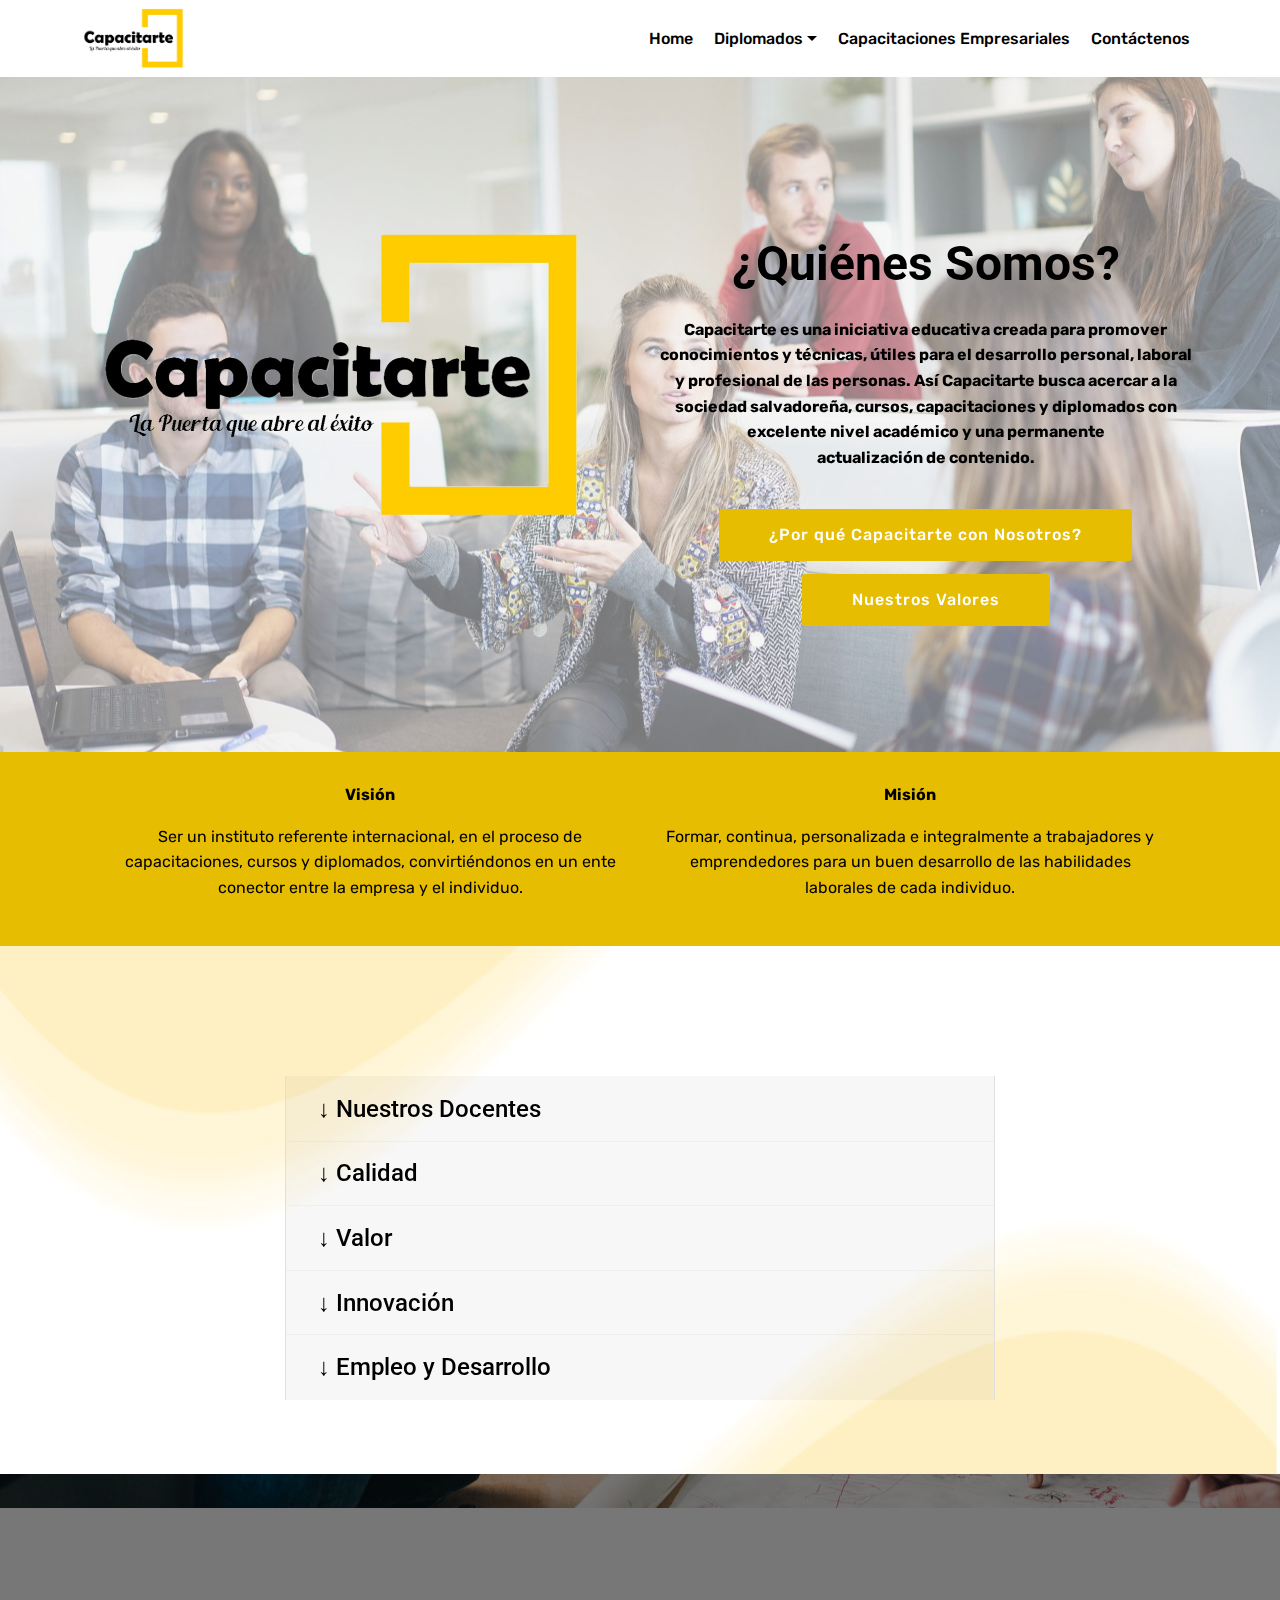
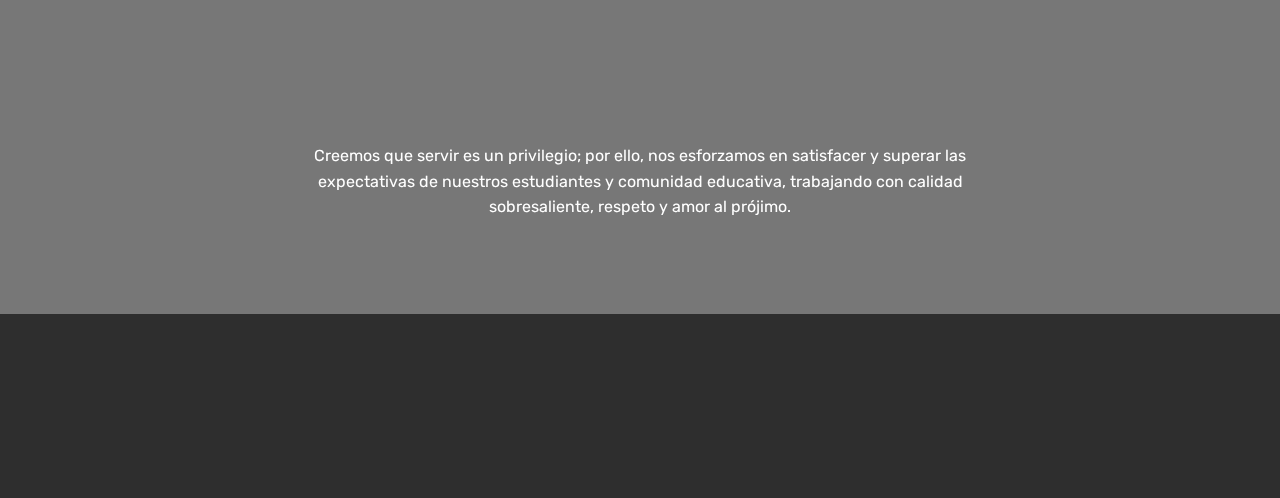
<file: index.html>
<!DOCTYPE html>
<html  >
<head>
  <!-- Site made with Mobirise Website Builder v4.9.6, https://mobirise.com -->
  <meta charset="UTF-8">
  <meta http-equiv="X-UA-Compatible" content="IE=edge">
  <meta name="generator" content="Mobirise v4.9.6, mobirise.com">
  <meta name="viewport" content="width=device-width, initial-scale=1, minimum-scale=1">
  <link rel="shortcut icon" href="assets/images/capacitarte-122x70.png" type="image/x-icon">
  <meta name="description" content="Capacitarte es una iniciativa educativa creada para promover conocimientos y tecnicas, utiles para el desarrollo personal, laboral y profesional de las personas. Asi Capacitarte busca acercar a la sociedad salvadore;a, cursos, capacitaciones y diplomados con excelente nivel academico y una permanente 
actualizacion de contenido.">
  
  <title>Home</title>
  <link rel="stylesheet" href="assets/web/assets/mobirise-icons/mobirise-icons.css">
  <link rel="stylesheet" href="assets/tether/tether.min.css">
  <link rel="stylesheet" href="assets/bootstrap/css/bootstrap.min.css">
  <link rel="stylesheet" href="assets/bootstrap/css/bootstrap-grid.min.css">
  <link rel="stylesheet" href="assets/bootstrap/css/bootstrap-reboot.min.css">
  <link rel="stylesheet" href="assets/dropdown/css/style.css">
  <link rel="stylesheet" href="assets/socicon/css/styles.css">
  <link rel="stylesheet" href="assets/animatecss/animate.min.css">
  <link rel="stylesheet" href="assets/theme/css/style.css">
  <link rel="stylesheet" href="assets/mobirise/css/mbr-additional.css" type="text/css">
  
  
  
</head>
<body>
  <section class="menu cid-rlZfhtTayf" once="menu" id="menu2-0">

    

    <nav class="navbar navbar-expand beta-menu navbar-dropdown align-items-center navbar-toggleable-sm">
        <button class="navbar-toggler navbar-toggler-right" type="button" data-toggle="collapse" data-target="#navbarSupportedContent" aria-controls="navbarSupportedContent" aria-expanded="false" aria-label="Toggle navigation">
            <div class="hamburger">
                <span></span>
                <span></span>
                <span></span>
                <span></span>
            </div>
        </button>
        <div class="menu-logo">
            <div class="navbar-brand">
                <span class="navbar-logo">
                    <a href="index.html">
                        <img src="assets/images/capacitarte-122x70.png" alt="Capacitarte" title="" style="height: 3.8rem;">
                    </a>
                </span>
                
            </div>
        </div>
        <div class="collapse navbar-collapse" id="navbarSupportedContent">
            <ul class="navbar-nav nav-dropdown nav-right" data-app-modern-menu="true"><li class="nav-item">
                    <a class="nav-link link text-black display-4" href="index.html">
                        Home</a>
                </li>
                <li class="nav-item dropdown">
                    <a class="nav-link link text-black dropdown-toggle display-4" href="https://mobirise.co" data-toggle="dropdown-submenu" aria-expanded="false">
                        Diplomados</a><div class="dropdown-menu"><a class="text-black dropdown-item display-4" href="gth.html">Gastronomia, Turismo y Hosteleria</a><a class="text-black dropdown-item display-4" href="Modelaje.html" aria-expanded="false">Modelaje</a><a class="text-black dropdown-item display-4" href="Mmotocicletas.html" aria-expanded="false">Mecanico de Motocicletas</a><a class="text-black dropdown-item display-4" href="Automotriz.html" aria-expanded="false">Mecanico Automotriz</a><a class="text-black dropdown-item display-4" href="Atl.html" aria-expanded="false">Artes Escenicas/Television/Locucion</a></div>
                </li><li class="nav-item"><a class="nav-link link text-black display-4" href="Cempresas.html" aria-expanded="false">
                        Capacitaciones Empresariales</a></li><li class="nav-item"><a class="nav-link link text-black display-4" href="Ccontacto.html" aria-expanded="false">
                        Contáctenos</a></li></ul>
            
        </div>
    </nav>
</section>

<section class="engine"><a href="https://mobirise.info/u">bootstrap website templates</a></section><section class="header3 cid-rlZfsXLSrE mbr-parallax-background" id="header3-1">

    

    <div class="mbr-overlay" style="opacity: 0.5; background-color: rgb(239, 239, 239);">
    </div>

    <div class="container">
        <div class="media-container-row">
            <div class="mbr-figure" style="width: 100%;">
                <img src="assets/images/capacitarte-1014x582.png" alt="Mobirise" title="">
            </div>

            <div class="media-content">
                <h1 class="mbr-section-title mbr-white pb-3 mbr-fonts-style display-2"><strong><br></strong><br><strong>¿Quiénes Somos?</strong></h1>
                
                <div class="mbr-section-text mbr-white pb-3 ">
                    <p class="mbr-text mbr-fonts-style display-7"><strong>Capacitarte es una iniciativa educativa creada para promover conocimientos y técnicas, útiles para el desarrollo personal, laboral y profesional de las personas. Así Capacitarte busca acercar a la sociedad salvadoreña, cursos, capacitaciones y diplomados con excelente nivel académico y una permanente <br>actualización de contenido.</strong></p>
                </div>
                <div class="mbr-section-btn"><a class="btn btn-md btn-primary display-4" href="index.html#accordion1-7">¿Por qué Capacitarte con Nosotros?</a> <a class="btn btn-md btn-primary display-4" href="index.html#tabs1-a">Nuestros Valores</a></div>
            </div>
        </div>
    </div>

</section>

<section class="mbr-section article content3 cid-rlZn61hxq1" id="content3-8">
      
     

    <div class="container">
        <div class="media-container-row">
            <div class="row col-12 col-md-12">
                <div class="col-12 mbr-text mbr-fonts-style col-md-6 display-7"><p><strong>Visión</strong></p><p>Ser un instituto referente internacional, en el proceso de capacitaciones, cursos y diplomados, convirtiéndonos en un ente conector entre la empresa y el individuo.</p></div>
                <div class="col-12 mbr-text mbr-fonts-style display-7 col-md-6">
                     <p><strong>Misión</strong></p><p>Formar, continua, personalizada e integralmente  a trabajadores y emprendedores para un buen desarrollo de las habilidades laborales de cada individuo.</p>
                </div>
                
            </div>
        </div>
    </div>
</section>

<section class="accordion1 cid-rlZjZIiXWA" id="accordion1-7">

    

    <div class="mbr-overlay" style="opacity: 0.7; background-color: rgb(255, 255, 255);">
    </div>
    <div class="container">
        <div class="media-container-row">
            <div class="col-12 col-md-8">
                <div class="section-head text-center space30">
                    <h2 class="mbr-section-title pb-5 mbr-fonts-style display-5"><strong>¿Por que Capacitarte con Nosotros?</strong></h2>
                </div>
                <div class="clearfix"></div>
                <div id="bootstrap-accordion_3" class="panel-group accordionStyles accordion" role="tablist" aria-multiselectable="true">
                    <div class="card">
                        <div class="card-header" role="tab" id="headingOne">
                            <a role="button" class="panel-title collapsed text-black" data-toggle="collapse" data-core="" href="#collapse1_3" aria-expanded="false" aria-controls="collapse1">
                                <h4 class="mbr-fonts-style display-5">↓ Nuestros Docentes</h4>
                            </a>
                        </div>
                        <div id="collapse1_3" class="panel-collapse noScroll collapse " role="tabpanel" aria-labelledby="headingOne" data-parent="#bootstrap-accordion_3">
                            <div class="panel-body p-4">
                                <p class="mbr-fonts-style panel-text display-7">
                                   Educación y Capacitaciones Prácticas dictadas por docentes e instructores que trabajan de lo que enseñan. Este enfoque genera un dinamismo en las clases que permiten que los conceptos y temas dictados en los cursos sean fácilmente incorporados por los asistentes.</p>
                            </div>
                        </div>
                    </div>
                    <div class="card">
                        <div class="card-header" role="tab" id="headingTwo">
                            <a role="button" class="collapsed panel-title text-black" data-toggle="collapse" data-core="" href="#collapse2_3" aria-expanded="false" aria-controls="collapse2">
                                <h4 class="mbr-fonts-style display-5">↓ Calidad</h4>
                            </a>
                            
                        </div>
                        <div id="collapse2_3" class="panel-collapse noScroll collapse" role="tabpanel" aria-labelledby="headingTwo" data-parent="#bootstrap-accordion_3">
                            <div class="panel-body p-4">
                                <p class="mbr-fonts-style panel-text display-7">
                                   Escuela Certificada bajo ICONTEC ISO 9001/2008. En Calidad Educativa, bajo el sello de FELACHS; Todos nuestros cursos, programas y capacitaciones  sean presenciales, a distancia o in-company están certificados con la norma ICONTEC ISO 9001/2008. El proceso de diseño y desarrollo de todas nuestras capacitaciones es auditado permanentemente con el objeto de garantizar un servicio de aprendizaje de excelente calidad. Trabajamos y estamos comprometidos en la mejora permanente del servicio a nuestros estudiantes.</p>
                            </div>
                        </div>
                    </div>
                    <div class="card">
                        <div class="card-header" role="tab" id="headingThree">
                            <a role="button" class="collapsed text-black panel-title" data-toggle="collapse" data-core="" href="#collapse3_3" aria-expanded="false" aria-controls="collapse3">
                                <h4 class="mbr-fonts-style display-5">↓ Valor</h4>
                            </a>
                        </div>
                        <div id="collapse3_3" class="panel-collapse noScroll collapse" role="tabpanel" aria-labelledby="headingThree" data-parent="#bootstrap-accordion_3">
                            <div class="panel-body p-4">
                                <p class="mbr-fonts-style panel-text display-7">Trabajamos permanentemente en asegurar la mejor calidad y experiencia  de nuestros alumnos a un valor competitivo, para que puedan insertarse a la vida productiva del país o crear su propio negocio.</p>
                            </div>
                        </div>
                    </div>
                    <div class="card">
                        <div class="card-header" role="tab" id="headingFour">
                            <a role="button" class="collapsed panel-title text-black" data-toggle="collapse" data-core="" href="#collapse4_3" aria-expanded="false" aria-controls="collapse4">
                                <h4 class="mbr-fonts-style display-5">↓ Innovación</h4>
                            </a> 
                        </div>
                        <div id="collapse4_3" class="panel-collapse noScroll collapse" role="tabpanel" aria-labelledby="headingFour" data-parent="#bootstrap-accordion_3">
                            <div class="panel-body p-4">
                                <p class="mbr-fonts-style panel-text display-7">
                                   Innovación y Evolución Permanente Nuevos cursos, nuevas temáticas y nuevas tendencias. En Capacitarte trabajamos permanentemente en desarrollar nuevos cursos y programas ejecutivos. Tenemos más de 28 cursos presenciales y a distancia en 6 categorías diferentes.</p>
                            </div>
                        </div>
                    </div>
                    <div class="card">
                        <div class="card-header" role="tab" id="headingFive">
                            <a role="button" class="collapsed panel-title text-black" data-toggle="collapse" data-core="" href="#collapse5_3" aria-expanded="false" aria-controls="collapse5">
                                <h4 class="mbr-fonts-style display-5">↓ Empleo y Desarrollo</h4>
                            </a>
                        </div>
                        <div id="collapse5_3" class="panel-collapse noScroll collapse" role="tabpanel" aria-labelledby="headingFive" data-parent="#bootstrap-accordion_3">
                            <div class="panel-body p-4">
                                <p class="mbr-fonts-style panel-text display-7">
                                   En Capacitarte tenemos un programa de apoyo 100% en la colocación de empleo, si el alumno cursa todo el programa con notas excelentes. En conjunto con un grupo de nuestros docentes hemos diseñado capacitaciones y talleres de baja inversión para ayudar a las personas que están buscando trabajo, que quieren un cambio laboral, que tengan curiosidad por alguna temática o que buscan simplemente saber cómo desarrollarse dentro del mundo laboral / profesional que eligieron.</p>
                            </div>
                        </div>
                    </div>
                    
                </div>
            </div>
        </div>
    </div>
</section>

<section class="tabs1 cid-rlZp89KcoB mbr-parallax-background" id="tabs1-a">

    

    <div class="mbr-overlay" style="opacity: 0.5; background-color: rgb(0, 0, 0);">
    </div>
    <div class="container">
        <h2 class="mbr-white align-center pb-5 mbr-fonts-style mbr-bold display-2">
            Nuestros Valores</h2>
        <div class="media-container-row">
            <div class="col-12 col-md-8">
                <ul class="nav nav-tabs" role="tablist">
                    <li class="nav-item"><a class="nav-link mbr-fonts-style show active display-7" role="tab" data-toggle="tab" href="#tabs1-a_tab0" aria-selected="true">
                            Servicio</a></li>
                    <li class="nav-item"><a class="nav-link mbr-fonts-style show active display-7" role="tab" data-toggle="tab" href="#tabs1-a_tab1" aria-selected="true">Pasión</a></li>
                    <li class="nav-item"><a class="nav-link mbr-fonts-style show active display-7" role="tab" data-toggle="tab" href="#tabs1-a_tab2" aria-selected="true">
                            Innovación</a></li>
                    
                    
                    
                </ul>
                <div class="tab-content">
                    <div id="tab1" class="tab-pane in active" role="tabpanel">
                        <div class="row">
                            <div class="col-md-12">
                                <p class="mbr-text py-5 mbr-fonts-style display-7">Creemos que servir es un privilegio; por ello, nos esforzamos en satisfacer y superar las expectativas de nuestros estudiantes y comunidad educativa, trabajando con calidad sobresaliente, respeto y amor al prójimo.
                                </p>
                            </div>
                        </div>
                    </div>
                    <div id="tab2" class="tab-pane" role="tabpanel">
                        <div class="row">
                            <div class="col-md-12">
                                <p class="mbr-text py-5 mbr-fonts-style display-7">Creemos que se debe trabajar con determinación y valor, tener la confianza para actuar con libertad de pensamiento e ingenio y asumir los retos y situaciones extremas con flexibilidad y audacia
                                </p>
                            </div>
                        </div>
                    </div>
                    <div id="tab3" class="tab-pane" role="tabpanel">
                        <div class="row">
                            <div class="col-md-12">
                                <p class="mbr-text py-5 mbr-fonts-style display-7">Creemos que se debe cultivar la creatividad y el ingenio de la mano con la investigación y la experimentación, y a través de ellas, transformar el entorno de la comunidad educativa en beneficio de la sociedad.
                                </p>
                            </div>
                        </div>
                    </div>
                    
                    
                    
                </div>
            </div>
        </div>
    </div>
</section>

<section once="" class="cid-rm0yiTOMxO" id="footer7-z">

    

    

    <div class="container">
        <div class="media-container-row align-center mbr-white">
            <div class="row row-links">
                <ul class="foot-menu">
                    
                    
                    
                    
                    
                <li class="foot-menu-item mbr-fonts-style display-7"><a href="index.html"><strong>Home</strong></a></li><li class="foot-menu-item mbr-fonts-style display-7"><a href="Ccontacto.html"><strong>Contáctenos</strong></a></li><li class="foot-menu-item mbr-fonts-style display-7"><a href="https://accounts.zoho.com/signin?servicename=VirtualOffice&portal_id=686701548&hide_signup=true&hide_title=true&hide_fs=true&serviceurl=https%3A%2F%2Fmail.zoho.com%2Fbiz%2Findex.do%3FRequested_Domain%3Dcapacitartesv.business.zoho.com" target="_blank"><strong>Iniciar Sesión</strong></a></li></ul>
            </div>
            <div class="row social-row">
                <div class="social-list align-right pb-2">
                    
                    
                    
                    
                    
                    
                <div class="soc-item">
                        
                            <a href="https://www.facebook.com/CapacitarteElSalvador" target="_blank"><span class="mbr-iconfont mbr-iconfont-social socicon-facebook socicon" style="color: rgb(255, 255, 255); fill: rgb(255, 255, 255);"></span></a>
                        
                    </div><div class="soc-item">
                        
                            <a href="https://www.instagram.com/capacitartesv/" target="_blank"><span class="mbr-iconfont mbr-iconfont-social socicon-instagram socicon" style="color: rgb(255, 255, 255); fill: rgb(255, 255, 255);"></span></a>
                        
                    </div><div class="soc-item">
                        
                            <a href="mailto:admision@capacitartesv.com"><span class="mbr-iconfont mbr-iconfont-social socicon-mail socicon" style="color: rgb(255, 255, 255); fill: rgb(255, 255, 255);"></span></a>
                        
                    </div></div>
            </div>
            <div class="row row-copirayt">
                <p class="mbr-text mb-0 mbr-fonts-style mbr-white align-center display-7">
                    © Copyright 2019 Capacitarte - All Rights Reserved
                </p>
            </div>
        </div>
    </div>
</section>


  <script src="assets/web/assets/jquery/jquery.min.js"></script>
  <script src="assets/popper/popper.min.js"></script>
  <script src="assets/tether/tether.min.js"></script>
  <script src="assets/bootstrap/js/bootstrap.min.js"></script>
  <script src="assets/smoothscroll/smooth-scroll.js"></script>
  <script src="assets/dropdown/js/script.min.js"></script>
  <script src="assets/viewportchecker/jquery.viewportchecker.js"></script>
  <script src="assets/parallax/jarallax.min.js"></script>
  <script src="assets/mbr-switch-arrow/mbr-switch-arrow.js"></script>
  <script src="assets/mbr-tabs/mbr-tabs.js"></script>
  <script src="assets/touchswipe/jquery.touch-swipe.min.js"></script>
  <script src="assets/theme/js/script.js"></script>
  
  
 <div id="scrollToTop" class="scrollToTop mbr-arrow-up"><a style="text-align: center;"><i class="mbr-arrow-up-icon mbr-arrow-up-icon-cm cm-icon cm-icon-smallarrow-up"></i></a></div>
    <input name="animation" type="hidden">
  </body>
</html>
</file>
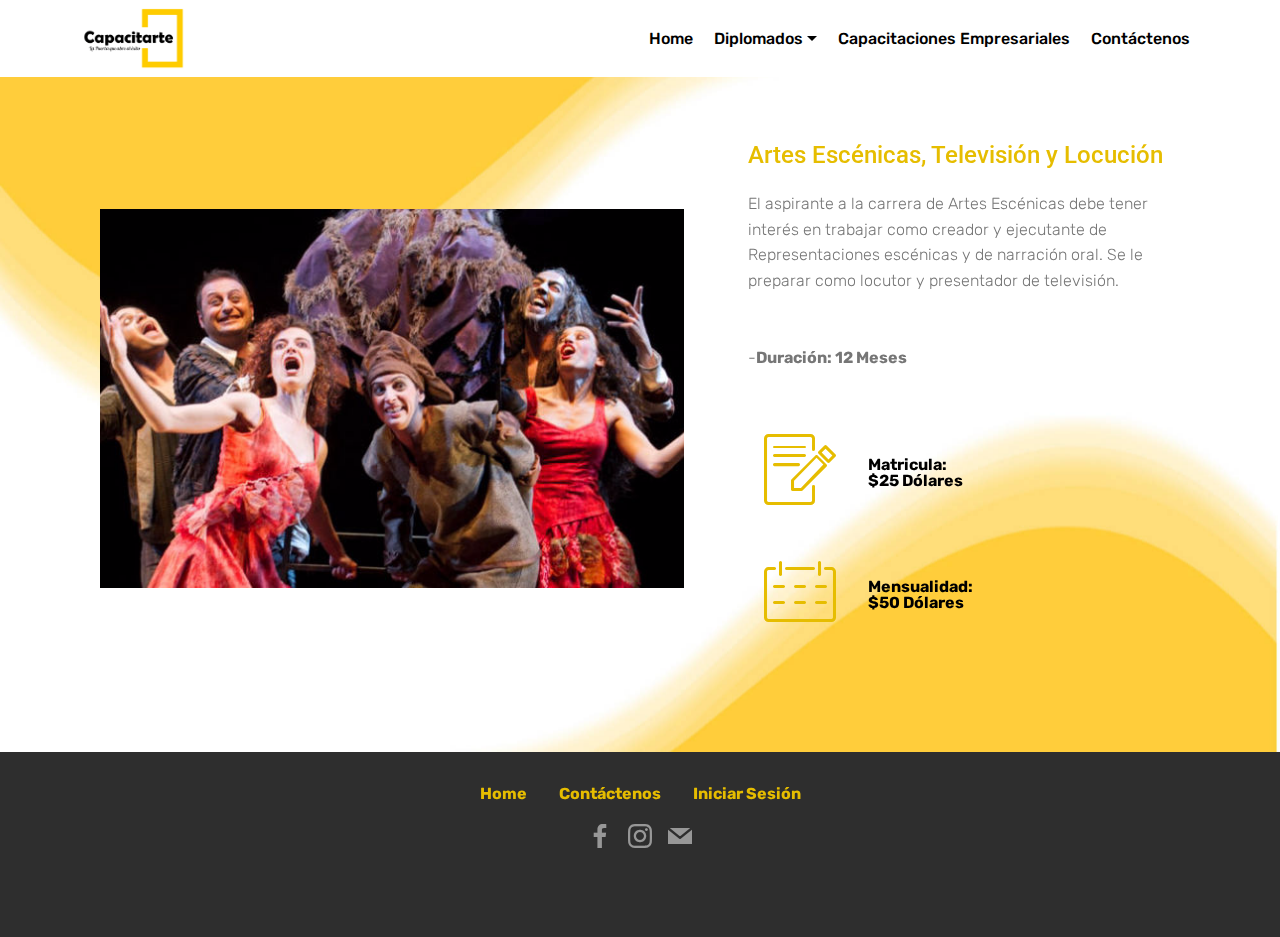
<file: Atl.html>
<!DOCTYPE html>
<html  >
<head>
  <!-- Site made with Mobirise Website Builder v4.9.6, https://mobirise.com -->
  <meta charset="UTF-8">
  <meta http-equiv="X-UA-Compatible" content="IE=edge">
  <meta name="generator" content="Mobirise v4.9.6, mobirise.com">
  <meta name="viewport" content="width=device-width, initial-scale=1, minimum-scale=1">
  <link rel="shortcut icon" href="assets/images/capacitarte-122x70.png" type="image/x-icon">
  <meta name="description" content="Capacitarte es una iniciativa educativa creada para promover conocimientos y tecnicas, utiles para el desarrollo personal, laboral y profesional de las personas. Asi Capacitarte busca acercar a la sociedad salvadore;a, cursos, capacitaciones y diplomados con excelente nivel academico y una permanente 
actualizacion de contenido.">
  
  <title>Artes Escenicas, Television y Locucion</title>
  <link rel="stylesheet" href="assets/web/assets/mobirise-icons/mobirise-icons.css">
  <link rel="stylesheet" href="assets/tether/tether.min.css">
  <link rel="stylesheet" href="assets/bootstrap/css/bootstrap.min.css">
  <link rel="stylesheet" href="assets/bootstrap/css/bootstrap-grid.min.css">
  <link rel="stylesheet" href="assets/bootstrap/css/bootstrap-reboot.min.css">
  <link rel="stylesheet" href="assets/socicon/css/styles.css">
  <link rel="stylesheet" href="assets/animatecss/animate.min.css">
  <link rel="stylesheet" href="assets/dropdown/css/style.css">
  <link rel="stylesheet" href="assets/theme/css/style.css">
  <link rel="stylesheet" href="assets/mobirise/css/mbr-additional.css" type="text/css">
  
  
  
</head>
<body>
  <section class="menu cid-rlZfhtTayf" once="menu" id="menu2-d">

    

    <nav class="navbar navbar-expand beta-menu navbar-dropdown align-items-center navbar-toggleable-sm">
        <button class="navbar-toggler navbar-toggler-right" type="button" data-toggle="collapse" data-target="#navbarSupportedContent" aria-controls="navbarSupportedContent" aria-expanded="false" aria-label="Toggle navigation">
            <div class="hamburger">
                <span></span>
                <span></span>
                <span></span>
                <span></span>
            </div>
        </button>
        <div class="menu-logo">
            <div class="navbar-brand">
                <span class="navbar-logo">
                    <a href="index.html">
                        <img src="assets/images/capacitarte-122x70.png" alt="Capacitarte" title="" style="height: 3.8rem;">
                    </a>
                </span>
                
            </div>
        </div>
        <div class="collapse navbar-collapse" id="navbarSupportedContent">
            <ul class="navbar-nav nav-dropdown nav-right" data-app-modern-menu="true"><li class="nav-item">
                    <a class="nav-link link text-black display-4" href="index.html">
                        Home</a>
                </li>
                <li class="nav-item dropdown">
                    <a class="nav-link link text-black dropdown-toggle display-4" href="https://mobirise.co" data-toggle="dropdown-submenu" aria-expanded="false">
                        Diplomados</a><div class="dropdown-menu"><a class="text-black dropdown-item display-4" href="gth.html">Gastronomia, Turismo y Hosteleria</a><a class="text-black dropdown-item display-4" href="Modelaje.html" aria-expanded="false">Modelaje</a><a class="text-black dropdown-item display-4" href="Mmotocicletas.html" aria-expanded="false">Mecanico de Motocicletas</a><a class="text-black dropdown-item display-4" href="Automotriz.html" aria-expanded="false">Mecanico Automotriz</a><a class="text-black dropdown-item display-4" href="Atl.html" aria-expanded="false">Artes Escenicas/Television/Locucion</a></div>
                </li><li class="nav-item"><a class="nav-link link text-black display-4" href="Cempresas.html" aria-expanded="false">
                        Capacitaciones Empresariales</a></li><li class="nav-item"><a class="nav-link link text-black display-4" href="Ccontacto.html" aria-expanded="false">
                        Contáctenos</a></li></ul>
            
        </div>
    </nav>
</section>

<section class="engine"><a href="https://mobirise.info/p">web templates free download</a></section><section class="features11 cid-rm0dfV8Rz0 mbr-parallax-background" id="features11-m">

    

    <div class="mbr-overlay" style="opacity: 0; background-color: rgb(255, 255, 255);">
    </div>

    <div class="container">   
        <div class="col-md-12">
            <div class="media-container-row">
                <div class="mbr-figure m-auto" style="width: 60%;">
                    <img src="assets/images/seccion-licenciatura-artistica-736x382.jpg" alt="Chef" title="">
                </div>
                <div class=" align-left aside-content">
                    <h2 class="mbr-title pt-2 mbr-fonts-style display-5">Artes Escénicas, Televisión y Locución</h2>
                    <div class="mbr-section-text">
                        <p class="mbr-text mb-5 pt-3 mbr-light mbr-fonts-style display-7">
                        El aspirante a la carrera de Artes Escénicas debe tener interés en trabajar como creador y ejecutante de Representaciones escénicas y de narración oral. Se le preparar como locutor y presentador de televisión.<br><br><br>-<strong>Duración: 12 Meses</strong><strong><br></strong>
                        </p>
                    </div>

                    <div class="block-content">
                        <div class="card p-3 pr-3">
                            <div class="media">
                                <div class=" align-self-center card-img pb-3">
                                    <span class="mbr-iconfont mbri-edit" style="color: rgb(230, 189, 0); fill: rgb(230, 189, 0);"></span>
                                </div>     
                                <div class="media-body">
                                    <h4 class="card-title mbr-fonts-style display-7"><strong>
                                        Matricula:<br> $25 Dólares</strong></h4>
                                </div>
                            </div>                

                            <div class="card-box">
                                
                            </div>
                        </div>

                        <div class="card p-3 pr-3">
                            <div class="media">
                                <div class="align-self-center card-img pb-3">
                                    <span class="mbr-iconfont mbri-calendar" style="color: rgb(230, 189, 0); fill: rgb(230, 189, 0);"></span>
                                </div>     
                                <div class="media-body">
                                    <h4 class="card-title mbr-fonts-style display-7"><strong>
                                        Mensualidad:<br>$50 Dólares</strong></h4>
                                </div>
                            </div>                

                            <div class="card-box">
                                
                            </div>
                        </div>
                    </div>
                </div>
            </div>
        </div> 
    </div>          
</section>

<section once="" class="cid-rm543SeoM6" id="footer7-17">

    

    

    <div class="container">
        <div class="media-container-row align-center mbr-white">
            <div class="row row-links">
                <ul class="foot-menu">
                    
                    
                    
                    
                    
                <li class="foot-menu-item mbr-fonts-style display-7"><a href="index.html"><strong>Home</strong></a></li><li class="foot-menu-item mbr-fonts-style display-7"><a href="Ccontacto.html"><strong>Contáctenos</strong></a></li><li class="foot-menu-item mbr-fonts-style display-7"><a href="https://accounts.zoho.com/signin?servicename=VirtualOffice&portal_id=686701548&hide_signup=true&hide_title=true&hide_fs=true&serviceurl=https%3A%2F%2Fmail.zoho.com%2Fbiz%2Findex.do%3FRequested_Domain%3Dcapacitartesv.business.zoho.com" target="_blank"><strong>Iniciar Sesión</strong></a></li></ul>
            </div>
            <div class="row social-row">
                <div class="social-list align-right pb-2">
                    
                    
                    
                    
                    
                    
                <div class="soc-item">
                        
                            <a href="https://www.facebook.com/CapacitarteElSalvador" target="_blank"><span class="mbr-iconfont mbr-iconfont-social socicon-facebook socicon" style="color: rgb(255, 255, 255); fill: rgb(255, 255, 255);"></span></a>
                        
                    </div><div class="soc-item">
                        
                            <a href="https://www.instagram.com/capacitartesv/" target="_blank"><span class="mbr-iconfont mbr-iconfont-social socicon-instagram socicon" style="color: rgb(255, 255, 255); fill: rgb(255, 255, 255);"></span></a>
                        
                    </div><div class="soc-item">
                        
                            <a href="mailto:admision@capacitartesv.com"><span class="mbr-iconfont mbr-iconfont-social socicon-mail socicon" style="color: rgb(255, 255, 255); fill: rgb(255, 255, 255);"></span></a>
                        
                    </div></div>
            </div>
            <div class="row row-copirayt">
                <p class="mbr-text mb-0 mbr-fonts-style mbr-white align-center display-7">
                    © Copyright 2019 Capacitarte - All Rights Reserved
                </p>
            </div>
        </div>
    </div>
</section>


  <script src="assets/web/assets/jquery/jquery.min.js"></script>
  <script src="assets/popper/popper.min.js"></script>
  <script src="assets/tether/tether.min.js"></script>
  <script src="assets/bootstrap/js/bootstrap.min.js"></script>
  <script src="assets/smoothscroll/smooth-scroll.js"></script>
  <script src="assets/touchswipe/jquery.touch-swipe.min.js"></script>
  <script src="assets/viewportchecker/jquery.viewportchecker.js"></script>
  <script src="assets/parallax/jarallax.min.js"></script>
  <script src="assets/dropdown/js/script.min.js"></script>
  <script src="assets/theme/js/script.js"></script>
  
  
 <div id="scrollToTop" class="scrollToTop mbr-arrow-up"><a style="text-align: center;"><i class="mbr-arrow-up-icon mbr-arrow-up-icon-cm cm-icon cm-icon-smallarrow-up"></i></a></div>
    <input name="animation" type="hidden">
  </body>
</html>
</file>
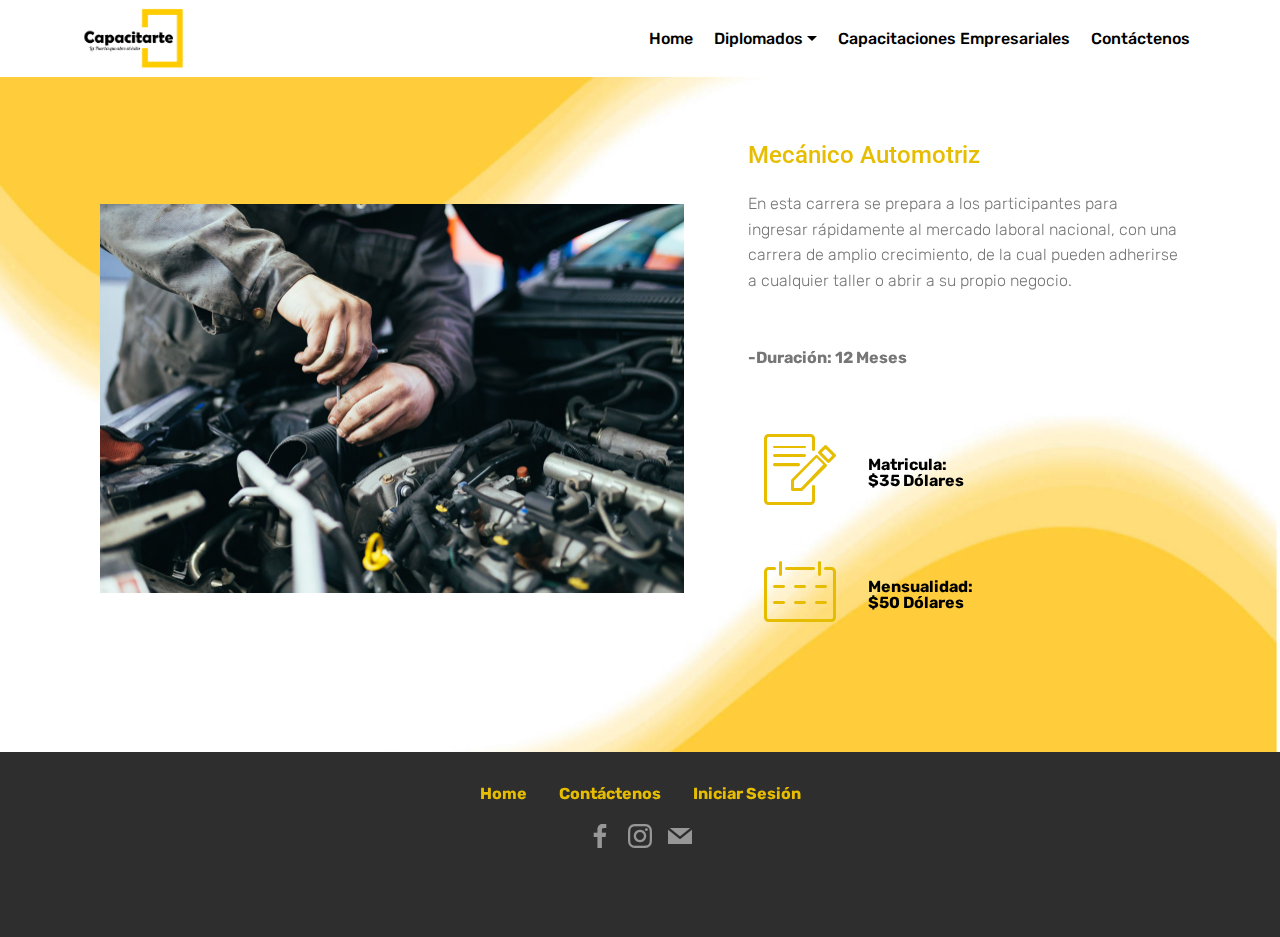
<file: Automotriz.html>
<!DOCTYPE html>
<html  >
<head>
  <!-- Site made with Mobirise Website Builder v4.9.6, https://mobirise.com -->
  <meta charset="UTF-8">
  <meta http-equiv="X-UA-Compatible" content="IE=edge">
  <meta name="generator" content="Mobirise v4.9.6, mobirise.com">
  <meta name="viewport" content="width=device-width, initial-scale=1, minimum-scale=1">
  <link rel="shortcut icon" href="assets/images/capacitarte-122x70.png" type="image/x-icon">
  <meta name="description" content="Capacitarte es una iniciativa educativa creada para promover conocimientos y tecnicas, utiles para el desarrollo personal, laboral y profesional de las personas. Asi Capacitarte busca acercar a la sociedad salvadore;a, cursos, capacitaciones y diplomados con excelente nivel academico y una permanente 
actualizacion de contenido.">
  
  <title>Mecanica Automotriz</title>
  <link rel="stylesheet" href="assets/web/assets/mobirise-icons/mobirise-icons.css">
  <link rel="stylesheet" href="assets/tether/tether.min.css">
  <link rel="stylesheet" href="assets/bootstrap/css/bootstrap.min.css">
  <link rel="stylesheet" href="assets/bootstrap/css/bootstrap-grid.min.css">
  <link rel="stylesheet" href="assets/bootstrap/css/bootstrap-reboot.min.css">
  <link rel="stylesheet" href="assets/socicon/css/styles.css">
  <link rel="stylesheet" href="assets/animatecss/animate.min.css">
  <link rel="stylesheet" href="assets/dropdown/css/style.css">
  <link rel="stylesheet" href="assets/theme/css/style.css">
  <link rel="stylesheet" href="assets/mobirise/css/mbr-additional.css" type="text/css">
  
  
  
</head>
<body>
  <section class="menu cid-rlZfhtTayf" once="menu" id="menu2-d">

    

    <nav class="navbar navbar-expand beta-menu navbar-dropdown align-items-center navbar-toggleable-sm">
        <button class="navbar-toggler navbar-toggler-right" type="button" data-toggle="collapse" data-target="#navbarSupportedContent" aria-controls="navbarSupportedContent" aria-expanded="false" aria-label="Toggle navigation">
            <div class="hamburger">
                <span></span>
                <span></span>
                <span></span>
                <span></span>
            </div>
        </button>
        <div class="menu-logo">
            <div class="navbar-brand">
                <span class="navbar-logo">
                    <a href="index.html">
                        <img src="assets/images/capacitarte-122x70.png" alt="Capacitarte" title="" style="height: 3.8rem;">
                    </a>
                </span>
                
            </div>
        </div>
        <div class="collapse navbar-collapse" id="navbarSupportedContent">
            <ul class="navbar-nav nav-dropdown nav-right" data-app-modern-menu="true"><li class="nav-item">
                    <a class="nav-link link text-black display-4" href="index.html">
                        Home</a>
                </li>
                <li class="nav-item dropdown">
                    <a class="nav-link link text-black dropdown-toggle display-4" href="https://mobirise.co" data-toggle="dropdown-submenu" aria-expanded="false">
                        Diplomados</a><div class="dropdown-menu"><a class="text-black dropdown-item display-4" href="gth.html">Gastronomia, Turismo y Hosteleria</a><a class="text-black dropdown-item display-4" href="Modelaje.html" aria-expanded="false">Modelaje</a><a class="text-black dropdown-item display-4" href="Mmotocicletas.html" aria-expanded="false">Mecanico de Motocicletas</a><a class="text-black dropdown-item display-4" href="Automotriz.html" aria-expanded="false">Mecanico Automotriz</a><a class="text-black dropdown-item display-4" href="Atl.html" aria-expanded="false">Artes Escenicas/Television/Locucion</a></div>
                </li><li class="nav-item"><a class="nav-link link text-black display-4" href="Cempresas.html" aria-expanded="false">
                        Capacitaciones Empresariales</a></li><li class="nav-item"><a class="nav-link link text-black display-4" href="Ccontacto.html" aria-expanded="false">
                        Contáctenos</a></li></ul>
            
        </div>
    </nav>
</section>

<section class="engine"><a href="https://mobirise.info/v">free html templates</a></section><section class="features11 cid-rm0dfV8Rz0 mbr-parallax-background" id="features11-m">

    

    <div class="mbr-overlay" style="opacity: 0; background-color: rgb(255, 255, 255);">
    </div>

    <div class="container">   
        <div class="col-md-12">
            <div class="media-container-row">
                <div class="mbr-figure m-auto" style="width: 60%;">
                    <img src="assets/images/shutterstock-570992530-2-1168x779.jpg" alt="Chef" title="">
                </div>
                <div class=" align-left aside-content">
                    <h2 class="mbr-title pt-2 mbr-fonts-style display-5">Mecánico Automotriz</h2>
                    <div class="mbr-section-text">
                        <p class="mbr-text mb-5 pt-3 mbr-light mbr-fonts-style display-7">En esta carrera se prepara a los participantes para ingresar rápidamente al mercado laboral nacional, con una carrera de amplio crecimiento, de la cual pueden adherirse a cualquier taller o abrir a su propio negocio.<br><br><br><strong>-Duración: 12 Meses</strong><br>
                        </p>
                    </div>

                    <div class="block-content">
                        <div class="card p-3 pr-3">
                            <div class="media">
                                <div class=" align-self-center card-img pb-3">
                                    <span class="mbr-iconfont mbri-edit" style="color: rgb(230, 189, 0); fill: rgb(230, 189, 0);"></span>
                                </div>     
                                <div class="media-body">
                                    <h4 class="card-title mbr-fonts-style display-7"><strong>
                                        Matricula:<br> $35 Dólares</strong></h4>
                                </div>
                            </div>                

                            <div class="card-box">
                                
                            </div>
                        </div>

                        <div class="card p-3 pr-3">
                            <div class="media">
                                <div class="align-self-center card-img pb-3">
                                    <span class="mbr-iconfont mbri-calendar" style="color: rgb(230, 189, 0); fill: rgb(230, 189, 0);"></span>
                                </div>     
                                <div class="media-body">
                                    <h4 class="card-title mbr-fonts-style display-7"><strong>
                                        Mensualidad:<br>$50 Dólares</strong></h4>
                                </div>
                            </div>                

                            <div class="card-box">
                                
                            </div>
                        </div>
                    </div>
                </div>
            </div>
        </div> 
    </div>          
</section>

<section once="" class="cid-rm54elNOU1" id="footer7-1a">

    

    

    <div class="container">
        <div class="media-container-row align-center mbr-white">
            <div class="row row-links">
                <ul class="foot-menu">
                    
                    
                    
                    
                    
                <li class="foot-menu-item mbr-fonts-style display-7"><a href="index.html"><strong>Home</strong></a></li><li class="foot-menu-item mbr-fonts-style display-7"><a href="Ccontacto.html"><strong>Contáctenos</strong></a></li><li class="foot-menu-item mbr-fonts-style display-7"><a href="https://accounts.zoho.com/signin?servicename=VirtualOffice&portal_id=686701548&hide_signup=true&hide_title=true&hide_fs=true&serviceurl=https%3A%2F%2Fmail.zoho.com%2Fbiz%2Findex.do%3FRequested_Domain%3Dcapacitartesv.business.zoho.com" target="_blank"><strong>Iniciar Sesión</strong></a></li></ul>
            </div>
            <div class="row social-row">
                <div class="social-list align-right pb-2">
                    
                    
                    
                    
                    
                    
                <div class="soc-item">
                        
                            <a href="https://www.facebook.com/CapacitarteElSalvador" target="_blank"><span class="mbr-iconfont mbr-iconfont-social socicon-facebook socicon" style="color: rgb(255, 255, 255); fill: rgb(255, 255, 255);"></span></a>
                        
                    </div><div class="soc-item">
                        
                            <a href="https://www.instagram.com/capacitartesv/" target="_blank"><span class="mbr-iconfont mbr-iconfont-social socicon-instagram socicon" style="color: rgb(255, 255, 255); fill: rgb(255, 255, 255);"></span></a>
                        
                    </div><div class="soc-item">
                        
                            <a href="mailto:admision@capacitartesv.com"><span class="mbr-iconfont mbr-iconfont-social socicon-mail socicon" style="color: rgb(255, 255, 255); fill: rgb(255, 255, 255);"></span></a>
                        
                    </div></div>
            </div>
            <div class="row row-copirayt">
                <p class="mbr-text mb-0 mbr-fonts-style mbr-white align-center display-7">
                    © Copyright 2019 Capacitarte - All Rights Reserved
                </p>
            </div>
        </div>
    </div>
</section>


  <script src="assets/web/assets/jquery/jquery.min.js"></script>
  <script src="assets/popper/popper.min.js"></script>
  <script src="assets/tether/tether.min.js"></script>
  <script src="assets/bootstrap/js/bootstrap.min.js"></script>
  <script src="assets/smoothscroll/smooth-scroll.js"></script>
  <script src="assets/touchswipe/jquery.touch-swipe.min.js"></script>
  <script src="assets/viewportchecker/jquery.viewportchecker.js"></script>
  <script src="assets/parallax/jarallax.min.js"></script>
  <script src="assets/dropdown/js/script.min.js"></script>
  <script src="assets/theme/js/script.js"></script>
  
  
 <div id="scrollToTop" class="scrollToTop mbr-arrow-up"><a style="text-align: center;"><i class="mbr-arrow-up-icon mbr-arrow-up-icon-cm cm-icon cm-icon-smallarrow-up"></i></a></div>
    <input name="animation" type="hidden">
  </body>
</html>
</file>
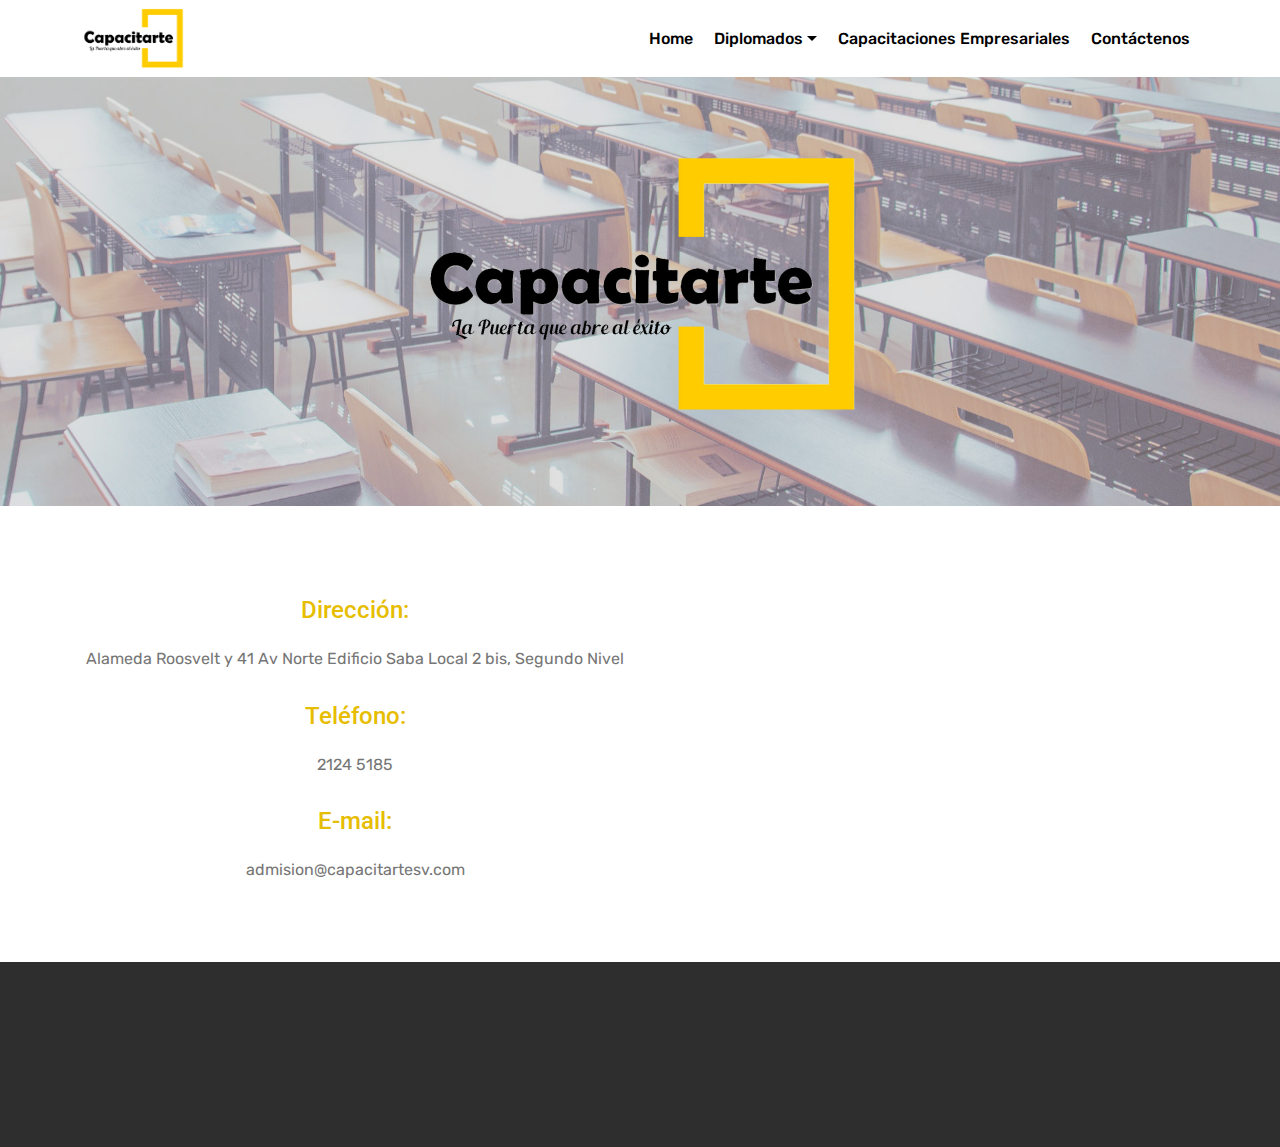
<file: Ccontacto.html>
<!DOCTYPE html>
<html  >
<head>
  <!-- Site made with Mobirise Website Builder v4.9.6, https://mobirise.com -->
  <meta charset="UTF-8">
  <meta http-equiv="X-UA-Compatible" content="IE=edge">
  <meta name="generator" content="Mobirise v4.9.6, mobirise.com">
  <meta name="viewport" content="width=device-width, initial-scale=1, minimum-scale=1">
  <link rel="shortcut icon" href="assets/images/capacitarte-122x70.png" type="image/x-icon">
  <meta name="description" content="Capacitarte es una iniciativa educativa creada para promover conocimientos y tecnicas, utiles para el desarrollo personal, laboral y profesional de las personas. Asi Capacitarte busca acercar a la sociedad salvadore;a, cursos, capacitaciones y diplomados con excelente nivel academico y una permanente 
actualizacion de contenido.">
  
  <title>Contactenos</title>
  <link rel="stylesheet" href="assets/web/assets/mobirise-icons/mobirise-icons.css">
  <link rel="stylesheet" href="assets/tether/tether.min.css">
  <link rel="stylesheet" href="assets/bootstrap/css/bootstrap.min.css">
  <link rel="stylesheet" href="assets/bootstrap/css/bootstrap-grid.min.css">
  <link rel="stylesheet" href="assets/bootstrap/css/bootstrap-reboot.min.css">
  <link rel="stylesheet" href="assets/socicon/css/styles.css">
  <link rel="stylesheet" href="assets/animatecss/animate.min.css">
  <link rel="stylesheet" href="assets/dropdown/css/style.css">
  <link rel="stylesheet" href="assets/theme/css/style.css">
  <link rel="stylesheet" href="assets/mobirise/css/mbr-additional.css" type="text/css">
  
  
  
</head>
<body>
  <section class="menu cid-rlZfhtTayf" once="menu" id="menu2-p">

    

    <nav class="navbar navbar-expand beta-menu navbar-dropdown align-items-center navbar-toggleable-sm">
        <button class="navbar-toggler navbar-toggler-right" type="button" data-toggle="collapse" data-target="#navbarSupportedContent" aria-controls="navbarSupportedContent" aria-expanded="false" aria-label="Toggle navigation">
            <div class="hamburger">
                <span></span>
                <span></span>
                <span></span>
                <span></span>
            </div>
        </button>
        <div class="menu-logo">
            <div class="navbar-brand">
                <span class="navbar-logo">
                    <a href="index.html">
                        <img src="assets/images/capacitarte-122x70.png" alt="Capacitarte" title="" style="height: 3.8rem;">
                    </a>
                </span>
                
            </div>
        </div>
        <div class="collapse navbar-collapse" id="navbarSupportedContent">
            <ul class="navbar-nav nav-dropdown nav-right" data-app-modern-menu="true"><li class="nav-item">
                    <a class="nav-link link text-black display-4" href="index.html">
                        Home</a>
                </li>
                <li class="nav-item dropdown">
                    <a class="nav-link link text-black dropdown-toggle display-4" href="https://mobirise.co" data-toggle="dropdown-submenu" aria-expanded="false">
                        Diplomados</a><div class="dropdown-menu"><a class="text-black dropdown-item display-4" href="gth.html">Gastronomia, Turismo y Hosteleria</a><a class="text-black dropdown-item display-4" href="Modelaje.html" aria-expanded="false">Modelaje</a><a class="text-black dropdown-item display-4" href="Mmotocicletas.html" aria-expanded="false">Mecanico de Motocicletas</a><a class="text-black dropdown-item display-4" href="Automotriz.html" aria-expanded="false">Mecanico Automotriz</a><a class="text-black dropdown-item display-4" href="Atl.html" aria-expanded="false">Artes Escenicas/Television/Locucion</a></div>
                </li><li class="nav-item"><a class="nav-link link text-black display-4" href="Cempresas.html" aria-expanded="false">
                        Capacitaciones Empresariales</a></li><li class="nav-item"><a class="nav-link link text-black display-4" href="Ccontacto.html" aria-expanded="false">
                        Contáctenos</a></li></ul>
            
        </div>
    </nav>
</section>

<section class="engine"><a href="https://mobirise.info/u">bootstrap html templates</a></section><section class="header4 cid-rm0wCXbKwC mbr-parallax-background" id="header4-v">

    

    <div class="mbr-overlay" style="opacity: 0.5; background-color: rgb(193, 193, 193);">
    </div>

    <div class="container">
        <div class="row justify-content-md-center">
            <div class="media-content col-md-10">
                
                
                <div class="mbr-text align-center mbr-white pb-3">
                    
                </div>
                
            </div>
            <div class="mbr-figure pt-5">
                <img src="assets/images/capacitarte-912x524.png" alt="Mobirise" title="" style="width: 40%;">
            </div>
        </div>
    </div>
</section>

<section class="mbr-section contacts1 cid-rm0vDSJ1GX" id="contacts1-r">
    <!---->
    
    <!---->
    <!--Overlay-->
    
    <!--Container-->
    <div class="container">
        <div class="row">
            <!--Titles-->
            <div class="title col-12">
                
                
            </div>
            <!--Left-->
            <div class="col-12 col-md-6">
                <div class="left-block wrapper">
                    <div class="b b-adress">
                        <h5 class="align-left mbr-fonts-style m-0 display-5">
                            Dirección:
                        </h5>
                        <p class="mbr-text align-left mbr-fonts-style display-7">Alameda Roosvelt y 41 Av Norte Edificio Saba Local 2 bis, Segundo Nivel
                        </p>
                    </div>
                    <div class="b b-phone">
                        <h5 class="align-left mbr-fonts-style m-0 display-5">Teléfono:
                        </h5>
                        <p class="mbr-text align-left mbr-fonts-style display-7">
                            2124 5185
                        </p>
                    </div>
                    <div class="b b-mail">
                        <h5 class="align-left mbr-fonts-style m-0 display-5">
                            E-mail:
                        </h5>
                        <p class="mbr-text align-left mbr-fonts-style display-7">admision@capacitartesv.com
                        </p>
                    </div>
                </div>
            </div>
            <!--Right-->
            <div class="col-12 col-md-6">
                <div class="google-map"><iframe frameborder="0" style="border:0" src="https://www.google.com/maps/embed/v1/place?key=AIzaSyCy9r70T3NYf3PhvVflTo0_zdif2_IoIYs&amp;q=place_id:[base64]" allowfullscreen=""></iframe></div>
            </div>
        </div>
    </div>
</section>

<section once="" class="cid-rm53PwMtXY" id="footer7-14">

    

    

    <div class="container">
        <div class="media-container-row align-center mbr-white">
            <div class="row row-links">
                <ul class="foot-menu">
                    
                    
                    
                    
                    
                <li class="foot-menu-item mbr-fonts-style display-7"><a href="index.html"><strong>Home</strong></a></li><li class="foot-menu-item mbr-fonts-style display-7"><a href="Ccontacto.html"><strong>Contáctenos</strong></a></li><li class="foot-menu-item mbr-fonts-style display-7"><a href="https://accounts.zoho.com/signin?servicename=VirtualOffice&portal_id=686701548&hide_signup=true&hide_title=true&hide_fs=true&serviceurl=https%3A%2F%2Fmail.zoho.com%2Fbiz%2Findex.do%3FRequested_Domain%3Dcapacitartesv.business.zoho.com" target="_blank"><strong>Iniciar Sesión</strong></a></li></ul>
            </div>
            <div class="row social-row">
                <div class="social-list align-right pb-2">
                    
                    
                    
                    
                    
                    
                <div class="soc-item">
                        
                            <a href="https://www.facebook.com/CapacitarteElSalvador" target="_blank"><span class="mbr-iconfont mbr-iconfont-social socicon-facebook socicon" style="color: rgb(255, 255, 255); fill: rgb(255, 255, 255);"></span></a>
                        
                    </div><div class="soc-item">
                        
                            <a href="https://www.instagram.com/capacitartesv/" target="_blank"><span class="mbr-iconfont mbr-iconfont-social socicon-instagram socicon" style="color: rgb(255, 255, 255); fill: rgb(255, 255, 255);"></span></a>
                        
                    </div><div class="soc-item">
                        
                            <a href="mailto:admision@capacitartesv.com"><span class="mbr-iconfont mbr-iconfont-social socicon-mail socicon" style="color: rgb(255, 255, 255); fill: rgb(255, 255, 255);"></span></a>
                        
                    </div></div>
            </div>
            <div class="row row-copirayt">
                <p class="mbr-text mb-0 mbr-fonts-style mbr-white align-center display-7">
                    © Copyright 2019 Capacitarte - All Rights Reserved
                </p>
            </div>
        </div>
    </div>
</section>


  <script src="assets/web/assets/jquery/jquery.min.js"></script>
  <script src="assets/popper/popper.min.js"></script>
  <script src="assets/tether/tether.min.js"></script>
  <script src="assets/bootstrap/js/bootstrap.min.js"></script>
  <script src="assets/smoothscroll/smooth-scroll.js"></script>
  <script src="assets/touchswipe/jquery.touch-swipe.min.js"></script>
  <script src="assets/viewportchecker/jquery.viewportchecker.js"></script>
  <script src="assets/parallax/jarallax.min.js"></script>
  <script src="assets/dropdown/js/script.min.js"></script>
  <script src="assets/theme/js/script.js"></script>
  
  
 <div id="scrollToTop" class="scrollToTop mbr-arrow-up"><a style="text-align: center;"><i class="mbr-arrow-up-icon mbr-arrow-up-icon-cm cm-icon cm-icon-smallarrow-up"></i></a></div>
    <input name="animation" type="hidden">
  </body>
</html>
</file>
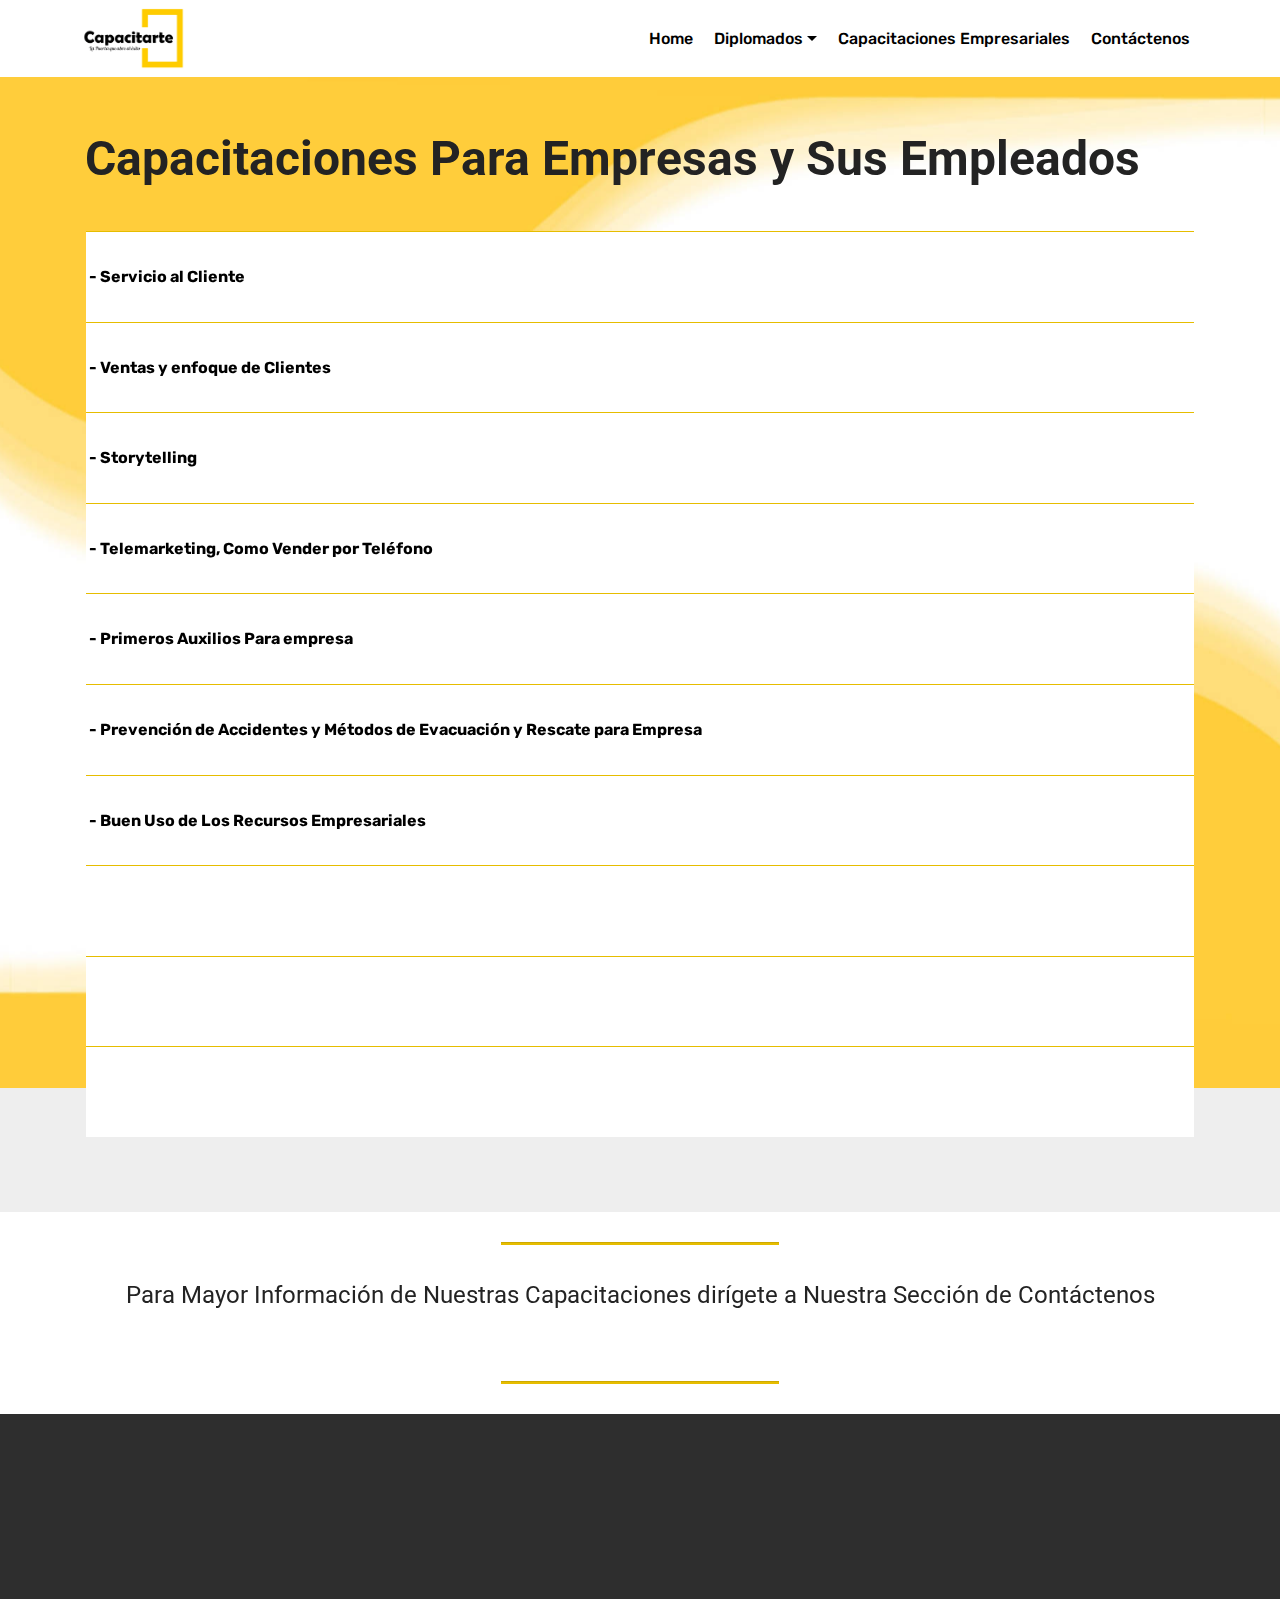
<file: Cempresas.html>
<!DOCTYPE html>
<html  >
<head>
  <!-- Site made with Mobirise Website Builder v4.9.6, https://mobirise.com -->
  <meta charset="UTF-8">
  <meta http-equiv="X-UA-Compatible" content="IE=edge">
  <meta name="generator" content="Mobirise v4.9.6, mobirise.com">
  <meta name="viewport" content="width=device-width, initial-scale=1, minimum-scale=1">
  <link rel="shortcut icon" href="assets/images/capacitarte-122x70.png" type="image/x-icon">
  <meta name="description" content="Capacitarte es una iniciativa educativa creada para promover conocimientos y tecnicas, utiles para el desarrollo personal, laboral y profesional de las personas. Asi Capacitarte busca acercar a la sociedad salvadore;a, cursos, capacitaciones y diplomados con excelente nivel academico y una permanente 
actualizacion de contenido.">
  
  <title>Capacitaciones Empresariales</title>
  <link rel="stylesheet" href="assets/web/assets/mobirise-icons/mobirise-icons.css">
  <link rel="stylesheet" href="assets/tether/tether.min.css">
  <link rel="stylesheet" href="assets/bootstrap/css/bootstrap.min.css">
  <link rel="stylesheet" href="assets/bootstrap/css/bootstrap-grid.min.css">
  <link rel="stylesheet" href="assets/bootstrap/css/bootstrap-reboot.min.css">
  <link rel="stylesheet" href="assets/socicon/css/styles.css">
  <link rel="stylesheet" href="assets/animatecss/animate.min.css">
  <link rel="stylesheet" href="assets/dropdown/css/style.css">
  <link rel="stylesheet" href="assets/theme/css/style.css">
  <link rel="stylesheet" href="assets/mobirise/css/mbr-additional.css" type="text/css">
  
  
  
</head>
<body>
  <section class="menu cid-rlZfhtTayf" once="menu" id="menu2-d">

    

    <nav class="navbar navbar-expand beta-menu navbar-dropdown align-items-center navbar-toggleable-sm">
        <button class="navbar-toggler navbar-toggler-right" type="button" data-toggle="collapse" data-target="#navbarSupportedContent" aria-controls="navbarSupportedContent" aria-expanded="false" aria-label="Toggle navigation">
            <div class="hamburger">
                <span></span>
                <span></span>
                <span></span>
                <span></span>
            </div>
        </button>
        <div class="menu-logo">
            <div class="navbar-brand">
                <span class="navbar-logo">
                    <a href="index.html">
                        <img src="assets/images/capacitarte-122x70.png" alt="Capacitarte" title="" style="height: 3.8rem;">
                    </a>
                </span>
                
            </div>
        </div>
        <div class="collapse navbar-collapse" id="navbarSupportedContent">
            <ul class="navbar-nav nav-dropdown nav-right" data-app-modern-menu="true"><li class="nav-item">
                    <a class="nav-link link text-black display-4" href="index.html">
                        Home</a>
                </li>
                <li class="nav-item dropdown">
                    <a class="nav-link link text-black dropdown-toggle display-4" href="https://mobirise.co" data-toggle="dropdown-submenu" aria-expanded="false">
                        Diplomados</a><div class="dropdown-menu"><a class="text-black dropdown-item display-4" href="gth.html">Gastronomia, Turismo y Hosteleria</a><a class="text-black dropdown-item display-4" href="Modelaje.html" aria-expanded="false">Modelaje</a><a class="text-black dropdown-item display-4" href="Mmotocicletas.html" aria-expanded="false">Mecanico de Motocicletas</a><a class="text-black dropdown-item display-4" href="Automotriz.html" aria-expanded="false">Mecanico Automotriz</a><a class="text-black dropdown-item display-4" href="Atl.html" aria-expanded="false">Artes Escenicas/Television/Locucion</a></div>
                </li><li class="nav-item"><a class="nav-link link text-black display-4" href="Cempresas.html" aria-expanded="false">
                        Capacitaciones Empresariales</a></li><li class="nav-item"><a class="nav-link link text-black display-4" href="Ccontacto.html" aria-expanded="false">
                        Contáctenos</a></li></ul>
            
        </div>
    </nav>
</section>

<section class="engine"><a href="https://mobirise.info/n">free simple web templates</a></section><section class="services5 cid-rm0rLICw1K mbr-parallax-background" id="services5-n">
    <!---->
    
    <!---->
    <!--Overlay-->
    <div class="mbr-overlay" style="opacity: 0; background-color: rgb(255, 255, 255);">
    </div>
    <!--Container-->
    <div class="container">
        <div class="row">
            <!--Titles-->
            <div class="title pb-5 col-12">
                <h2 class="align-left mbr-fonts-style m-0 display-2"><strong>
                    Capacitaciones Para Empresas y Sus Empleados</strong></h2>
                
            </div>
            <!--Card-1-->
            <div class="card px-3 col-12">
                <div class="card-wrapper media-container-row media-container-row">
                    <div class="card-box">
                        
                        <div class="bottom-line">
                            <p class="mbr-text mbr-fonts-style m-0 b-descr display-7"><strong>&nbsp;- Servicio al Cliente</strong></p>
                        </div>
                    </div>
                </div>
            </div>
            <!--Card-2-->
            <div class="card px-3 col-12">
                <div class="card-wrapper media-container-row media-container-row">
                    <div class="card-box">
                        
                        <div class="bottom-line">
                            <p class="mbr-text mbr-fonts-style m-0 b-descr display-7"><strong>&nbsp;- Ventas y enfoque de Clientes</strong></p>
                        </div>
                    </div>
                </div>
            </div>
            <!--Card-3-->
            <div class="card px-3 col-12">
                <div class="card-wrapper media-container-row media-container-row">
                    <div class="card-box">
                        
                        <div class="bottom-line">
                            <p class="mbr-text mbr-fonts-style m-0 b-descr display-7"><strong>&nbsp;- Storytelling</strong></p>
                        </div>
                    </div>
                </div>
            </div>
            <!--Card-4-->
            <div class="card px-3 col-12">
                <div class="card-wrapper media-container-row media-container-row">
                    <div class="card-box">
                        
                        <div class="bottom-line">
                            <p class="mbr-text mbr-fonts-style m-0 b-descr display-7"><strong>&nbsp;- Telemarketing, Como Vender por Teléfono</strong></p>
                        </div>
                    </div>
                </div>
            </div>
            <!--Card-5-->
            <div class="card px-3 col-12">
                <div class="card-wrapper media-container-row media-container-row">
                    <div class="card-box">
                        
                        <div class="bottom-line">
                            <p class="mbr-text mbr-fonts-style m-0 b-descr display-7"><strong>&nbsp;- Primeros Auxilios Para empresa</strong></p>
                        </div>
                    </div>
                </div>
            </div>
            <!--Card-6-->
            <div class="card px-3 col-12">
                <div class="card-wrapper media-container-row media-container-row">
                    <div class="card-box">
                        
                        <div class="bottom-line">
                            <p class="mbr-text mbr-fonts-style m-0 b-descr display-7"><strong>&nbsp;- Prevención de Accidentes y Métodos de Evacuación y Rescate para Empresa</strong></p>
                        </div>
                    </div>
                </div>
            </div>
            <!--Card-7-->
            <div class="card px-3 col-12">
                <div class="card-wrapper media-container-row media-container-row">
                    <div class="card-box">
                        
                        <div class="bottom-line">
                            <p class="mbr-text mbr-fonts-style m-0 b-descr display-7"><strong>&nbsp;- Buen Uso de Los Recursos Empresariales</strong></p>
                        </div>
                    </div>
                </div>
            </div>
            <!--Card-8-->
            <div class="card px-3 col-12">
                <div class="card-wrapper media-container-row media-container-row">
                    <div class="card-box">
                        
                        <div class="bottom-line">
                            <p class="mbr-text mbr-fonts-style m-0 b-descr display-7"><strong>&nbsp;- Como Ser un Trabajador Feliz</strong></p>
                        </div>
                    </div>
                </div>
            </div>
            <!--Card-9-->
            <div class="card px-3 col-12">
                <div class="card-wrapper media-container-row media-container-row">
                    <div class="card-box">
                        
                        <div class="bottom-line">
                            <p class="mbr-text mbr-fonts-style m-0 b-descr display-7"><strong>&nbsp;- Como Ser un Jefe Feliz</strong></p>
                        </div>
                    </div>
                </div>
            </div>
            <!--Card-10-->
            <div class="card px-3 col-12">
                <div class="card-wrapper media-container-row media-container-row">
                    <div class="card-box">
                        
                        <div class="bottom-line">
                            <p class="mbr-text mbr-fonts-style m-0 b-descr display-7"><strong>
                                - Como Mejorar un Ambiente de Trabajo</strong></p>
                        </div>
                    </div>
                </div>
            </div>
            <!--Card-11-->
            
            <!--Card-12-->
            
        </div>
    </div>
</section>

<section class="mbr-section article content9 cid-rm0v0B0iBK" id="content9-o">
    
     

    <div class="container">
        <div class="inner-container" style="width: 100%;">
            <hr class="line" style="width: 25%;">
            <div class="section-text align-center mbr-fonts-style display-5">
                    Para Mayor Información de Nuestras Capacitaciones dirígete a Nuestra Sección de Contáctenos<br><a href="Ccontacto.html"><strong>Mayor Información</strong></a></div>
            <hr class="line" style="width: 25%;">
        </div>
        </div>
</section>

<section once="" class="cid-rm53YEL5PG" id="footer7-16">

    

    

    <div class="container">
        <div class="media-container-row align-center mbr-white">
            <div class="row row-links">
                <ul class="foot-menu">
                    
                    
                    
                    
                    
                <li class="foot-menu-item mbr-fonts-style display-7"><a href="index.html"><strong>Home</strong></a></li><li class="foot-menu-item mbr-fonts-style display-7"><a href="Ccontacto.html"><strong>Contáctenos</strong></a></li><li class="foot-menu-item mbr-fonts-style display-7"><a href="https://accounts.zoho.com/signin?servicename=VirtualOffice&portal_id=686701548&hide_signup=true&hide_title=true&hide_fs=true&serviceurl=https%3A%2F%2Fmail.zoho.com%2Fbiz%2Findex.do%3FRequested_Domain%3Dcapacitartesv.business.zoho.com" target="_blank"><strong>Iniciar Sesión</strong></a></li></ul>
            </div>
            <div class="row social-row">
                <div class="social-list align-right pb-2">
                    
                    
                    
                    
                    
                    
                <div class="soc-item">
                        
                            <a href="https://www.facebook.com/CapacitarteElSalvador" target="_blank"><span class="mbr-iconfont mbr-iconfont-social socicon-facebook socicon" style="color: rgb(255, 255, 255); fill: rgb(255, 255, 255);"></span></a>
                        
                    </div><div class="soc-item">
                        
                            <a href="https://www.instagram.com/capacitartesv/" target="_blank"><span class="mbr-iconfont mbr-iconfont-social socicon-instagram socicon" style="color: rgb(255, 255, 255); fill: rgb(255, 255, 255);"></span></a>
                        
                    </div><div class="soc-item">
                        
                            <a href="mailto:admision@capacitartesv.com"><span class="mbr-iconfont mbr-iconfont-social socicon-mail socicon" style="color: rgb(255, 255, 255); fill: rgb(255, 255, 255);"></span></a>
                        
                    </div></div>
            </div>
            <div class="row row-copirayt">
                <p class="mbr-text mb-0 mbr-fonts-style mbr-white align-center display-7">
                    © Copyright 2019 Capacitarte - All Rights Reserved
                </p>
            </div>
        </div>
    </div>
</section>


  <script src="assets/web/assets/jquery/jquery.min.js"></script>
  <script src="assets/popper/popper.min.js"></script>
  <script src="assets/tether/tether.min.js"></script>
  <script src="assets/bootstrap/js/bootstrap.min.js"></script>
  <script src="assets/smoothscroll/smooth-scroll.js"></script>
  <script src="assets/touchswipe/jquery.touch-swipe.min.js"></script>
  <script src="assets/viewportchecker/jquery.viewportchecker.js"></script>
  <script src="assets/parallax/jarallax.min.js"></script>
  <script src="assets/dropdown/js/script.min.js"></script>
  <script src="assets/theme/js/script.js"></script>
  
  
 <div id="scrollToTop" class="scrollToTop mbr-arrow-up"><a style="text-align: center;"><i class="mbr-arrow-up-icon mbr-arrow-up-icon-cm cm-icon cm-icon-smallarrow-up"></i></a></div>
    <input name="animation" type="hidden">
  </body>
</html>
</file>
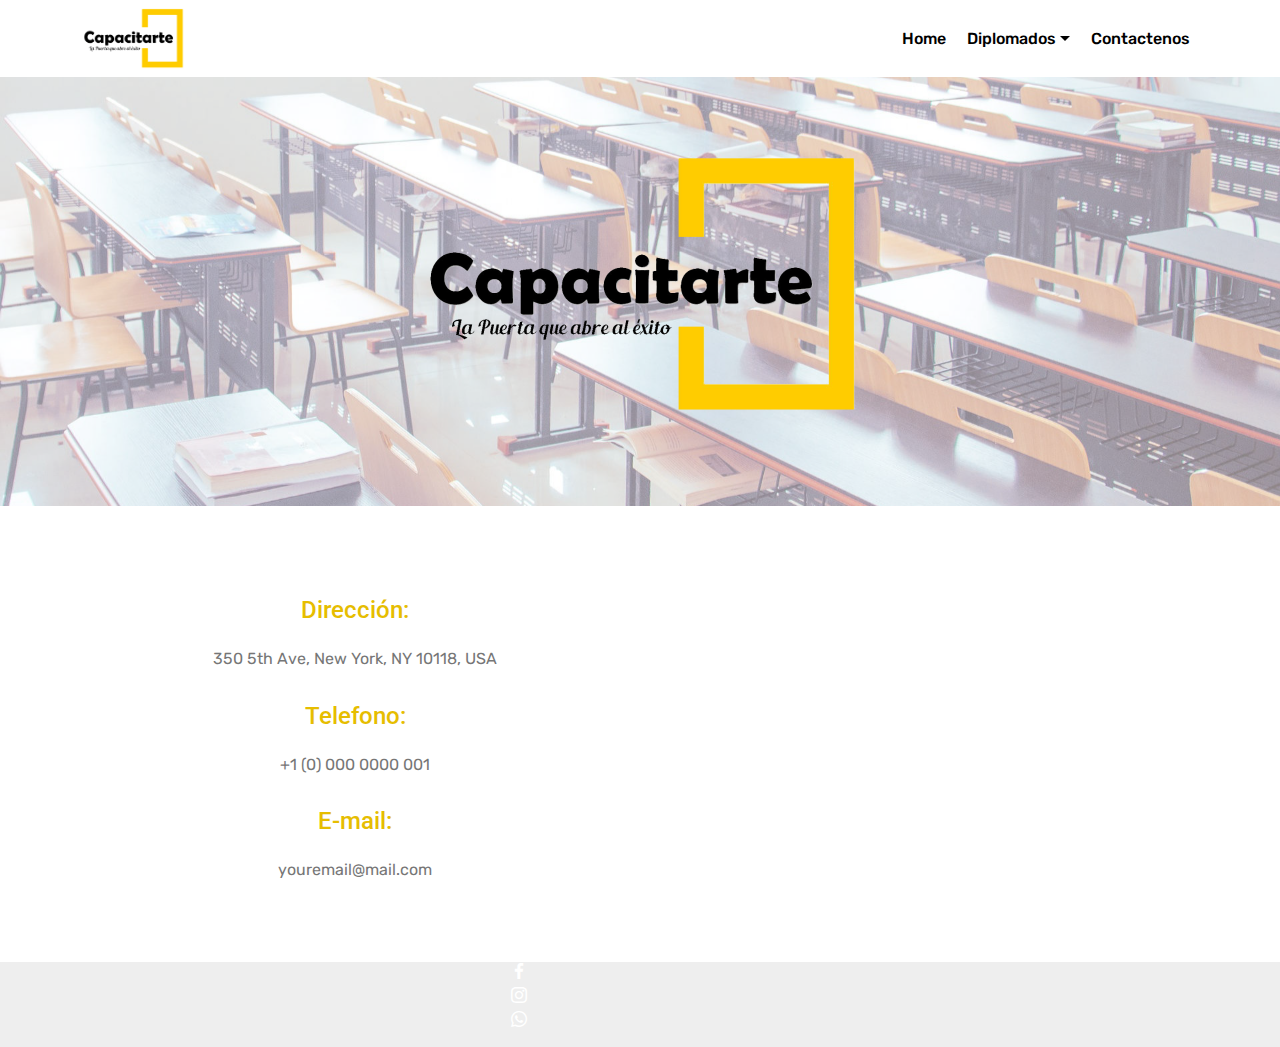
<file: Contacto.html>
<!DOCTYPE html>
<html  >
<head>
  <!-- Site made with Mobirise Website Builder v4.9.6, https://mobirise.com -->
  <meta charset="UTF-8">
  <meta http-equiv="X-UA-Compatible" content="IE=edge">
  <meta name="generator" content="Mobirise v4.9.6, mobirise.com">
  <meta name="viewport" content="width=device-width, initial-scale=1, minimum-scale=1">
  <link rel="shortcut icon" href="assets/images/capacitarte-122x70.png" type="image/x-icon">
  <meta name="description" content="Website Generator Description">
  
  <title>Contactenos</title>
  <link rel="stylesheet" href="assets/web/assets/mobirise-icons/mobirise-icons.css">
  <link rel="stylesheet" href="assets/tether/tether.min.css">
  <link rel="stylesheet" href="assets/bootstrap/css/bootstrap.min.css">
  <link rel="stylesheet" href="assets/bootstrap/css/bootstrap-grid.min.css">
  <link rel="stylesheet" href="assets/bootstrap/css/bootstrap-reboot.min.css">
  <link rel="stylesheet" href="assets/socicon/css/styles.css">
  <link rel="stylesheet" href="assets/animatecss/animate.min.css">
  <link rel="stylesheet" href="assets/dropdown/css/style.css">
  <link rel="stylesheet" href="assets/theme/css/style.css">
  <link rel="stylesheet" href="assets/mobirise/css/mbr-additional.css" type="text/css">
  
  
  
</head>
<body>
  <section class="menu cid-rlZfhtTayf" once="menu" id="menu2-p">

    

    <nav class="navbar navbar-expand beta-menu navbar-dropdown align-items-center navbar-toggleable-sm">
        <button class="navbar-toggler navbar-toggler-right" type="button" data-toggle="collapse" data-target="#navbarSupportedContent" aria-controls="navbarSupportedContent" aria-expanded="false" aria-label="Toggle navigation">
            <div class="hamburger">
                <span></span>
                <span></span>
                <span></span>
                <span></span>
            </div>
        </button>
        <div class="menu-logo">
            <div class="navbar-brand">
                <span class="navbar-logo">
                    <a href="index.html">
                        <img src="assets/images/capacitarte-122x70.png" alt="Capacitarte" title="" style="height: 3.8rem;">
                    </a>
                </span>
                
            </div>
        </div>
        <div class="collapse navbar-collapse" id="navbarSupportedContent">
            <ul class="navbar-nav nav-dropdown nav-right" data-app-modern-menu="true"><li class="nav-item">
                    <a class="nav-link link text-black display-4" href="index.html">
                        Home</a>
                </li>
                <li class="nav-item dropdown open">
                    <a class="nav-link link text-black dropdown-toggle display-4" href="https://mobirise.co" data-toggle="dropdown-submenu" aria-expanded="true">
                        Diplomados</a><div class="dropdown-menu"><a class="text-black dropdown-item display-4" href="gth.html">Gastronomia, Turismo y Hosteleria</a><a class="text-black dropdown-item display-4" href="Modelaje.html" aria-expanded="false">Modelaje</a><a class="text-black dropdown-item display-4" href="Mmotocicletas.html" aria-expanded="false">Mecanico de Motocicletas</a><a class="text-black dropdown-item display-4" href="Automotriz.html" aria-expanded="false">Mecanico Automotriz</a><a class="text-black dropdown-item display-4" href="Atl.html" aria-expanded="false">Artes Escenicas/Television/Locucion</a><a class="text-black dropdown-item display-4" href="Cempresas.html" aria-expanded="false">Capacitaciones Empresariales</a></div>
                </li><li class="nav-item"><a class="nav-link link text-black display-4" href="page7.html" aria-expanded="false">
                        Contactenos</a></li></ul>
            
        </div>
    </nav>
</section>

<section class="engine"><a href="https://mobirise.info/z">best css templates</a></section><section class="header4 cid-rm0wCXbKwC mbr-parallax-background" id="header4-v">

    

    <div class="mbr-overlay" style="opacity: 0.5; background-color: rgb(255, 255, 255);">
    </div>

    <div class="container">
        <div class="row justify-content-md-center">
            <div class="media-content col-md-10">
                
                
                <div class="mbr-text align-center mbr-white pb-3">
                    
                </div>
                
            </div>
            <div class="mbr-figure pt-5">
                <img src="assets/images/capacitarte-912x524.png" alt="Mobirise" title="" style="width: 40%;">
            </div>
        </div>
    </div>
</section>

<section class="mbr-section contacts1 cid-rm0vDSJ1GX" id="contacts1-r">
    <!---->
    
    <!---->
    <!--Overlay-->
    
    <!--Container-->
    <div class="container">
        <div class="row">
            <!--Titles-->
            <div class="title col-12">
                
                
            </div>
            <!--Left-->
            <div class="col-12 col-md-6">
                <div class="left-block wrapper">
                    <div class="b b-adress">
                        <h5 class="align-left mbr-fonts-style m-0 display-5">
                            Dirección:
                        </h5>
                        <p class="mbr-text align-left mbr-fonts-style display-7">
                            350 5th Ave, New York, NY 10118, USA
                        </p>
                    </div>
                    <div class="b b-phone">
                        <h5 class="align-left mbr-fonts-style m-0 display-5">Telefono:
                        </h5>
                        <p class="mbr-text align-left mbr-fonts-style display-7">
                            +1 (0) 000 0000 001
                        </p>
                    </div>
                    <div class="b b-mail">
                        <h5 class="align-left mbr-fonts-style m-0 display-5">
                            E-mail:
                        </h5>
                        <p class="mbr-text align-left mbr-fonts-style display-7">
                            youremail@mail.com
                        </p>
                    </div>
                </div>
            </div>
            <!--Right-->
            <div class="col-12 col-md-6">
                <div class="google-map"><iframe frameborder="0" style="border:0" src="https://www.google.com/maps/embed/v1/place?key=AIzaSyCy9r70T3NYf3PhvVflTo0_zdif2_IoIYs&amp;q=place_id:ChIJn6wOs6lZwokRLKy1iqRcoKw" allowfullscreen=""></iframe></div>
            </div>
        </div>
    </div>
</section>

<section once="" class="cid-rlZqPUMTS3" id="footer7-q">

    

    

    <div class="container">
        <div class="media-container-row align-center mbr-white">
            <div class="row row-links">
                <ul class="foot-menu">
                    
                    
                    
                    
                    
                <li class="foot-menu-item mbr-fonts-style display-7"><a href="index.html"><strong>Home</strong></a></li><li class="foot-menu-item mbr-fonts-style display-7"><a href="page7.html"><strong>Contactenos</strong></a></li></ul>
            </div>
            <div class="row social-row">
                <div class="social-list align-right pb-2">
                    
                    
                    
                    
                    
                    
                <div class="soc-item">
                        
                            <span class="mbr-iconfont mbr-iconfont-social socicon-facebook socicon" style="color: rgb(255, 255, 255); fill: rgb(255, 255, 255);"></span>
                        
                    </div><div class="soc-item">
                        
                            <span class="mbr-iconfont mbr-iconfont-social socicon-instagram socicon" style="color: rgb(255, 255, 255); fill: rgb(255, 255, 255);"></span>
                        
                    </div><div class="soc-item">
                        
                            <span class="mbr-iconfont mbr-iconfont-social socicon-whatsapp socicon" style="color: rgb(255, 255, 255); fill: rgb(255, 255, 255);"></span>
                        
                    </div></div>
            </div>
            <div class="row row-copirayt">
                <p class="mbr-text mb-0 mbr-fonts-style mbr-white align-center display-7">
                    © Copyright 2019 Capacitarte - All Rights Reserved
                </p>
            </div>
        </div>
    </div>
</section>


  <script src="assets/web/assets/jquery/jquery.min.js"></script>
  <script src="assets/popper/popper.min.js"></script>
  <script src="assets/tether/tether.min.js"></script>
  <script src="assets/bootstrap/js/bootstrap.min.js"></script>
  <script src="assets/smoothscroll/smooth-scroll.js"></script>
  <script src="assets/touchswipe/jquery.touch-swipe.min.js"></script>
  <script src="assets/viewportchecker/jquery.viewportchecker.js"></script>
  <script src="assets/parallax/jarallax.min.js"></script>
  <script src="assets/dropdown/js/script.min.js"></script>
  <script src="assets/theme/js/script.js"></script>
  
  
 <div id="scrollToTop" class="scrollToTop mbr-arrow-up"><a style="text-align: center;"><i class="mbr-arrow-up-icon mbr-arrow-up-icon-cm cm-icon cm-icon-smallarrow-up"></i></a></div>
    <input name="animation" type="hidden">
  </body>
</html>
</file>
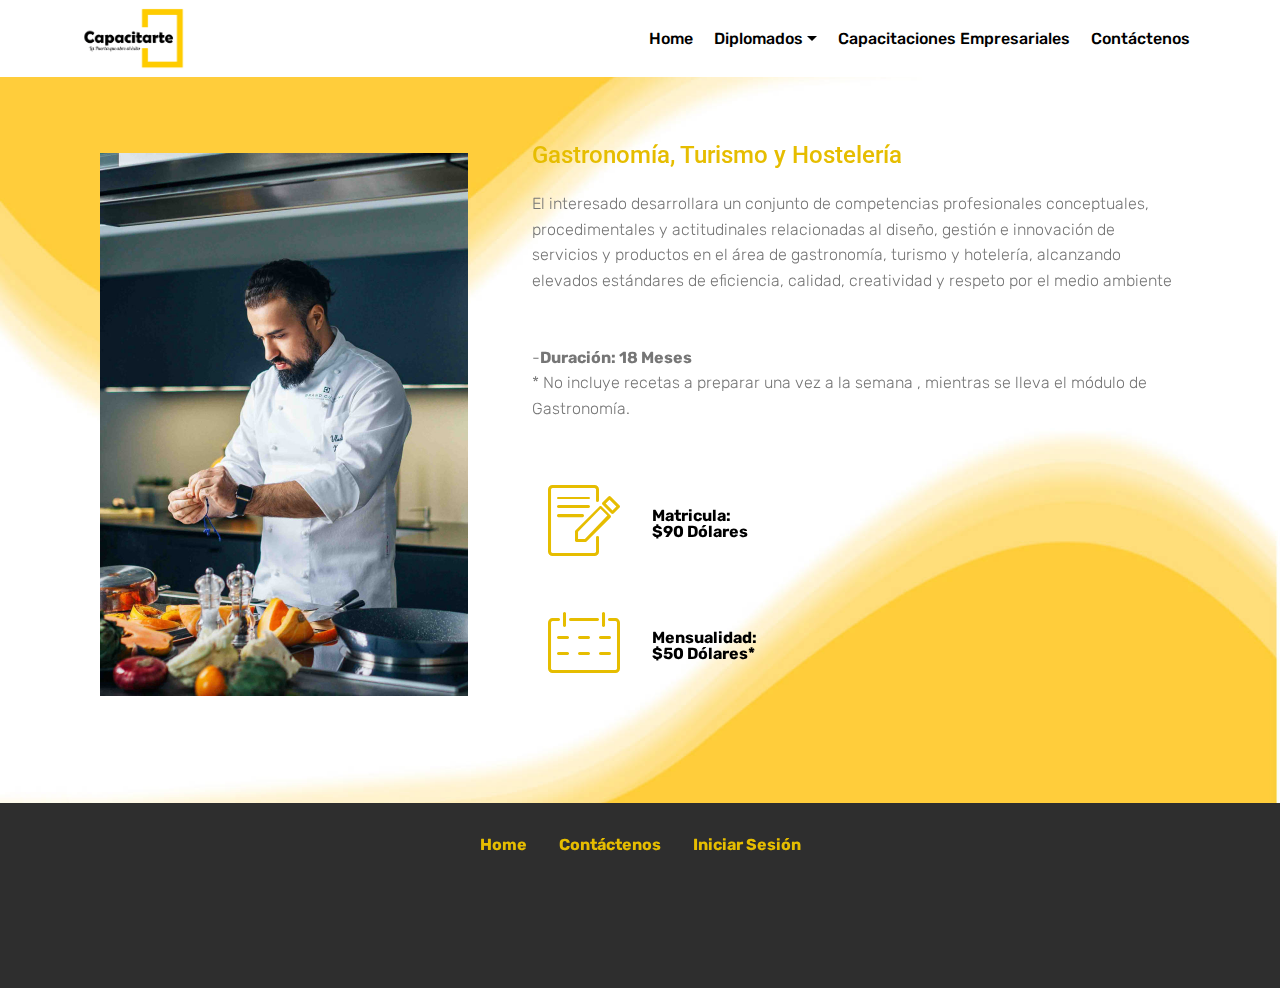
<file: gth.html>
<!DOCTYPE html>
<html  >
<head>
  <!-- Site made with Mobirise Website Builder v4.9.6, https://mobirise.com -->
  <meta charset="UTF-8">
  <meta http-equiv="X-UA-Compatible" content="IE=edge">
  <meta name="generator" content="Mobirise v4.9.6, mobirise.com">
  <meta name="viewport" content="width=device-width, initial-scale=1, minimum-scale=1">
  <link rel="shortcut icon" href="assets/images/capacitarte-122x70.png" type="image/x-icon">
  <meta name="description" content="Capacitarte es una iniciativa educativa creada para promover conocimientos y tecnicas, utiles para el desarrollo personal, laboral y profesional de las personas. Asi Capacitarte busca acercar a la sociedad salvadore;a, cursos, capacitaciones y diplomados con excelente nivel academico y una permanente 
actualizacion de contenido.">
  
  <title>Gastronomia, Turismo y Hosteleria</title>
  <link rel="stylesheet" href="assets/web/assets/mobirise-icons/mobirise-icons.css">
  <link rel="stylesheet" href="assets/tether/tether.min.css">
  <link rel="stylesheet" href="assets/bootstrap/css/bootstrap.min.css">
  <link rel="stylesheet" href="assets/bootstrap/css/bootstrap-grid.min.css">
  <link rel="stylesheet" href="assets/bootstrap/css/bootstrap-reboot.min.css">
  <link rel="stylesheet" href="assets/socicon/css/styles.css">
  <link rel="stylesheet" href="assets/animatecss/animate.min.css">
  <link rel="stylesheet" href="assets/dropdown/css/style.css">
  <link rel="stylesheet" href="assets/theme/css/style.css">
  <link rel="stylesheet" href="assets/mobirise/css/mbr-additional.css" type="text/css">
  
  
  
</head>
<body>
  <section class="menu cid-rlZfhtTayf" once="menu" id="menu2-d">

    

    <nav class="navbar navbar-expand beta-menu navbar-dropdown align-items-center navbar-toggleable-sm">
        <button class="navbar-toggler navbar-toggler-right" type="button" data-toggle="collapse" data-target="#navbarSupportedContent" aria-controls="navbarSupportedContent" aria-expanded="false" aria-label="Toggle navigation">
            <div class="hamburger">
                <span></span>
                <span></span>
                <span></span>
                <span></span>
            </div>
        </button>
        <div class="menu-logo">
            <div class="navbar-brand">
                <span class="navbar-logo">
                    <a href="index.html">
                        <img src="assets/images/capacitarte-122x70.png" alt="Capacitarte" title="" style="height: 3.8rem;">
                    </a>
                </span>
                
            </div>
        </div>
        <div class="collapse navbar-collapse" id="navbarSupportedContent">
            <ul class="navbar-nav nav-dropdown nav-right" data-app-modern-menu="true"><li class="nav-item">
                    <a class="nav-link link text-black display-4" href="index.html">
                        Home</a>
                </li>
                <li class="nav-item dropdown">
                    <a class="nav-link link text-black dropdown-toggle display-4" href="https://mobirise.co" data-toggle="dropdown-submenu" aria-expanded="false">
                        Diplomados</a><div class="dropdown-menu"><a class="text-black dropdown-item display-4" href="gth.html">Gastronomia, Turismo y Hosteleria</a><a class="text-black dropdown-item display-4" href="Modelaje.html" aria-expanded="false">Modelaje</a><a class="text-black dropdown-item display-4" href="Mmotocicletas.html" aria-expanded="false">Mecanico de Motocicletas</a><a class="text-black dropdown-item display-4" href="Automotriz.html" aria-expanded="false">Mecanico Automotriz</a><a class="text-black dropdown-item display-4" href="Atl.html" aria-expanded="false">Artes Escenicas/Television/Locucion</a></div>
                </li><li class="nav-item"><a class="nav-link link text-black display-4" href="Cempresas.html" aria-expanded="false">
                        Capacitaciones Empresariales</a></li><li class="nav-item"><a class="nav-link link text-black display-4" href="Ccontacto.html" aria-expanded="false">
                        Contáctenos</a></li></ul>
            
        </div>
    </nav>
</section>

<section class="engine"><a href="https://mobirise.info/w">html5 templates</a></section><section class="features11 cid-rm0dfV8Rz0 mbr-parallax-background" id="features11-m">

    

    <div class="mbr-overlay" style="opacity: 0; background-color: rgb(255, 255, 255);">
    </div>

    <div class="container">   
        <div class="col-md-12">
            <div class="media-container-row">
                <div class="mbr-figure m-auto" style="width: 40%;">
                    <img src="assets/images/chef-736x1086.jpg" alt="Chef" title="">
                </div>
                <div class=" align-left aside-content">
                    <h2 class="mbr-title pt-2 mbr-fonts-style display-5">Gastronomía, Turismo y Hostelería</h2>
                    <div class="mbr-section-text">
                        <p class="mbr-text mb-5 pt-3 mbr-light mbr-fonts-style display-7">
                        El interesado desarrollara un conjunto de competencias profesionales conceptuales, procedimentales y actitudinales relacionadas al diseño, gestión e innovación de servicios y productos en el área de gastronomía, turismo y hotelería, alcanzando elevados estándares de eficiencia, calidad, creatividad y respeto por el medio ambiente<br><br><br>-<strong>Duración: 18 Meses</strong><br>* No incluye recetas a preparar una vez a la semana , mientras se lleva el módulo de Gastronomía.<strong><br></strong>
                        </p>
                    </div>

                    <div class="block-content">
                        <div class="card p-3 pr-3">
                            <div class="media">
                                <div class=" align-self-center card-img pb-3">
                                    <span class="mbr-iconfont mbri-edit" style="color: rgb(230, 189, 0); fill: rgb(230, 189, 0);"></span>
                                </div>     
                                <div class="media-body">
                                    <h4 class="card-title mbr-fonts-style display-7"><strong>
                                        Matricula:<br> $90 Dólares</strong></h4>
                                </div>
                            </div>                

                            <div class="card-box">
                                
                            </div>
                        </div>

                        <div class="card p-3 pr-3">
                            <div class="media">
                                <div class="align-self-center card-img pb-3">
                                    <span class="mbr-iconfont mbri-calendar" style="color: rgb(230, 189, 0); fill: rgb(230, 189, 0);"></span>
                                </div>     
                                <div class="media-body">
                                    <h4 class="card-title mbr-fonts-style display-7"><strong>
                                        Mensualidad:<br>$50 Dólares*</strong></h4>
                                </div>
                            </div>                

                            <div class="card-box">
                                
                            </div>
                        </div>
                    </div>
                </div>
            </div>
        </div> 
    </div>          
</section>

<section once="" class="cid-rm53UDLnJi" id="footer7-15">

    

    

    <div class="container">
        <div class="media-container-row align-center mbr-white">
            <div class="row row-links">
                <ul class="foot-menu">
                    
                    
                    
                    
                    
                <li class="foot-menu-item mbr-fonts-style display-7"><a href="index.html"><strong>Home</strong></a></li><li class="foot-menu-item mbr-fonts-style display-7"><a href="Ccontacto.html"><strong>Contáctenos</strong></a></li><li class="foot-menu-item mbr-fonts-style display-7"><a href="https://accounts.zoho.com/signin?servicename=VirtualOffice&portal_id=686701548&hide_signup=true&hide_title=true&hide_fs=true&serviceurl=https%3A%2F%2Fmail.zoho.com%2Fbiz%2Findex.do%3FRequested_Domain%3Dcapacitartesv.business.zoho.com" target="_blank"><strong>Iniciar Sesión</strong></a></li></ul>
            </div>
            <div class="row social-row">
                <div class="social-list align-right pb-2">
                    
                    
                    
                    
                    
                    
                <div class="soc-item">
                        
                            <a href="https://www.facebook.com/CapacitarteElSalvador" target="_blank"><span class="mbr-iconfont mbr-iconfont-social socicon-facebook socicon" style="color: rgb(255, 255, 255); fill: rgb(255, 255, 255);"></span></a>
                        
                    </div><div class="soc-item">
                        
                            <a href="https://www.instagram.com/capacitartesv/" target="_blank"><span class="mbr-iconfont mbr-iconfont-social socicon-instagram socicon" style="color: rgb(255, 255, 255); fill: rgb(255, 255, 255);"></span></a>
                        
                    </div><div class="soc-item">
                        
                            <a href="mailto:admision@capacitartesv.com"><span class="mbr-iconfont mbr-iconfont-social socicon-mail socicon" style="color: rgb(255, 255, 255); fill: rgb(255, 255, 255);"></span></a>
                        
                    </div></div>
            </div>
            <div class="row row-copirayt">
                <p class="mbr-text mb-0 mbr-fonts-style mbr-white align-center display-7">
                    © Copyright 2019 Capacitarte - All Rights Reserved
                </p>
            </div>
        </div>
    </div>
</section>


  <script src="assets/web/assets/jquery/jquery.min.js"></script>
  <script src="assets/popper/popper.min.js"></script>
  <script src="assets/tether/tether.min.js"></script>
  <script src="assets/bootstrap/js/bootstrap.min.js"></script>
  <script src="assets/smoothscroll/smooth-scroll.js"></script>
  <script src="assets/touchswipe/jquery.touch-swipe.min.js"></script>
  <script src="assets/viewportchecker/jquery.viewportchecker.js"></script>
  <script src="assets/parallax/jarallax.min.js"></script>
  <script src="assets/dropdown/js/script.min.js"></script>
  <script src="assets/theme/js/script.js"></script>
  
  
 <div id="scrollToTop" class="scrollToTop mbr-arrow-up"><a style="text-align: center;"><i class="mbr-arrow-up-icon mbr-arrow-up-icon-cm cm-icon cm-icon-smallarrow-up"></i></a></div>
    <input name="animation" type="hidden">
  </body>
</html>
</file>
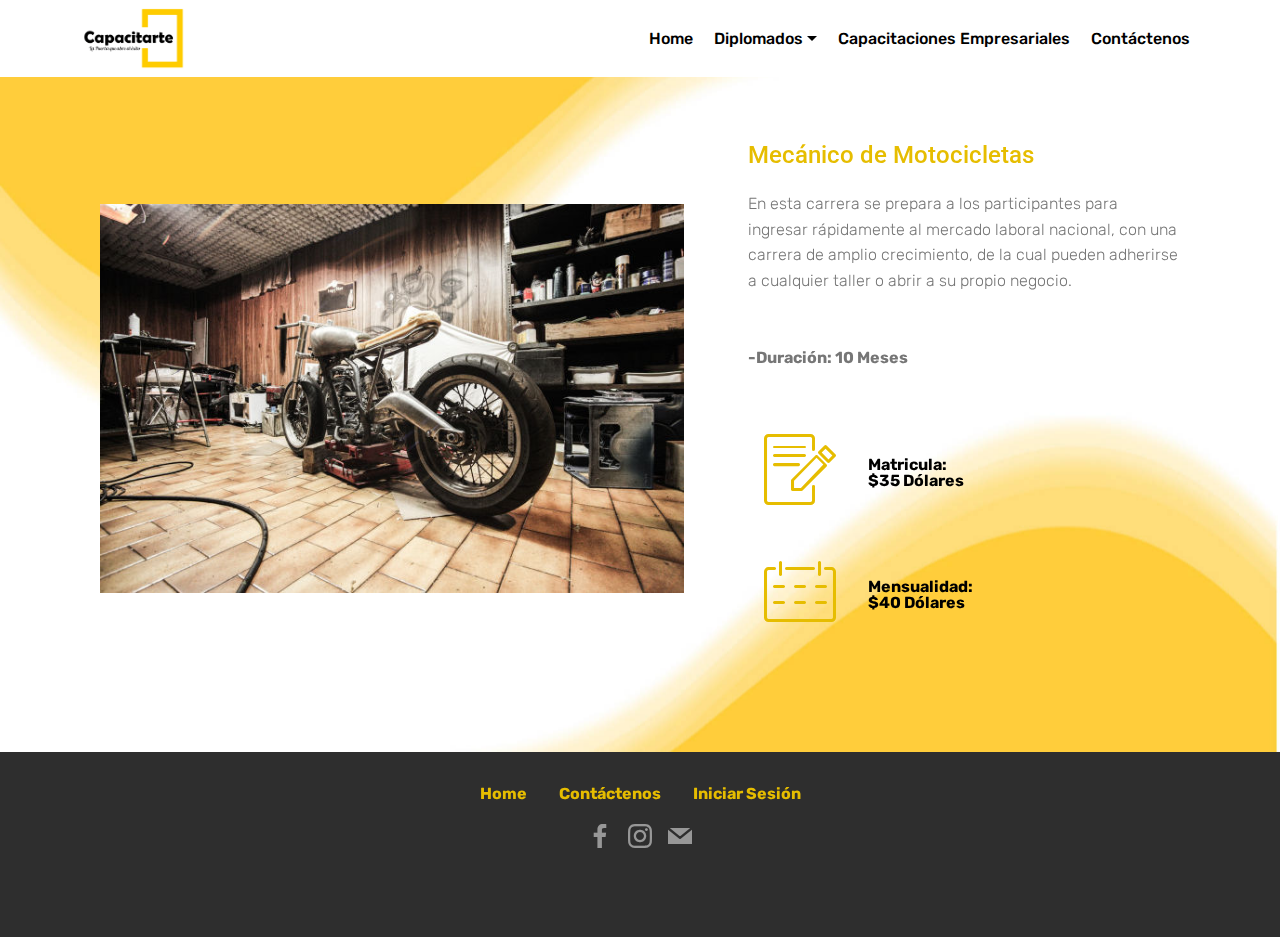
<file: Mmotocicletas.html>
<!DOCTYPE html>
<html  >
<head>
  <!-- Site made with Mobirise Website Builder v4.9.6, https://mobirise.com -->
  <meta charset="UTF-8">
  <meta http-equiv="X-UA-Compatible" content="IE=edge">
  <meta name="generator" content="Mobirise v4.9.6, mobirise.com">
  <meta name="viewport" content="width=device-width, initial-scale=1, minimum-scale=1">
  <link rel="shortcut icon" href="assets/images/capacitarte-122x70.png" type="image/x-icon">
  <meta name="description" content="Capacitarte es una iniciativa educativa creada para promover conocimientos y tecnicas, utiles para el desarrollo personal, laboral y profesional de las personas. Asi Capacitarte busca acercar a la sociedad salvadore;a, cursos, capacitaciones y diplomados con excelente nivel academico y una permanente 
actualizacion de contenido.">
  
  <title>Mecanica de Motocicletas</title>
  <link rel="stylesheet" href="assets/web/assets/mobirise-icons/mobirise-icons.css">
  <link rel="stylesheet" href="assets/tether/tether.min.css">
  <link rel="stylesheet" href="assets/bootstrap/css/bootstrap.min.css">
  <link rel="stylesheet" href="assets/bootstrap/css/bootstrap-grid.min.css">
  <link rel="stylesheet" href="assets/bootstrap/css/bootstrap-reboot.min.css">
  <link rel="stylesheet" href="assets/socicon/css/styles.css">
  <link rel="stylesheet" href="assets/animatecss/animate.min.css">
  <link rel="stylesheet" href="assets/dropdown/css/style.css">
  <link rel="stylesheet" href="assets/theme/css/style.css">
  <link rel="stylesheet" href="assets/mobirise/css/mbr-additional.css" type="text/css">
  
  
  
</head>
<body>
  <section class="menu cid-rlZfhtTayf" once="menu" id="menu2-d">

    

    <nav class="navbar navbar-expand beta-menu navbar-dropdown align-items-center navbar-toggleable-sm">
        <button class="navbar-toggler navbar-toggler-right" type="button" data-toggle="collapse" data-target="#navbarSupportedContent" aria-controls="navbarSupportedContent" aria-expanded="false" aria-label="Toggle navigation">
            <div class="hamburger">
                <span></span>
                <span></span>
                <span></span>
                <span></span>
            </div>
        </button>
        <div class="menu-logo">
            <div class="navbar-brand">
                <span class="navbar-logo">
                    <a href="index.html">
                        <img src="assets/images/capacitarte-122x70.png" alt="Capacitarte" title="" style="height: 3.8rem;">
                    </a>
                </span>
                
            </div>
        </div>
        <div class="collapse navbar-collapse" id="navbarSupportedContent">
            <ul class="navbar-nav nav-dropdown nav-right" data-app-modern-menu="true"><li class="nav-item">
                    <a class="nav-link link text-black display-4" href="index.html">
                        Home</a>
                </li>
                <li class="nav-item dropdown">
                    <a class="nav-link link text-black dropdown-toggle display-4" href="https://mobirise.co" data-toggle="dropdown-submenu" aria-expanded="false">
                        Diplomados</a><div class="dropdown-menu"><a class="text-black dropdown-item display-4" href="gth.html">Gastronomia, Turismo y Hosteleria</a><a class="text-black dropdown-item display-4" href="Modelaje.html" aria-expanded="false">Modelaje</a><a class="text-black dropdown-item display-4" href="Mmotocicletas.html" aria-expanded="false">Mecanico de Motocicletas</a><a class="text-black dropdown-item display-4" href="Automotriz.html" aria-expanded="false">Mecanico Automotriz</a><a class="text-black dropdown-item display-4" href="Atl.html" aria-expanded="false">Artes Escenicas/Television/Locucion</a></div>
                </li><li class="nav-item"><a class="nav-link link text-black display-4" href="Cempresas.html" aria-expanded="false">
                        Capacitaciones Empresariales</a></li><li class="nav-item"><a class="nav-link link text-black display-4" href="Ccontacto.html" aria-expanded="false">
                        Contáctenos</a></li></ul>
            
        </div>
    </nav>
</section>

<section class="engine"><a href="https://mobirise.info/u">bootstrap website templates</a></section><section class="features11 cid-rm0dfV8Rz0 mbr-parallax-background" id="features11-m">

    

    <div class="mbr-overlay" style="opacity: 0; background-color: rgb(255, 255, 255);">
    </div>

    <div class="container">   
        <div class="col-md-12">
            <div class="media-container-row">
                <div class="mbr-figure m-auto" style="width: 60%;">
                    <img src="assets/images/mbr-628x419.jpg" alt="Chef" title="">
                </div>
                <div class=" align-left aside-content">
                    <h2 class="mbr-title pt-2 mbr-fonts-style display-5">Mecánico de Motocicletas</h2>
                    <div class="mbr-section-text">
                        <p class="mbr-text mb-5 pt-3 mbr-light mbr-fonts-style display-7">En esta carrera se prepara a los participantes para ingresar rápidamente al mercado laboral nacional, con una carrera de amplio crecimiento, de la cual pueden adherirse a cualquier taller o abrir a su propio negocio.<br><br><br><strong>-Duración: 10 Meses</strong><br>
                        </p>
                    </div>

                    <div class="block-content">
                        <div class="card p-3 pr-3">
                            <div class="media">
                                <div class=" align-self-center card-img pb-3">
                                    <span class="mbr-iconfont mbri-edit" style="color: rgb(230, 189, 0); fill: rgb(230, 189, 0);"></span>
                                </div>     
                                <div class="media-body">
                                    <h4 class="card-title mbr-fonts-style display-7"><strong>
                                        Matricula:<br> $35 Dólares</strong></h4>
                                </div>
                            </div>                

                            <div class="card-box">
                                
                            </div>
                        </div>

                        <div class="card p-3 pr-3">
                            <div class="media">
                                <div class="align-self-center card-img pb-3">
                                    <span class="mbr-iconfont mbri-calendar" style="color: rgb(230, 189, 0); fill: rgb(230, 189, 0);"></span>
                                </div>     
                                <div class="media-body">
                                    <h4 class="card-title mbr-fonts-style display-7"><strong>
                                        Mensualidad:<br>$40 Dólares</strong></h4>
                                </div>
                            </div>                

                            <div class="card-box">
                                
                            </div>
                        </div>
                    </div>
                </div>
            </div>
        </div> 
    </div>          
</section>

<section once="" class="cid-rm549Q2529" id="footer7-19">

    

    

    <div class="container">
        <div class="media-container-row align-center mbr-white">
            <div class="row row-links">
                <ul class="foot-menu">
                    
                    
                    
                    
                    
                <li class="foot-menu-item mbr-fonts-style display-7"><a href="index.html"><strong>Home</strong></a></li><li class="foot-menu-item mbr-fonts-style display-7"><a href="Ccontacto.html"><strong>Contáctenos</strong></a></li><li class="foot-menu-item mbr-fonts-style display-7"><a href="https://accounts.zoho.com/signin?servicename=VirtualOffice&portal_id=686701548&hide_signup=true&hide_title=true&hide_fs=true&serviceurl=https%3A%2F%2Fmail.zoho.com%2Fbiz%2Findex.do%3FRequested_Domain%3Dcapacitartesv.business.zoho.com" target="_blank"><strong>Iniciar Sesión</strong></a></li></ul>
            </div>
            <div class="row social-row">
                <div class="social-list align-right pb-2">
                    
                    
                    
                    
                    
                    
                <div class="soc-item">
                        
                            <a href="https://www.facebook.com/CapacitarteElSalvador" target="_blank"><span class="mbr-iconfont mbr-iconfont-social socicon-facebook socicon" style="color: rgb(255, 255, 255); fill: rgb(255, 255, 255);"></span></a>
                        
                    </div><div class="soc-item">
                        
                            <a href="https://www.instagram.com/capacitartesv/" target="_blank"><span class="mbr-iconfont mbr-iconfont-social socicon-instagram socicon" style="color: rgb(255, 255, 255); fill: rgb(255, 255, 255);"></span></a>
                        
                    </div><div class="soc-item">
                        
                            <a href="mailto:admision@capacitartesv.com"><span class="mbr-iconfont mbr-iconfont-social socicon-mail socicon" style="color: rgb(255, 255, 255); fill: rgb(255, 255, 255);"></span></a>
                        
                    </div></div>
            </div>
            <div class="row row-copirayt">
                <p class="mbr-text mb-0 mbr-fonts-style mbr-white align-center display-7">
                    © Copyright 2019 Capacitarte - All Rights Reserved
                </p>
            </div>
        </div>
    </div>
</section>


  <script src="assets/web/assets/jquery/jquery.min.js"></script>
  <script src="assets/popper/popper.min.js"></script>
  <script src="assets/tether/tether.min.js"></script>
  <script src="assets/bootstrap/js/bootstrap.min.js"></script>
  <script src="assets/smoothscroll/smooth-scroll.js"></script>
  <script src="assets/touchswipe/jquery.touch-swipe.min.js"></script>
  <script src="assets/viewportchecker/jquery.viewportchecker.js"></script>
  <script src="assets/parallax/jarallax.min.js"></script>
  <script src="assets/dropdown/js/script.min.js"></script>
  <script src="assets/theme/js/script.js"></script>
  
  
 <div id="scrollToTop" class="scrollToTop mbr-arrow-up"><a style="text-align: center;"><i class="mbr-arrow-up-icon mbr-arrow-up-icon-cm cm-icon cm-icon-smallarrow-up"></i></a></div>
    <input name="animation" type="hidden">
  </body>
</html>
</file>
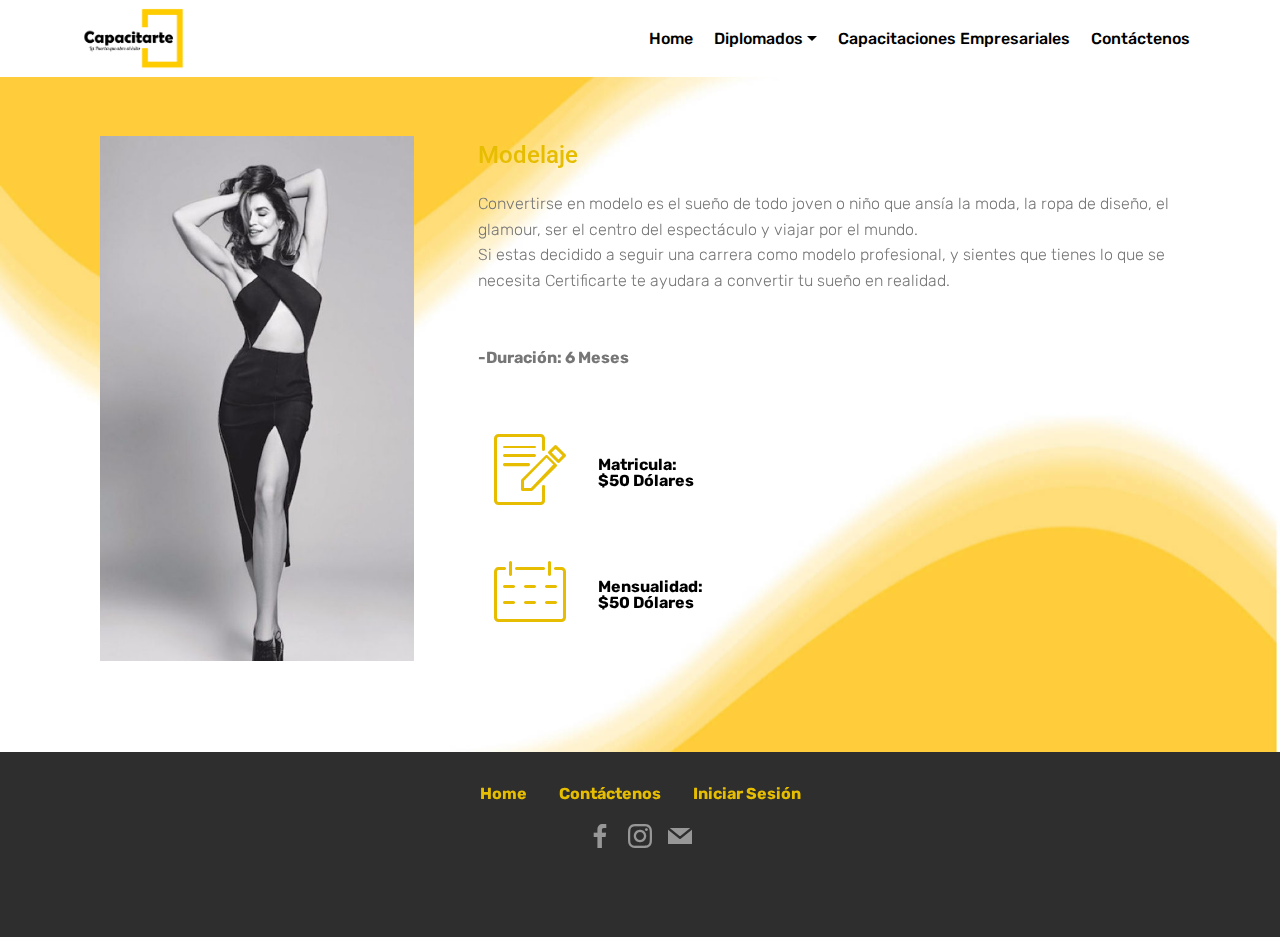
<file: Modelaje.html>
<!DOCTYPE html>
<html  >
<head>
  <!-- Site made with Mobirise Website Builder v4.9.6, https://mobirise.com -->
  <meta charset="UTF-8">
  <meta http-equiv="X-UA-Compatible" content="IE=edge">
  <meta name="generator" content="Mobirise v4.9.6, mobirise.com">
  <meta name="viewport" content="width=device-width, initial-scale=1, minimum-scale=1">
  <link rel="shortcut icon" href="assets/images/capacitarte-122x70.png" type="image/x-icon">
  <meta name="description" content="Capacitarte es una iniciativa educativa creada para promover conocimientos y tecnicas, utiles para el desarrollo personal, laboral y profesional de las personas. Asi Capacitarte busca acercar a la sociedad salvadore;a, cursos, capacitaciones y diplomados con excelente nivel academico y una permanente 
actualizacion de contenido.">
  
  <title>Modelaje</title>
  <link rel="stylesheet" href="assets/web/assets/mobirise-icons/mobirise-icons.css">
  <link rel="stylesheet" href="assets/tether/tether.min.css">
  <link rel="stylesheet" href="assets/bootstrap/css/bootstrap.min.css">
  <link rel="stylesheet" href="assets/bootstrap/css/bootstrap-grid.min.css">
  <link rel="stylesheet" href="assets/bootstrap/css/bootstrap-reboot.min.css">
  <link rel="stylesheet" href="assets/socicon/css/styles.css">
  <link rel="stylesheet" href="assets/animatecss/animate.min.css">
  <link rel="stylesheet" href="assets/dropdown/css/style.css">
  <link rel="stylesheet" href="assets/theme/css/style.css">
  <link rel="stylesheet" href="assets/mobirise/css/mbr-additional.css" type="text/css">
  
  
  
</head>
<body>
  <section class="menu cid-rlZfhtTayf" once="menu" id="menu2-d">

    

    <nav class="navbar navbar-expand beta-menu navbar-dropdown align-items-center navbar-toggleable-sm">
        <button class="navbar-toggler navbar-toggler-right" type="button" data-toggle="collapse" data-target="#navbarSupportedContent" aria-controls="navbarSupportedContent" aria-expanded="false" aria-label="Toggle navigation">
            <div class="hamburger">
                <span></span>
                <span></span>
                <span></span>
                <span></span>
            </div>
        </button>
        <div class="menu-logo">
            <div class="navbar-brand">
                <span class="navbar-logo">
                    <a href="index.html">
                        <img src="assets/images/capacitarte-122x70.png" alt="Capacitarte" title="" style="height: 3.8rem;">
                    </a>
                </span>
                
            </div>
        </div>
        <div class="collapse navbar-collapse" id="navbarSupportedContent">
            <ul class="navbar-nav nav-dropdown nav-right" data-app-modern-menu="true"><li class="nav-item">
                    <a class="nav-link link text-black display-4" href="index.html">
                        Home</a>
                </li>
                <li class="nav-item dropdown">
                    <a class="nav-link link text-black dropdown-toggle display-4" href="https://mobirise.co" data-toggle="dropdown-submenu" aria-expanded="false">
                        Diplomados</a><div class="dropdown-menu"><a class="text-black dropdown-item display-4" href="gth.html">Gastronomia, Turismo y Hosteleria</a><a class="text-black dropdown-item display-4" href="Modelaje.html" aria-expanded="false">Modelaje</a><a class="text-black dropdown-item display-4" href="Mmotocicletas.html" aria-expanded="false">Mecanico de Motocicletas</a><a class="text-black dropdown-item display-4" href="Automotriz.html" aria-expanded="false">Mecanico Automotriz</a><a class="text-black dropdown-item display-4" href="Atl.html" aria-expanded="false">Artes Escenicas/Television/Locucion</a></div>
                </li><li class="nav-item"><a class="nav-link link text-black display-4" href="Cempresas.html" aria-expanded="false">
                        Capacitaciones Empresariales</a></li><li class="nav-item"><a class="nav-link link text-black display-4" href="Ccontacto.html" aria-expanded="false">
                        Contáctenos</a></li></ul>
            
        </div>
    </nav>
</section>

<section class="engine"><a href="https://mobirise.info/q">free responsive web templates</a></section><section class="features11 cid-rm0dfV8Rz0 mbr-parallax-background" id="features11-m">

    

    <div class="mbr-overlay" style="opacity: 0; background-color: rgb(255, 255, 255);">
    </div>

    <div class="container">   
        <div class="col-md-12">
            <div class="media-container-row">
                <div class="mbr-figure m-auto" style="width: 35%;">
                    <img src="assets/images/1454502646-756068-1454502874-album-normal-1-736x858.jpg" alt="Chef" title="">
                </div>
                <div class=" align-left aside-content">
                    <h2 class="mbr-title pt-2 mbr-fonts-style display-5">Modelaje</h2>
                    <div class="mbr-section-text">
                        <p class="mbr-text mb-5 pt-3 mbr-light mbr-fonts-style display-7">Convertirse en modelo es el sueño de todo joven o niño que ansía la moda, la ropa de diseño, el glamour, ser el centro del espectáculo y viajar por el mundo.
<br>Si estas decidido a seguir una carrera como modelo profesional, y sientes que tienes lo que se necesita Certificarte te ayudara a convertir tu sueño en realidad.
<br><br><br><strong>-Duración: 6 Meses</strong><br>
                        </p>
                    </div>

                    <div class="block-content">
                        <div class="card p-3 pr-3">
                            <div class="media">
                                <div class=" align-self-center card-img pb-3">
                                    <span class="mbr-iconfont mbri-edit" style="color: rgb(230, 189, 0); fill: rgb(230, 189, 0);"></span>
                                </div>     
                                <div class="media-body">
                                    <h4 class="card-title mbr-fonts-style display-7"><strong>
                                        Matricula:<br> $50 Dólares</strong></h4>
                                </div>
                            </div>                

                            <div class="card-box">
                                
                            </div>
                        </div>

                        <div class="card p-3 pr-3">
                            <div class="media">
                                <div class="align-self-center card-img pb-3">
                                    <span class="mbr-iconfont mbri-calendar" style="color: rgb(230, 189, 0); fill: rgb(230, 189, 0);"></span>
                                </div>     
                                <div class="media-body">
                                    <h4 class="card-title mbr-fonts-style display-7"><strong>
                                        Mensualidad:<br>$50 Dólares</strong></h4>
                                </div>
                            </div>                

                            <div class="card-box">
                                
                            </div>
                        </div>
                    </div>
                </div>
            </div>
        </div> 
    </div>          
</section>

<section once="" class="cid-rm546VgkTi" id="footer7-18">

    

    

    <div class="container">
        <div class="media-container-row align-center mbr-white">
            <div class="row row-links">
                <ul class="foot-menu">
                    
                    
                    
                    
                    
                <li class="foot-menu-item mbr-fonts-style display-7"><a href="index.html"><strong>Home</strong></a></li><li class="foot-menu-item mbr-fonts-style display-7"><a href="Ccontacto.html"><strong>Contáctenos</strong></a></li><li class="foot-menu-item mbr-fonts-style display-7"><a href="https://accounts.zoho.com/signin?servicename=VirtualOffice&portal_id=686701548&hide_signup=true&hide_title=true&hide_fs=true&serviceurl=https%3A%2F%2Fmail.zoho.com%2Fbiz%2Findex.do%3FRequested_Domain%3Dcapacitartesv.business.zoho.com" target="_blank"><strong>Iniciar Sesión</strong></a></li></ul>
            </div>
            <div class="row social-row">
                <div class="social-list align-right pb-2">
                    
                    
                    
                    
                    
                    
                <div class="soc-item">
                        
                            <a href="https://www.facebook.com/CapacitarteElSalvador" target="_blank"><span class="mbr-iconfont mbr-iconfont-social socicon-facebook socicon" style="color: rgb(255, 255, 255); fill: rgb(255, 255, 255);"></span></a>
                        
                    </div><div class="soc-item">
                        
                            <a href="https://www.instagram.com/capacitartesv/" target="_blank"><span class="mbr-iconfont mbr-iconfont-social socicon-instagram socicon" style="color: rgb(255, 255, 255); fill: rgb(255, 255, 255);"></span></a>
                        
                    </div><div class="soc-item">
                        
                            <a href="mailto:admision@capacitartesv.com"><span class="mbr-iconfont mbr-iconfont-social socicon-mail socicon" style="color: rgb(255, 255, 255); fill: rgb(255, 255, 255);"></span></a>
                        
                    </div></div>
            </div>
            <div class="row row-copirayt">
                <p class="mbr-text mb-0 mbr-fonts-style mbr-white align-center display-7">
                    © Copyright 2019 Capacitarte - All Rights Reserved
                </p>
            </div>
        </div>
    </div>
</section>


  <script src="assets/web/assets/jquery/jquery.min.js"></script>
  <script src="assets/popper/popper.min.js"></script>
  <script src="assets/tether/tether.min.js"></script>
  <script src="assets/bootstrap/js/bootstrap.min.js"></script>
  <script src="assets/smoothscroll/smooth-scroll.js"></script>
  <script src="assets/touchswipe/jquery.touch-swipe.min.js"></script>
  <script src="assets/viewportchecker/jquery.viewportchecker.js"></script>
  <script src="assets/parallax/jarallax.min.js"></script>
  <script src="assets/dropdown/js/script.min.js"></script>
  <script src="assets/theme/js/script.js"></script>
  
  
 <div id="scrollToTop" class="scrollToTop mbr-arrow-up"><a style="text-align: center;"><i class="mbr-arrow-up-icon mbr-arrow-up-icon-cm cm-icon cm-icon-smallarrow-up"></i></a></div>
    <input name="animation" type="hidden">
  </body>
</html>
</file>
<file: assets/web/assets/mobirise-icons/mobirise-icons.css>
@font-face {
  font-family: 'MobiriseIcons';
  src:  url('mobirise-icons.eot?spat4u');
  src:  url('mobirise-icons.eot?spat4u#iefix') format('embedded-opentype'),
    url('mobirise-icons.ttf?spat4u') format('truetype'),
    url('mobirise-icons.woff?spat4u') format('woff'),
    url('mobirise-icons.svg?spat4u#MobiriseIcons') format('svg');
  font-weight: normal;
  font-style: normal;
}

[class^="mbri-"], [class*=" mbri-"] {
  /* use !important to prevent issues with browser extensions that change fonts */
  font-family: MobiriseIcons !important;
  speak: none;
  font-style: normal;
  font-weight: normal;
  font-variant: normal;
  text-transform: none;
  line-height: 1;

  /* Better Font Rendering =========== */
  -webkit-font-smoothing: antialiased;
  -moz-osx-font-smoothing: grayscale;
}

.mbri-add-submenu:before {
  content: "\e900";
}
.mbri-alert:before {
  content: "\e901";
}
.mbri-align-center:before {
  content: "\e902";
}
.mbri-align-justify:before {
  content: "\e903";
}
.mbri-align-left:before {
  content: "\e904";
}
.mbri-align-right:before {
  content: "\e905";
}
.mbri-android:before {
  content: "\e906";
}
.mbri-apple:before {
  content: "\e907";
}
.mbri-arrow-down:before {
  content: "\e908";
}
.mbri-arrow-next:before {
  content: "\e909";
}
.mbri-arrow-prev:before {
  content: "\e90a";
}
.mbri-arrow-up:before {
  content: "\e90b";
}
.mbri-bold:before {
  content: "\e90c";
}
.mbri-bookmark:before {
  content: "\e90d";
}
.mbri-bootstrap:before {
  content: "\e90e";
}
.mbri-briefcase:before {
  content: "\e90f";
}
.mbri-browse:before {
  content: "\e910";
}
.mbri-bulleted-list:before {
  content: "\e911";
}
.mbri-calendar:before {
  content: "\e912";
}
.mbri-camera:before {
  content: "\e913";
}
.mbri-cart-add:before {
  content: "\e914";
}
.mbri-cart-full:before {
  content: "\e915";
}
.mbri-cash:before {
  content: "\e916";
}
.mbri-change-style:before {
  content: "\e917";
}
.mbri-chat:before {
  content: "\e918";
}
.mbri-clock:before {
  content: "\e919";
}
.mbri-close:before {
  content: "\e91a";
}
.mbri-cloud:before {
  content: "\e91b";
}
.mbri-code:before {
  content: "\e91c";
}
.mbri-contact-form:before {
  content: "\e91d";
}
.mbri-credit-card:before {
  content: "\e91e";
}
.mbri-cursor-click:before {
  content: "\e91f";
}
.mbri-cust-feedback:before {
  content: "\e920";
}
.mbri-database:before {
  content: "\e921";
}
.mbri-delivery:before {
  content: "\e922";
}
.mbri-desktop:before {
  content: "\e923";
}
.mbri-devices:before {
  content: "\e924";
}
.mbri-down:before {
  content: "\e925";
}
.mbri-download:before {
  content: "\e989";
}
.mbri-drag-n-drop:before {
  content: "\e927";
}
.mbri-drag-n-drop2:before {
  content: "\e928";
}
.mbri-edit:before {
  content: "\e929";
}
.mbri-edit2:before {
  content: "\e92a";
}
.mbri-error:before {
  content: "\e92b";
}
.mbri-extension:before {
  content: "\e92c";
}
.mbri-features:before {
  content: "\e92d";
}
.mbri-file:before {
  content: "\e92e";
}
.mbri-flag:before {
  content: "\e92f";
}
.mbri-folder:before {
  content: "\e930";
}
.mbri-gift:before {
  content: "\e931";
}
.mbri-github:before {
  content: "\e932";
}
.mbri-globe:before {
  content: "\e933";
}
.mbri-globe-2:before {
  content: "\e934";
}
.mbri-growing-chart:before {
  content: "\e935";
}
.mbri-hearth:before {
  content: "\e936";
}
.mbri-help:before {
  content: "\e937";
}
.mbri-home:before {
  content: "\e938";
}
.mbri-hot-cup:before {
  content: "\e939";
}
.mbri-idea:before {
  content: "\e93a";
}
.mbri-image-gallery:before {
  content: "\e93b";
}
.mbri-image-slider:before {
  content: "\e93c";
}
.mbri-info:before {
  content: "\e93d";
}
.mbri-italic:before {
  content: "\e93e";
}
.mbri-key:before {
  content: "\e93f";
}
.mbri-laptop:before {
  content: "\e940";
}
.mbri-layers:before {
  content: "\e941";
}
.mbri-left-right:before {
  content: "\e942";
}
.mbri-left:before {
  content: "\e943";
}
.mbri-letter:before {
  content: "\e944";
}
.mbri-like:before {
  content: "\e945";
}
.mbri-link:before {
  content: "\e946";
}
.mbri-lock:before {
  content: "\e947";
}
.mbri-login:before {
  content: "\e948";
}
.mbri-logout:before {
  content: "\e949";
}
.mbri-magic-stick:before {
  content: "\e94a";
}
.mbri-map-pin:before {
  content: "\e94b";
}
.mbri-menu:before {
  content: "\e94c";
}
.mbri-mobile:before {
  content: "\e94d";
}
.mbri-mobile2:before {
  content: "\e94e";
}
.mbri-mobirise:before {
  content: "\e94f";
}
.mbri-more-horizontal:before {
  content: "\e950";
}
.mbri-more-vertical:before {
  content: "\e951";
}
.mbri-music:before {
  content: "\e952";
}
.mbri-new-file:before {
  content: "\e953";
}
.mbri-numbered-list:before {
  content: "\e954";
}
.mbri-opened-folder:before {
  content: "\e955";
}
.mbri-pages:before {
  content: "\e956";
}
.mbri-paper-plane:before {
  content: "\e957";
}
.mbri-paperclip:before {
  content: "\e958";
}
.mbri-photo:before {
  content: "\e959";
}
.mbri-photos:before {
  content: "\e95a";
}
.mbri-pin:before {
  content: "\e95b";
}
.mbri-play:before {
  content: "\e95c";
}
.mbri-plus:before {
  content: "\e95d";
}
.mbri-preview:before {
  content: "\e95e";
}
.mbri-print:before {
  content: "\e95f";
}
.mbri-protect:before {
  content: "\e960";
}
.mbri-question:before {
  content: "\e961";
}
.mbri-quote-left:before {
  content: "\e962";
}
.mbri-quote-right:before {
  content: "\e963";
}
.mbri-refresh:before {
  content: "\e964";
}
.mbri-responsive:before {
  content: "\e965";
}
.mbri-right:before {
  content: "\e966";
}
.mbri-rocket:before {
  content: "\e967";
}
.mbri-sad-face:before {
  content: "\e968";
}
.mbri-sale:before {
  content: "\e969";
}
.mbri-save:before {
  content: "\e96a";
}
.mbri-search:before {
  content: "\e96b";
}
.mbri-setting:before {
  content: "\e96c";
}
.mbri-setting2:before {
  content: "\e96d";
}
.mbri-setting3:before {
  content: "\e96e";
}
.mbri-share:before {
  content: "\e96f";
}
.mbri-shopping-bag:before {
  content: "\e970";
}
.mbri-shopping-basket:before {
  content: "\e971";
}
.mbri-shopping-cart:before {
  content: "\e972";
}
.mbri-sites:before {
  content: "\e973";
}
.mbri-smile-face:before {
  content: "\e974";
}
.mbri-speed:before {
  content: "\e975";
}
.mbri-star:before {
  content: "\e976";
}
.mbri-success:before {
  content: "\e977";
}
.mbri-sun:before {
  content: "\e978";
}
.mbri-sun2:before {
  content: "\e979";
}
.mbri-tablet:before {
  content: "\e97a";
}
.mbri-tablet-vertical:before {
  content: "\e97b";
}
.mbri-target:before {
  content: "\e97c";
}
.mbri-timer:before {
  content: "\e97d";
}
.mbri-to-ftp:before {
  content: "\e97e";
}
.mbri-to-local-drive:before {
  content: "\e97f";
}
.mbri-touch-swipe:before {
  content: "\e980";
}
.mbri-touch:before {
  content: "\e981";
}
.mbri-trash:before {
  content: "\e982";
}
.mbri-underline:before {
  content: "\e983";
}
.mbri-unlink:before {
  content: "\e984";
}
.mbri-unlock:before {
  content: "\e985";
}
.mbri-up-down:before {
  content: "\e986";
}
.mbri-up:before {
  content: "\e987";
}
.mbri-update:before {
  content: "\e988";
}
.mbri-upload:before {
 content: "\e926"; 
}
.mbri-user:before {
  content: "\e98a";
}
.mbri-user2:before {
  content: "\e98b";
}
.mbri-users:before {
  content: "\e98c";
}
.mbri-video:before {
  content: "\e98d";
}
.mbri-video-play:before {
  content: "\e98e";
}
.mbri-watch:before {
  content: "\e98f";
}
.mbri-website-theme:before {
  content: "\e990";
}
.mbri-wifi:before {
  content: "\e991";
}
.mbri-windows:before {
  content: "\e992";
}
.mbri-zoom-out:before {
  content: "\e993";
}
.mbri-redo:before {
  content: "\e994";
}
.mbri-undo:before {
  content: "\e995";
}
</file>
<file: assets/dropdown/css/style.css>
.navbar-dropdown {
  left: 0;
  padding: 0;
  position: absolute;
  right: 0;
  top: 0;
  transition: all 0.45s ease;
  z-index: 1030;
  background: #282828; }
  .navbar-dropdown .navbar-logo {
    margin-right: 0.8rem;
    transition: margin 0.3s ease-in-out;
    vertical-align: middle; }
    .navbar-dropdown .navbar-logo img {
      height: 3.125rem;
      transition: all 0.3s ease-in-out; }
    .navbar-dropdown .navbar-logo.mbr-iconfont {
      font-size: 3.125rem;
      line-height: 3.125rem; }
  .navbar-dropdown .navbar-caption {
    font-weight: 700;
    white-space: normal;
    vertical-align: -4px;
    line-height: 3.125rem !important; }
    .navbar-dropdown .navbar-caption, .navbar-dropdown .navbar-caption:hover {
      color: inherit;
      text-decoration: none; }
  .navbar-dropdown .mbr-iconfont + .navbar-caption {
    vertical-align: -1px; }
  .navbar-dropdown.navbar-fixed-top {
    position: fixed; }
  .navbar-dropdown .navbar-brand span {
    vertical-align: -4px; }
  .navbar-dropdown.bg-color.transparent {
    background: none; }
  .navbar-dropdown.navbar-short .navbar-brand {
    padding: 0.625rem 0; }
    .navbar-dropdown.navbar-short .navbar-brand span {
      vertical-align: -1px; }
  .navbar-dropdown.navbar-short .navbar-caption {
    line-height: 2.375rem !important;
    vertical-align: -2px; }
  .navbar-dropdown.navbar-short .navbar-logo {
    margin-right: 0.5rem; }
    .navbar-dropdown.navbar-short .navbar-logo img {
      height: 2.375rem; }
    .navbar-dropdown.navbar-short .navbar-logo.mbr-iconfont {
      font-size: 2.375rem;
      line-height: 2.375rem; }
  .navbar-dropdown.navbar-short .mbr-table-cell {
    height: 3.625rem; }
  .navbar-dropdown .navbar-close {
    left: 0.6875rem;
    position: fixed;
    top: 0.75rem;
    z-index: 1000; }
  .navbar-dropdown .hamburger-icon {
    content: "";
    display: inline-block;
    vertical-align: middle;
    width: 16px;
    -webkit-box-shadow: 0 -6px 0 1px #282828,0 0 0 1px #282828,0 6px 0 1px #282828;
    -moz-box-shadow: 0 -6px 0 1px #282828,0 0 0 1px #282828,0 6px 0 1px #282828;
    box-shadow: 0 -6px 0 1px #282828,0 0 0 1px #282828,0 6px 0 1px #282828; }

.dropdown-menu .dropdown-toggle[data-toggle="dropdown-submenu"]::after {
  border-bottom: 0.35em solid transparent;
  border-left: 0.35em solid;
  border-right: 0;
  border-top: 0.35em solid transparent;
  margin-left: 0.3rem; }

.dropdown-menu .dropdown-item:focus {
  outline: 0; }

.nav-dropdown {
  font-size: 0.75rem;
  font-weight: 500;
  height: auto !important; }
  .nav-dropdown .nav-btn {
    padding-left: 1rem; }
  .nav-dropdown .link {
    margin: .667em 1.667em;
    font-weight: 500;
    padding: 0;
    transition: color .2s ease-in-out; }
    .nav-dropdown .link.dropdown-toggle {
      margin-right: 2.583em; }
      .nav-dropdown .link.dropdown-toggle::after {
        margin-left: .25rem;
        border-top: 0.35em solid;
        border-right: 0.35em solid transparent;
        border-left: 0.35em solid transparent;
        border-bottom: 0; }
      .nav-dropdown .link.dropdown-toggle[aria-expanded="true"] {
        margin: 0;
        padding: 0.667em 3.263em  0.667em 1.667em; }
  .nav-dropdown .link::after,
  .nav-dropdown .dropdown-item::after {
    color: inherit; }
  .nav-dropdown .btn {
    font-size: 0.75rem;
    font-weight: 700;
    letter-spacing: 0;
    margin-bottom: 0;
    padding-left: 1.25rem;
    padding-right: 1.25rem; }
  .nav-dropdown .dropdown-menu {
    border-radius: 0;
    border: 0;
    left: 0;
    margin: 0;
    padding-bottom: 1.25rem;
    padding-top: 1.25rem;
    position: relative; }
  .nav-dropdown .dropdown-submenu {
    margin-left: 0.125rem;
    top: 0; }
  .nav-dropdown .dropdown-item {
    font-weight: 500;
    line-height: 2;
    padding: 0.3846em 4.615em 0.3846em 1.5385em;
    position: relative;
    transition: color .2s ease-in-out, background-color .2s ease-in-out; }
    .nav-dropdown .dropdown-item::after {
      margin-top: -0.3077em;
      position: absolute;
      right: 1.1538em;
      top: 50%; }
    .nav-dropdown .dropdown-item:focus, .nav-dropdown .dropdown-item:hover {
      background: none; }

@media (max-width: 767px) {
  .nav-dropdown.navbar-toggleable-sm {
    bottom: 0;
    display: none;
    left: 0;
    overflow-x: hidden;
    position: fixed;
    top: 0;
    transform: translateX(-100%);
    -ms-transform: translateX(-100%);
    -webkit-transform: translateX(-100%);
    width: 18.75rem;
    z-index: 999; } }
.nav-dropdown.navbar-toggleable-xl {
  bottom: 0;
  display: none;
  left: 0;
  overflow-x: hidden;
  position: fixed;
  top: 0;
  transform: translateX(-100%);
  -ms-transform: translateX(-100%);
  -webkit-transform: translateX(-100%);
  width: 18.75rem;
  z-index: 999; }

.nav-dropdown-sm {
  display: block !important;
  overflow-x: hidden;
  overflow: auto;
  padding-top: 3.875rem; }
  .nav-dropdown-sm::after {
    content: "";
    display: block;
    height: 3rem;
    width: 100%; }
  .nav-dropdown-sm.collapse.in ~ .navbar-close {
    display: block !important; }
  .nav-dropdown-sm.collapsing, .nav-dropdown-sm.collapse.in {
    transform: translateX(0);
    -ms-transform: translateX(0);
    -webkit-transform: translateX(0);
    transition: all 0.25s ease-out;
    -webkit-transition: all 0.25s ease-out;
    background: #282828; }
  .nav-dropdown-sm.collapsing[aria-expanded="false"] {
    transform: translateX(-100%);
    -ms-transform: translateX(-100%);
    -webkit-transform: translateX(-100%); }
  .nav-dropdown-sm .nav-item {
    display: block;
    margin-left: 0 !important;
    padding-left: 0; }
  .nav-dropdown-sm .link,
  .nav-dropdown-sm .dropdown-item {
    border-top: 1px dotted rgba(255, 255, 255, 0.1);
    font-size: 0.8125rem;
    line-height: 1.6;
    margin: 0 !important;
    padding: 0.875rem 2.4rem 0.875rem 1.5625rem !important;
    position: relative;
    white-space: normal; }
    .nav-dropdown-sm .link:focus, .nav-dropdown-sm .link:hover,
    .nav-dropdown-sm .dropdown-item:focus,
    .nav-dropdown-sm .dropdown-item:hover {
      background: rgba(0, 0, 0, 0.2) !important;
      color: #c0a375; }
  .nav-dropdown-sm .nav-btn {
    position: relative;
    padding: 1.5625rem 1.5625rem 0 1.5625rem; }
    .nav-dropdown-sm .nav-btn::before {
      border-top: 1px dotted rgba(255, 255, 255, 0.1);
      content: "";
      left: 0;
      position: absolute;
      top: 0;
      width: 100%; }
    .nav-dropdown-sm .nav-btn + .nav-btn {
      padding-top: 0.625rem; }
      .nav-dropdown-sm .nav-btn + .nav-btn::before {
        display: none; }
  .nav-dropdown-sm .btn {
    padding: 0.625rem 0; }
  .nav-dropdown-sm .dropdown-toggle[data-toggle="dropdown-submenu"]::after {
    margin-left: .25rem;
    border-top: 0.35em solid;
    border-right: 0.35em solid transparent;
    border-left: 0.35em solid transparent;
    border-bottom: 0; }
  .nav-dropdown-sm .dropdown-toggle[data-toggle="dropdown-submenu"][aria-expanded="true"]::after {
    border-top: 0;
    border-right: 0.35em solid transparent;
    border-left: 0.35em solid transparent;
    border-bottom: 0.35em solid; }
  .nav-dropdown-sm .dropdown-menu {
    margin: 0;
    padding: 0;
    position: relative;
    top: 0;
    left: 0;
    width: 100%;
    border: 0;
    float: none;
    border-radius: 0;
    background: none; }
  .nav-dropdown-sm .dropdown-submenu {
    left: 100%;
    margin-left: 0.125rem;
    margin-top: -1.25rem;
    top: 0; }

.navbar-toggleable-sm .nav-dropdown .dropdown-menu {
  position: absolute; }

.navbar-toggleable-sm .nav-dropdown .dropdown-submenu {
  left: 100%;
  margin-left: 0.125rem;
  margin-top: -1.25rem;
  top: 0; }

.navbar-toggleable-sm.opened .nav-dropdown .dropdown-menu {
  position: relative; }

.navbar-toggleable-sm.opened .nav-dropdown .dropdown-submenu {
  left: 0;
  margin-left: 00rem;
  margin-top: 0rem;
  top: 0; }

.is-builder .nav-dropdown.collapsing {
  transition: none !important; }

/*# sourceMappingURL=style.css.map */
</file>
<file: assets/socicon/css/styles.css>
@charset "UTF-8";

@font-face {
  font-family: "socicon";
  src:url("../fonts/socicon.eot");
  src:url("../fonts/socicon.eot?#iefix") format("embedded-opentype"),
    url("../fonts/socicon.woff") format("woff"),
    url("../fonts/socicon.ttf") format("truetype"),
    url("../fonts/socicon.svg#socicon") format("svg");
  font-weight: normal;
  font-style: normal;

}

[data-icon]:before {
  font-family: "socicon" !important;
  content: attr(data-icon);
  font-style: normal !important;
  font-weight: normal !important;
  font-variant: normal !important;
  text-transform: none !important;
  speak: none;
  line-height: 1;
  -webkit-font-smoothing: antialiased;
  -moz-osx-font-smoothing: grayscale;
}

[class^="socicon-"]:before,
[class*=" socicon-"]:before {
  font-family: "socicon" !important;
  font-style: normal !important;
  font-weight: normal !important;
  font-variant: normal !important;
  text-transform: none !important;
  speak: none;
  line-height: 1;
  -webkit-font-smoothing: antialiased;
  -moz-osx-font-smoothing: grayscale;
}

.socicon-modelmayhem:before {
  content: "\e000";
}
.socicon-mixcloud:before {
  content: "\e001";
}
.socicon-drupal:before {
  content: "\e002";
}
.socicon-swarm:before {
  content: "\e003";
}
.socicon-istock:before {
  content: "\e004";
}
.socicon-yammer:before {
  content: "\e005";
}
.socicon-ello:before {
  content: "\e006";
}
.socicon-stackoverflow:before {
  content: "\e007";
}
.socicon-persona:before {
  content: "\e008";
}
.socicon-triplej:before {
  content: "\e009";
}
.socicon-houzz:before {
  content: "\e00a";
}
.socicon-rss:before {
  content: "\e00b";
}
.socicon-paypal:before {
  content: "\e00c";
}
.socicon-odnoklassniki:before {
  content: "\e00d";
}
.socicon-airbnb:before {
  content: "\e00e";
}
.socicon-periscope:before {
  content: "\e00f";
}
.socicon-outlook:before {
  content: "\e010";
}
.socicon-coderwall:before {
  content: "\e011";
}
.socicon-tripadvisor:before {
  content: "\e012";
}
.socicon-appnet:before {
  content: "\e013";
}
.socicon-goodreads:before {
  content: "\e014";
}
.socicon-tripit:before {
  content: "\e015";
}
.socicon-lanyrd:before {
  content: "\e016";
}
.socicon-slideshare:before {
  content: "\e017";
}
.socicon-buffer:before {
  content: "\e018";
}
.socicon-disqus:before {
  content: "\e019";
}
.socicon-vkontakte:before {
  content: "\e01a";
}
.socicon-whatsapp:before {
  content: "\e01b";
}
.socicon-patreon:before {
  content: "\e01c";
}
.socicon-storehouse:before {
  content: "\e01d";
}
.socicon-pocket:before {
  content: "\e01e";
}
.socicon-mail:before {
  content: "\e01f";
}
.socicon-blogger:before {
  content: "\e020";
}
.socicon-technorati:before {
  content: "\e021";
}
.socicon-reddit:before {
  content: "\e022";
}
.socicon-dribbble:before {
  content: "\e023";
}
.socicon-stumbleupon:before {
  content: "\e024";
}
.socicon-digg:before {
  content: "\e025";
}
.socicon-envato:before {
  content: "\e026";
}
.socicon-behance:before {
  content: "\e027";
}
.socicon-delicious:before {
  content: "\e028";
}
.socicon-deviantart:before {
  content: "\e029";
}
.socicon-forrst:before {
  content: "\e02a";
}
.socicon-play:before {
  content: "\e02b";
}
.socicon-zerply:before {
  content: "\e02c";
}
.socicon-wikipedia:before {
  content: "\e02d";
}
.socicon-apple:before {
  content: "\e02e";
}
.socicon-flattr:before {
  content: "\e02f";
}
.socicon-github:before {
  content: "\e030";
}
.socicon-renren:before {
  content: "\e031";
}
.socicon-friendfeed:before {
  content: "\e032";
}
.socicon-newsvine:before {
  content: "\e033";
}
.socicon-identica:before {
  content: "\e034";
}
.socicon-bebo:before {
  content: "\e035";
}
.socicon-zynga:before {
  content: "\e036";
}
.socicon-steam:before {
  content: "\e037";
}
.socicon-xbox:before {
  content: "\e038";
}
.socicon-windows:before {
  content: "\e039";
}
.socicon-qq:before {
  content: "\e03a";
}
.socicon-douban:before {
  content: "\e03b";
}
.socicon-meetup:before {
  content: "\e03c";
}
.socicon-playstation:before {
  content: "\e03d";
}
.socicon-android:before {
  content: "\e03e";
}
.socicon-snapchat:before {
  content: "\e03f";
}
.socicon-twitter:before {
  content: "\e040";
}
.socicon-facebook:before {
  content: "\e041";
}
.socicon-googleplus:before {
  content: "\e042";
}
.socicon-pinterest:before {
  content: "\e043";
}
.socicon-foursquare:before {
  content: "\e044";
}
.socicon-yahoo:before {
  content: "\e045";
}
.socicon-skype:before {
  content: "\e046";
}
.socicon-yelp:before {
  content: "\e047";
}
.socicon-feedburner:before {
  content: "\e048";
}
.socicon-linkedin:before {
  content: "\e049";
}
.socicon-viadeo:before {
  content: "\e04a";
}
.socicon-xing:before {
  content: "\e04b";
}
.socicon-myspace:before {
  content: "\e04c";
}
.socicon-soundcloud:before {
  content: "\e04d";
}
.socicon-spotify:before {
  content: "\e04e";
}
.socicon-grooveshark:before {
  content: "\e04f";
}
.socicon-lastfm:before {
  content: "\e050";
}
.socicon-youtube:before {
  content: "\e051";
}
.socicon-vimeo:before {
  content: "\e052";
}
.socicon-dailymotion:before {
  content: "\e053";
}
.socicon-vine:before {
  content: "\e054";
}
.socicon-flickr:before {
  content: "\e055";
}
.socicon-500px:before {
  content: "\e056";
}
.socicon-wordpress:before {
  content: "\e058";
}
.socicon-tumblr:before {
  content: "\e059";
}
.socicon-twitch:before {
  content: "\e05a";
}
.socicon-8tracks:before {
  content: "\e05b";
}
.socicon-amazon:before {
  content: "\e05c";
}
.socicon-icq:before {
  content: "\e05d";
}
.socicon-smugmug:before {
  content: "\e05e";
}
.socicon-ravelry:before {
  content: "\e05f";
}
.socicon-weibo:before {
  content: "\e060";
}
.socicon-baidu:before {
  content: "\e061";
}
.socicon-angellist:before {
  content: "\e062";
}
.socicon-ebay:before {
  content: "\e063";
}
.socicon-imdb:before {
  content: "\e064";
}
.socicon-stayfriends:before {
  content: "\e065";
}
.socicon-residentadvisor:before {
  content: "\e066";
}
.socicon-google:before {
  content: "\e067";
}
.socicon-yandex:before {
  content: "\e068";
}
.socicon-sharethis:before {
  content: "\e069";
}
.socicon-bandcamp:before {
  content: "\e06a";
}
.socicon-itunes:before {
  content: "\e06b";
}
.socicon-deezer:before {
  content: "\e06c";
}
.socicon-telegram:before {
  content: "\e06e";
}
.socicon-openid:before {
  content: "\e06f";
}
.socicon-amplement:before {
  content: "\e070";
}
.socicon-viber:before {
  content: "\e071";
}
.socicon-zomato:before {
  content: "\e072";
}
.socicon-draugiem:before {
  content: "\e074";
}
.socicon-endomodo:before {
  content: "\e075";
}
.socicon-filmweb:before {
  content: "\e076";
}
.socicon-stackexchange:before {
  content: "\e077";
}
.socicon-wykop:before {
  content: "\e078";
}
.socicon-teamspeak:before {
  content: "\e079";
}
.socicon-teamviewer:before {
  content: "\e07a";
}
.socicon-ventrilo:before {
  content: "\e07b";
}
.socicon-younow:before {
  content: "\e07c";
}
.socicon-raidcall:before {
  content: "\e07d";
}
.socicon-mumble:before {
  content: "\e07e";
}
.socicon-medium:before {
  content: "\e06d";
}
.socicon-bebee:before {
  content: "\e07f";
}
.socicon-hitbox:before {
  content: "\e080";
}
.socicon-reverbnation:before {
  content: "\e081";
}
.socicon-formulr:before {
  content: "\e082";
}
.socicon-instagram:before {
  content: "\e057";
}
.socicon-battlenet:before {
  content: "\e083";
}
.socicon-chrome:before {
  content: "\e084";
}
.socicon-discord:before {
  content: "\e086";
}
.socicon-issuu:before {
  content: "\e087";
}
.socicon-macos:before {
  content: "\e088";
}
.socicon-firefox:before {
  content: "\e089";
}
.socicon-opera:before {
  content: "\e08d";
}
.socicon-keybase:before {
  content: "\e090";
}
.socicon-alliance:before {
  content: "\e091";
}
.socicon-livejournal:before {
  content: "\e092";
}
.socicon-googlephotos:before {
  content: "\e093";
}
.socicon-horde:before {
  content: "\e094";
}
.socicon-etsy:before {
  content: "\e095";
}
.socicon-zapier:before {
  content: "\e096";
}
.socicon-google-scholar:before {
  content: "\e097";
}
.socicon-researchgate:before {
  content: "\e098";
}
.socicon-wechat:before {
  content: "\e099";
}
.socicon-strava:before {
  content: "\e09a";
}
.socicon-line:before {
  content: "\e09b";
}
.socicon-lyft:before {
  content: "\e09c";
}
.socicon-uber:before {
  content: "\e09d";
}
.socicon-songkick:before {
  content: "\e09e";
}
.socicon-viewbug:before {
  content: "\e09f";
}
.socicon-googlegroups:before {
  content: "\e0a0";
}
.socicon-quora:before {
  content: "\e073";
}
.socicon-diablo:before {
  content: "\e085";
}
.socicon-blizzard:before {
  content: "\e0a1";
}
.socicon-hearthstone:before {
  content: "\e08b";
}
.socicon-heroes:before {
  content: "\e08a";
}
.socicon-overwatch:before {
  content: "\e08c";
}
.socicon-warcraft:before {
  content: "\e08e";
}
.socicon-starcraft:before {
  content: "\e08f";
}
.socicon-beam:before {
  content: "\e0a2";
}
.socicon-curse:before {
  content: "\e0a3";
}
.socicon-player:before {
  content: "\e0a4";
}
.socicon-streamjar:before {
  content: "\e0a5";
}
.socicon-nintendo:before {
  content: "\e0a6";
}
.socicon-hellocoton:before {
  content: "\e0a7";
}
</file>
<file: assets/theme/css/style.css>
/*!
 * Mobirise v4 theme (https://mobirise.com/)
 * Copyright 2017 Mobirise
 */
section {
  background-color: #eeeeee; }

section,
.container,
.container-fluid {
  position: relative;
  word-wrap: break-word; }

a.mbr-iconfont:hover {
  text-decoration: none; }

.article .lead p, .article .lead ul, .article .lead ol, .article .lead pre, .article .lead blockquote {
  margin-bottom: 0; }

a {
  font-style: normal;
  font-weight: 400;
  cursor: pointer; }
  a, a:hover {
    text-decoration: none; }

figure {
  margin-bottom: 0; }

body {
  color: #232323; }

h1, h2, h3, h4, h5, h6,
.h1, .h2, .h3, .h4, .h5, .h6,
.display-1, .display-2, .display-3, .display-4 {
  line-height: 1;
  word-break: break-word;
  word-wrap: break-word; }

b, strong {
  font-weight: bold; }

blockquote {
  padding: 10px 0 10px 20px;
  position: relative;
  border-left: 2px solid;
  border-color: #ff3366; }

input:-webkit-autofill, input:-webkit-autofill:hover, input:-webkit-autofill:focus, input:-webkit-autofill:active {
  transition-delay: 9999s;
  transition-property: background-color, color; }

textarea[type="hidden"] {
  display: none; }

body {
  position: relative; }

section {
  background-position: 50% 50%;
  background-repeat: no-repeat;
  background-size: cover; }
  section .mbr-background-video,
  section .mbr-background-video-preview {
    position: absolute;
    bottom: 0;
    left: 0;
    right: 0;
    top: 0; }

.hidden {
  visibility: hidden; }

.mbr-z-index20 {
  z-index: 20; }

/*! Base colors */
.mbr-white {
  color: #ffffff; }

.mbr-black {
  color: #000000; }

.mbr-bg-white {
  background-color: #ffffff; }

.mbr-bg-black {
  background-color: #000000; }

/*! Text-aligns */
.align-left {
  text-align: left; }

.align-center {
  text-align: center; }

.align-right {
  text-align: right; }

@media (max-width: 767px) {
  .align-left, .align-center, .align-right, .mbr-section-btn, .mbr-section-title {
    text-align: center; } }
/*! Font-weight  */
.mbr-light {
  font-weight: 300; }

.mbr-regular {
  font-weight: 400; }

.mbr-semibold {
  font-weight: 500; }

.mbr-bold {
  font-weight: 700; }

/*! Media  */
.media-size-item {
  -webkit-flex: 1 1 auto;
  -moz-flex: 1 1 auto;
  -ms-flex: 1 1 auto;
  -o-flex: 1 1 auto;
  flex: 1 1 auto; }

.media-content {
  -webkit-flex-basis: 100%;
  flex-basis: 100%; }

.media-container-row {
  display: -ms-flexbox;
  display: -webkit-flex;
  display: flex;
  -webkit-flex-direction: row;
  -ms-flex-direction: row;
  flex-direction: row;
  -webkit-flex-wrap: wrap;
  -ms-flex-wrap: wrap;
  flex-wrap: wrap;
  -webkit-justify-content: center;
  -ms-flex-pack: center;
  justify-content: center;
  -webkit-align-content: center;
  -ms-flex-line-pack: center;
  align-content: center;
  -webkit-align-items: start;
  -ms-flex-align: start;
  align-items: start; }
  .media-container-row .media-size-item {
    width: 400px; }

.media-container-column {
  display: -ms-flexbox;
  display: -webkit-flex;
  display: flex;
  -webkit-flex-direction: column;
  -ms-flex-direction: column;
  flex-direction: column;
  -webkit-flex-wrap: wrap;
  -ms-flex-wrap: wrap;
  flex-wrap: wrap;
  -webkit-justify-content: center;
  -ms-flex-pack: center;
  justify-content: center;
  -webkit-align-content: center;
  -ms-flex-line-pack: center;
  align-content: center;
  -webkit-align-items: stretch;
  -ms-flex-align: stretch;
  align-items: stretch; }
  .media-container-column > * {
    width: 100%; }

@media (min-width: 992px) {
  .media-container-row {
    -webkit-flex-wrap: nowrap;
    -ms-flex-wrap: nowrap;
    flex-wrap: nowrap; } }
figure {
  overflow: hidden; }

figure[mbr-media-size] {
  transition: width 0.1s; }

.mbr-figure img, .mbr-figure iframe {
  display: block;
  width: 100%; }

.card {
  background-color: transparent;
  border: none; }

.card-img {
  text-align: center;
  flex-shrink: 0;
  -webkit-flex-shrink: 0; }

.media {
  max-width: 100%;
  margin: 0 auto; }

.mbr-figure {
  -ms-flex-item-align: center;
  -ms-grid-row-align: center;
  -webkit-align-self: center;
  align-self: center; }

.media-container > div {
  max-width: 100%; }

.mbr-figure img, .card-img img {
  width: 100%; }

@media (max-width: 991px) {
  .media-size-item {
    width: auto !important; }

  .media {
    width: auto; }

  .mbr-figure {
    width: 100% !important; } }
/*! Buttons */
.mbr-section-btn {
  margin-left: -.25rem;
  margin-right: -.25rem;
  font-size: 0; }

nav .mbr-section-btn {
  margin-left: 0rem;
  margin-right: 0rem; }

/*! Btn icon margin */
.btn .mbr-iconfont, .btn.btn-sm .mbr-iconfont {
  cursor: pointer;
  margin-right: 0.5rem; }

.btn.btn-md .mbr-iconfont, .btn.btn-md .mbr-iconfont {
  margin-right: 0.8rem; }

.mbr-regular {
  font-weight: 400; }

.mbr-semibold {
  font-weight: 500; }

.mbr-bold {
  font-weight: 700; }

[type="submit"] {
  -webkit-appearance: none; }

/*! Full-screen */
.mbr-fullscreen .mbr-overlay {
  min-height: 100vh; }

.mbr-fullscreen {
  display: flex;
  display: -webkit-flex;
  display: -moz-flex;
  display: -ms-flex;
  display: -o-flex;
  align-items: center;
  -webkit-align-items: center;
  min-height: 100vh;
  padding-top: 3rem;
  padding-bottom: 3rem; }

/*! Map */
.map {
  height: 25rem;
  position: relative; }
  .map iframe {
    width: 100%;
    height: 100%; }

/* Form */
.form-asterisk {
  font-family: initial;
  position: absolute;
  top: -2px;
  font-weight: normal; }

/*! Scroll to top arrow */
.mbr-arrow-up {
  bottom: 25px;
  right: 90px;
  position: fixed;
  text-align: right;
  z-index: 5000;
  color: #ffffff;
  font-size: 32px;
  transform: rotate(180deg);
  -webkit-transform: rotate(180deg); }

.mbr-arrow-up a {
  background: rgba(0, 0, 0, 0.2);
  border-radius: 3px;
  color: #fff;
  display: inline-block;
  height: 60px;
  width: 60px;
  outline-style: none !important;
  position: relative;
  text-decoration: none;
  transition: all .3s ease-in-out;
  cursor: pointer;
  text-align: center; }
  .mbr-arrow-up a:hover {
    background-color: rgba(0, 0, 0, 0.4); }
  .mbr-arrow-up a i {
    line-height: 60px; }

.mbr-arrow-up-icon {
  display: block;
  color: #fff; }

.mbr-arrow-up-icon::before {
  content: "\203a";
  display: inline-block;
  font-family: serif;
  font-size: 32px;
  line-height: 1;
  font-style: normal;
  position: relative;
  top: 6px;
  left: -4px;
  -webkit-transform: rotate(-90deg);
  transform: rotate(-90deg); }

/*! Arrow Down */
.mbr-arrow {
  position: absolute;
  bottom: 45px;
  left: 50%;
  width: 60px;
  height: 60px;
  cursor: pointer;
  background-color: rgba(80, 80, 80, 0.5);
  border-radius: 50%;
  -webkit-transform: translateX(-50%);
  transform: translateX(-50%); }
  .mbr-arrow > a {
    display: inline-block;
    text-decoration: none;
    outline-style: none;
    -webkit-animation: arrowdown 1.7s ease-in-out infinite;
    animation: arrowdown 1.7s ease-in-out infinite; }
    .mbr-arrow > a > i {
      position: absolute;
      top: -2px;
      left: 15px;
      font-size: 2rem; }

@keyframes arrowdown {
  0% {
    transform: translateY(0px);
    -webkit-transform: translateY(0px); }
  50% {
    transform: translateY(-5px);
    -webkit-transform: translateY(-5px); }
  100% {
    transform: translateY(0px);
    -webkit-transform: translateY(0px); } }
@-webkit-keyframes arrowdown {
  0% {
    transform: translateY(0px);
    -webkit-transform: translateY(0px); }
  50% {
    transform: translateY(-5px);
    -webkit-transform: translateY(-5px); }
  100% {
    transform: translateY(0px);
    -webkit-transform: translateY(0px); } }
@media (max-width: 500px) {
  .mbr-arrow-up {
    left: 50%;
    right: auto;
    transform: translateX(-50%) rotate(180deg);
    -webkit-transform: translateX(-50%) rotate(180deg); } }
/*Gradients animation*/
@keyframes gradient-animation {
  from {
    background-position: 0% 100%;
    animation-timing-function: ease-in-out; }
  to {
    background-position: 100% 0%;
    animation-timing-function: ease-in-out; } }
@-webkit-keyframes gradient-animation {
  from {
    background-position: 0% 100%;
    animation-timing-function: ease-in-out; }
  to {
    background-position: 100% 0%;
    animation-timing-function: ease-in-out; } }
.bg-gradient {
  background-size: 200% 200%;
  animation: gradient-animation 5s infinite alternate;
  -webkit-animation: gradient-animation 5s infinite alternate; }

.menu .navbar-brand {
  display: -webkit-flex; }
  .menu .navbar-brand span {
    display: flex;
    display: -webkit-flex; }
  .menu .navbar-brand .navbar-caption-wrap {
    display: -webkit-flex; }
  .menu .navbar-brand .navbar-logo img {
    display: -webkit-flex; }
@media (min-width: 768px) and (max-width: 991px) {
  .menu .navbar-toggleable-sm .navbar-nav {
    display: -webkit-box;
    display: -webkit-flex;
    display: -ms-flexbox; } }
@media (min-width: 992px) {
  .menu .navbar-nav.nav-dropdown {
    display: -webkit-flex; }
  .menu .navbar-toggleable-sm .navbar-collapse {
    display: -webkit-flex !important; } }
@media (max-width: 767px) {
  .menu .navbar-collapse {
    max-height: 80vh; }
  .menu .dropdown-menu {
    max-height: 60vh; } }

.navbar {
  display: -webkit-flex;
  -webkit-flex-wrap: wrap;
  -webkit-align-items: center;
  -webkit-justify-content: space-between; }

.navbar-collapse {
  -webkit-flex-basis: 100%;
  -webkit-flex-grow: 1;
  -webkit-align-items: center; }

.nav-dropdown .link {
  padding: .667em 1.667em !important;
  margin: 0 !important; }

.nav {
  display: -webkit-flex;
  -webkit-flex-wrap: wrap; }

.row {
  display: -webkit-flex;
  -webkit-flex-wrap: wrap; }

.justify-content-center {
  -webkit-justify-content: center; }

.form-inline {
  display: -webkit-flex;
  -webkit-flex-flow: row wrap;
  -webkit-align-items: center; }

.card-wrapper {
  -webkit-flex: 1; }

.carousel-control {
  z-index: 10;
  display: -webkit-flex;
  -webkit-align-items: center;
  -webkit-justify-content: center; }

.carousel-controls {
  display: -webkit-flex; }

.media {
  display: -webkit-flex; }

.jq-selectbox__select {
  padding: 1.07em .5em;
  position: absolute;
  top: 0;
  left: 0;
  width: 100%; }

.jq-selectbox__dropdown {
  position: absolute;
  top: 100% !important;
  left: 0 !important;
  width: 100% !important; }

.jq-selectbox__trigger-arrow {
  transform: translateY(-50%); }

.jq-selectbox li {
  padding: 1.07em .5em; }

/*# sourceMappingURL=style.css.map */
.engine {
	position: absolute;
	text-indent: -2400px;
	text-align: center;
	padding: 0;
	top: 0;
	left: -2400px;
}
</file>
<file: assets/mobirise/css/mbr-additional.css>
@import url(https://fonts.googleapis.com/css?family=Rubik:300,300i,400,400i,500,500i,700,700i,900,900i);
@import url(https://fonts.googleapis.com/css?family=Roboto:100,100i,300,300i,400,400i,500,500i,700,700i,900,900i);





body {
  font-style: normal;
  line-height: 1.5;
}
.mbr-section-title {
  font-style: normal;
  line-height: 1.2;
}
.mbr-section-subtitle {
  line-height: 1.3;
}
.mbr-text {
  font-style: normal;
  line-height: 1.6;
}
.display-1 {
  font-family: 'Rubik', sans-serif;
  font-size: 4.25rem;
}
.display-1 > .mbr-iconfont {
  font-size: 6.8rem;
}
.display-2 {
  font-family: 'Roboto', sans-serif;
  font-size: 3rem;
}
.display-2 > .mbr-iconfont {
  font-size: 4.8rem;
}
.display-4 {
  font-family: 'Rubik', sans-serif;
  font-size: 1rem;
}
.display-4 > .mbr-iconfont {
  font-size: 1.6rem;
}
.display-5 {
  font-family: 'Roboto', sans-serif;
  font-size: 1.5rem;
}
.display-5 > .mbr-iconfont {
  font-size: 2.4rem;
}
.display-7 {
  font-family: 'Rubik', sans-serif;
  font-size: 1rem;
}
.display-7 > .mbr-iconfont {
  font-size: 1.6rem;
}
/* ---- Fluid typography for mobile devices ---- */
/* 1.4 - font scale ratio ( bootstrap == 1.42857 ) */
/* 100vw - current viewport width */
/* (48 - 20)  48 == 48rem == 768px, 20 == 20rem == 320px(minimal supported viewport) */
/* 0.65 - min scale variable, may vary */
@media (max-width: 768px) {
  .display-1 {
    font-size: 3.4rem;
    font-size: calc( 2.1374999999999997rem + (4.25 - 2.1374999999999997) * ((100vw - 20rem) / (48 - 20)));
    line-height: calc( 1.4 * (2.1374999999999997rem + (4.25 - 2.1374999999999997) * ((100vw - 20rem) / (48 - 20))));
  }
  .display-2 {
    font-size: 2.4rem;
    font-size: calc( 1.7rem + (3 - 1.7) * ((100vw - 20rem) / (48 - 20)));
    line-height: calc( 1.4 * (1.7rem + (3 - 1.7) * ((100vw - 20rem) / (48 - 20))));
  }
  .display-4 {
    font-size: 0.8rem;
    font-size: calc( 1rem + (1 - 1) * ((100vw - 20rem) / (48 - 20)));
    line-height: calc( 1.4 * (1rem + (1 - 1) * ((100vw - 20rem) / (48 - 20))));
  }
  .display-5 {
    font-size: 1.2rem;
    font-size: calc( 1.175rem + (1.5 - 1.175) * ((100vw - 20rem) / (48 - 20)));
    line-height: calc( 1.4 * (1.175rem + (1.5 - 1.175) * ((100vw - 20rem) / (48 - 20))));
  }
}
/* Buttons */
.btn {
  font-weight: 500;
  border-width: 2px;
  font-style: normal;
  letter-spacing: 1px;
  margin: .4rem .8rem;
  white-space: normal;
  -webkit-transition: all 0.3s ease-in-out;
  -moz-transition: all 0.3s ease-in-out;
  transition: all 0.3s ease-in-out;
  display: inline-flex;
  align-items: center;
  justify-content: center;
  word-break: break-word;
  -webkit-align-items: center;
  -webkit-justify-content: center;
  display: -webkit-inline-flex;
  padding: 1rem 3rem;
  border-radius: 3px;
}
.btn-sm {
  font-weight: 500;
  letter-spacing: 1px;
  -webkit-transition: all 0.3s ease-in-out;
  -moz-transition: all 0.3s ease-in-out;
  transition: all 0.3s ease-in-out;
  padding: 0.6rem 1.5rem;
  border-radius: 3px;
}
.btn-md {
  font-weight: 500;
  letter-spacing: 1px;
  margin: .4rem .8rem !important;
  -webkit-transition: all 0.3s ease-in-out;
  -moz-transition: all 0.3s ease-in-out;
  transition: all 0.3s ease-in-out;
  padding: 1rem 3rem;
  border-radius: 3px;
}
.btn-lg {
  font-weight: 500;
  letter-spacing: 1px;
  margin: .4rem .8rem !important;
  -webkit-transition: all 0.3s ease-in-out;
  -moz-transition: all 0.3s ease-in-out;
  transition: all 0.3s ease-in-out;
  padding: 1.2rem 3.2rem;
  border-radius: 3px;
}
.bg-primary {
  background-color: #e6bd00 !important;
}
.bg-success {
  background-color: #c4bc3b !important;
}
.bg-info {
  background-color: #82786e !important;
}
.bg-warning {
  background-color: #879a9f !important;
}
.bg-danger {
  background-color: #b1a374 !important;
}
.btn-primary,
.btn-primary:active {
  background-color: #e6bd00 !important;
  border-color: #e6bd00 !important;
  color: #ffffff !important;
}
.btn-primary:hover,
.btn-primary:focus,
.btn-primary.focus,
.btn-primary.active {
  color: #ffffff !important;
  background-color: #9a7e00 !important;
  border-color: #9a7e00 !important;
}
.btn-primary.disabled,
.btn-primary:disabled {
  color: #ffffff !important;
  background-color: #9a7e00 !important;
  border-color: #9a7e00 !important;
}
.btn-secondary,
.btn-secondary:active {
  background-color: #ff3366 !important;
  border-color: #ff3366 !important;
  color: #ffffff !important;
}
.btn-secondary:hover,
.btn-secondary:focus,
.btn-secondary.focus,
.btn-secondary.active {
  color: #ffffff !important;
  background-color: #e50039 !important;
  border-color: #e50039 !important;
}
.btn-secondary.disabled,
.btn-secondary:disabled {
  color: #ffffff !important;
  background-color: #e50039 !important;
  border-color: #e50039 !important;
}
.btn-info,
.btn-info:active {
  background-color: #82786e !important;
  border-color: #82786e !important;
  color: #ffffff !important;
}
.btn-info:hover,
.btn-info:focus,
.btn-info.focus,
.btn-info.active {
  color: #ffffff !important;
  background-color: #59524b !important;
  border-color: #59524b !important;
}
.btn-info.disabled,
.btn-info:disabled {
  color: #ffffff !important;
  background-color: #59524b !important;
  border-color: #59524b !important;
}
.btn-success,
.btn-success:active {
  background-color: #c4bc3b !important;
  border-color: #c4bc3b !important;
  color: #ffffff !important;
}
.btn-success:hover,
.btn-success:focus,
.btn-success.focus,
.btn-success.active {
  color: #ffffff !important;
  background-color: #898429 !important;
  border-color: #898429 !important;
}
.btn-success.disabled,
.btn-success:disabled {
  color: #ffffff !important;
  background-color: #898429 !important;
  border-color: #898429 !important;
}
.btn-warning,
.btn-warning:active {
  background-color: #879a9f !important;
  border-color: #879a9f !important;
  color: #ffffff !important;
}
.btn-warning:hover,
.btn-warning:focus,
.btn-warning.focus,
.btn-warning.active {
  color: #ffffff !important;
  background-color: #617479 !important;
  border-color: #617479 !important;
}
.btn-warning.disabled,
.btn-warning:disabled {
  color: #ffffff !important;
  background-color: #617479 !important;
  border-color: #617479 !important;
}
.btn-danger,
.btn-danger:active {
  background-color: #b1a374 !important;
  border-color: #b1a374 !important;
  color: #ffffff !important;
}
.btn-danger:hover,
.btn-danger:focus,
.btn-danger.focus,
.btn-danger.active {
  color: #ffffff !important;
  background-color: #8b7d4e !important;
  border-color: #8b7d4e !important;
}
.btn-danger.disabled,
.btn-danger:disabled {
  color: #ffffff !important;
  background-color: #8b7d4e !important;
  border-color: #8b7d4e !important;
}
.btn-white {
  color: #333333 !important;
}
.btn-white,
.btn-white:active {
  background-color: #ffffff !important;
  border-color: #ffffff !important;
  color: #808080 !important;
}
.btn-white:hover,
.btn-white:focus,
.btn-white.focus,
.btn-white.active {
  color: #808080 !important;
  background-color: #d9d9d9 !important;
  border-color: #d9d9d9 !important;
}
.btn-white.disabled,
.btn-white:disabled {
  color: #808080 !important;
  background-color: #d9d9d9 !important;
  border-color: #d9d9d9 !important;
}
.btn-black,
.btn-black:active {
  background-color: #333333 !important;
  border-color: #333333 !important;
  color: #ffffff !important;
}
.btn-black:hover,
.btn-black:focus,
.btn-black.focus,
.btn-black.active {
  color: #ffffff !important;
  background-color: #0d0d0d !important;
  border-color: #0d0d0d !important;
}
.btn-black.disabled,
.btn-black:disabled {
  color: #ffffff !important;
  background-color: #0d0d0d !important;
  border-color: #0d0d0d !important;
}
.btn-primary-outline,
.btn-primary-outline:active {
  background: none;
  border-color: #806900;
  color: #806900;
}
.btn-primary-outline:hover,
.btn-primary-outline:focus,
.btn-primary-outline.focus,
.btn-primary-outline.active {
  color: #ffffff;
  background-color: #e6bd00;
  border-color: #e6bd00;
}
.btn-primary-outline.disabled,
.btn-primary-outline:disabled {
  color: #ffffff !important;
  background-color: #e6bd00 !important;
  border-color: #e6bd00 !important;
}
.btn-secondary-outline,
.btn-secondary-outline:active {
  background: none;
  border-color: #cc0033;
  color: #cc0033;
}
.btn-secondary-outline:hover,
.btn-secondary-outline:focus,
.btn-secondary-outline.focus,
.btn-secondary-outline.active {
  color: #ffffff;
  background-color: #ff3366;
  border-color: #ff3366;
}
.btn-secondary-outline.disabled,
.btn-secondary-outline:disabled {
  color: #ffffff !important;
  background-color: #ff3366 !important;
  border-color: #ff3366 !important;
}
.btn-info-outline,
.btn-info-outline:active {
  background: none;
  border-color: #4b453f;
  color: #4b453f;
}
.btn-info-outline:hover,
.btn-info-outline:focus,
.btn-info-outline.focus,
.btn-info-outline.active {
  color: #ffffff;
  background-color: #82786e;
  border-color: #82786e;
}
.btn-info-outline.disabled,
.btn-info-outline:disabled {
  color: #ffffff !important;
  background-color: #82786e !important;
  border-color: #82786e !important;
}
.btn-success-outline,
.btn-success-outline:active {
  background: none;
  border-color: #767123;
  color: #767123;
}
.btn-success-outline:hover,
.btn-success-outline:focus,
.btn-success-outline.focus,
.btn-success-outline.active {
  color: #ffffff;
  background-color: #c4bc3b;
  border-color: #c4bc3b;
}
.btn-success-outline.disabled,
.btn-success-outline:disabled {
  color: #ffffff !important;
  background-color: #c4bc3b !important;
  border-color: #c4bc3b !important;
}
.btn-warning-outline,
.btn-warning-outline:active {
  background: none;
  border-color: #55666b;
  color: #55666b;
}
.btn-warning-outline:hover,
.btn-warning-outline:focus,
.btn-warning-outline.focus,
.btn-warning-outline.active {
  color: #ffffff;
  background-color: #879a9f;
  border-color: #879a9f;
}
.btn-warning-outline.disabled,
.btn-warning-outline:disabled {
  color: #ffffff !important;
  background-color: #879a9f !important;
  border-color: #879a9f !important;
}
.btn-danger-outline,
.btn-danger-outline:active {
  background: none;
  border-color: #7a6e45;
  color: #7a6e45;
}
.btn-danger-outline:hover,
.btn-danger-outline:focus,
.btn-danger-outline.focus,
.btn-danger-outline.active {
  color: #ffffff;
  background-color: #b1a374;
  border-color: #b1a374;
}
.btn-danger-outline.disabled,
.btn-danger-outline:disabled {
  color: #ffffff !important;
  background-color: #b1a374 !important;
  border-color: #b1a374 !important;
}
.btn-black-outline,
.btn-black-outline:active {
  background: none;
  border-color: #000000;
  color: #000000;
}
.btn-black-outline:hover,
.btn-black-outline:focus,
.btn-black-outline.focus,
.btn-black-outline.active {
  color: #ffffff;
  background-color: #333333;
  border-color: #333333;
}
.btn-black-outline.disabled,
.btn-black-outline:disabled {
  color: #ffffff !important;
  background-color: #333333 !important;
  border-color: #333333 !important;
}
.btn-white-outline,
.btn-white-outline:active,
.btn-white-outline.active {
  background: none;
  border-color: #ffffff;
  color: #ffffff;
}
.btn-white-outline:hover,
.btn-white-outline:focus,
.btn-white-outline.focus {
  color: #333333;
  background-color: #ffffff;
  border-color: #ffffff;
}
.text-primary {
  color: #e6bd00 !important;
}
.text-secondary {
  color: #ff3366 !important;
}
.text-success {
  color: #c4bc3b !important;
}
.text-info {
  color: #82786e !important;
}
.text-warning {
  color: #879a9f !important;
}
.text-danger {
  color: #b1a374 !important;
}
.text-white {
  color: #ffffff !important;
}
.text-black {
  color: #000000 !important;
}
a.text-primary:hover,
a.text-primary:focus {
  color: #806900 !important;
}
a.text-secondary:hover,
a.text-secondary:focus {
  color: #cc0033 !important;
}
a.text-success:hover,
a.text-success:focus {
  color: #767123 !important;
}
a.text-info:hover,
a.text-info:focus {
  color: #4b453f !important;
}
a.text-warning:hover,
a.text-warning:focus {
  color: #55666b !important;
}
a.text-danger:hover,
a.text-danger:focus {
  color: #7a6e45 !important;
}
a.text-white:hover,
a.text-white:focus {
  color: #b3b3b3 !important;
}
a.text-black:hover,
a.text-black:focus {
  color: #4d4d4d !important;
}
.alert-success {
  background-color: #70c770;
}
.alert-info {
  background-color: #82786e;
}
.alert-warning {
  background-color: #879a9f;
}
.alert-danger {
  background-color: #b1a374;
}
.mbr-section-btn a.btn:not(.btn-form):hover,
.mbr-section-btn a.btn:not(.btn-form):focus {
  box-shadow: none !important;
}
.mbr-gallery-filter li.active .btn {
  background-color: #e6bd00;
  border-color: #e6bd00;
  color: #ffffff;
}
.mbr-gallery-filter li.active .btn:focus {
  box-shadow: none;
}
.btn-form {
  border-radius: 0;
}
.btn-form:hover {
  cursor: pointer;
}
a,
a:hover {
  color: #e6bd00;
}
.mbr-plan-header.bg-primary .mbr-plan-subtitle,
.mbr-plan-header.bg-primary .mbr-plan-price-desc {
  color: #fff1b3;
}
.mbr-plan-header.bg-success .mbr-plan-subtitle,
.mbr-plan-header.bg-success .mbr-plan-price-desc {
  color: #e2dd9d;
}
.mbr-plan-header.bg-info .mbr-plan-subtitle,
.mbr-plan-header.bg-info .mbr-plan-price-desc {
  color: #beb8b2;
}
.mbr-plan-header.bg-warning .mbr-plan-subtitle,
.mbr-plan-header.bg-warning .mbr-plan-price-desc {
  color: #ced6d8;
}
.mbr-plan-header.bg-danger .mbr-plan-subtitle,
.mbr-plan-header.bg-danger .mbr-plan-price-desc {
  color: #dfd9c6;
}
/* Scroll to top button*/
#scrollToTop a i:before {
  content: '';
  position: absolute;
  height: 40%;
  top: 25%;
  background: #fff;
  width: 2px;
  left: calc(50% - 1px);
}
#scrollToTop a i:after {
  content: '';
  position: absolute;
  display: block;
  border-top: 2px solid #fff;
  border-right: 2px solid #fff;
  width: 40%;
  height: 40%;
  left: 30%;
  bottom: 30%;
  transform: rotate(135deg);
  -webkit-transform: rotate(135deg);
}
/* Others*/
.note-check a[data-value=Rubik] {
  font-style: normal;
}
.mbr-arrow a {
  color: #ffffff;
}
@media (max-width: 767px) {
  .mbr-arrow {
    display: none;
  }
}
.form-control-label {
  position: relative;
  cursor: pointer;
  margin-bottom: .357em;
  padding: 0;
}
.alert {
  color: #ffffff;
  border-radius: 0;
  border: 0;
  font-size: .875rem;
  line-height: 1.5;
  margin-bottom: 1.875rem;
  padding: 1.25rem;
  position: relative;
}
.alert.alert-form::after {
  background-color: inherit;
  bottom: -7px;
  content: "";
  display: block;
  height: 14px;
  left: 50%;
  margin-left: -7px;
  position: absolute;
  transform: rotate(45deg);
  width: 14px;
  -webkit-transform: rotate(45deg);
}
.form-control {
  background-color: #f5f5f5;
  box-shadow: none;
  color: #565656;
  font-family: 'Rubik', sans-serif;
  font-size: 1rem;
  line-height: 1.43;
  min-height: 3.5em;
  padding: 1.07em .5em;
}
.form-control > .mbr-iconfont {
  font-size: 1.6rem;
}
.form-control,
.form-control:focus {
  border: 1px solid #e8e8e8;
}
.form-active .form-control:invalid {
  border-color: red;
}
.mbr-overlay {
  background-color: #000;
  bottom: 0;
  left: 0;
  opacity: .5;
  position: absolute;
  right: 0;
  top: 0;
  z-index: 0;
  pointer-events: none;
}
blockquote {
  font-style: italic;
  padding: 10px 0 10px 20px;
  font-size: 1.09rem;
  position: relative;
  border-color: #e6bd00;
  border-width: 3px;
}
ul,
ol,
pre,
blockquote {
  margin-bottom: 2.3125rem;
}
pre {
  background: #f4f4f4;
  padding: 10px 24px;
  white-space: pre-wrap;
}
.inactive {
  -webkit-user-select: none;
  -moz-user-select: none;
  -ms-user-select: none;
  user-select: none;
  pointer-events: none;
  -webkit-user-drag: none;
  user-drag: none;
}
.mbr-section__comments .row {
  justify-content: center;
  -webkit-justify-content: center;
}
/* Forms */
.mbr-form .btn {
  margin: .4rem 0;
}
@media (max-width: 767px) {
  .btn {
    font-size: .75rem !important;
  }
  .btn .mbr-iconfont {
    font-size: 1rem !important;
  }
}
/* Social block */
.btn-social {
  font-size: 20px;
  border-radius: 50%;
  padding: 0;
  width: 44px;
  height: 44px;
  line-height: 44px;
  text-align: center;
  position: relative;
  border: 2px solid #c0a375;
  border-color: #e6bd00;
  color: #232323;
  cursor: pointer;
}
.btn-social i {
  top: 0;
  line-height: 44px;
  width: 44px;
}
.btn-social:hover {
  color: #fff;
  background: #e6bd00;
}
.btn-social + .btn {
  margin-left: .1rem;
}
/* Footer */
.mbr-footer-content li::before,
.mbr-footer .mbr-contacts li::before {
  background: #e6bd00;
}
.mbr-footer-content li a:hover,
.mbr-footer .mbr-contacts li a:hover {
  color: #e6bd00;
}
/* Headers*/
.offset-1 {
  margin-left: 8.33333%;
}
.offset-2 {
  margin-left: 16.66667%;
}
.offset-3 {
  margin-left: 25%;
}
.offset-4 {
  margin-left: 33.33333%;
}
.offset-5 {
  margin-left: 41.66667%;
}
.offset-6 {
  margin-left: 50%;
}
.offset-7 {
  margin-left: 58.33333%;
}
.offset-8 {
  margin-left: 66.66667%;
}
.offset-9 {
  margin-left: 75%;
}
.offset-10 {
  margin-left: 83.33333%;
}
.offset-11 {
  margin-left: 91.66667%;
}
@media (min-width: 576px) {
  .offset-sm-0 {
    margin-left: 0%;
  }
  .offset-sm-1 {
    margin-left: 8.33333%;
  }
  .offset-sm-2 {
    margin-left: 16.66667%;
  }
  .offset-sm-3 {
    margin-left: 25%;
  }
  .offset-sm-4 {
    margin-left: 33.33333%;
  }
  .offset-sm-5 {
    margin-left: 41.66667%;
  }
  .offset-sm-6 {
    margin-left: 50%;
  }
  .offset-sm-7 {
    margin-left: 58.33333%;
  }
  .offset-sm-8 {
    margin-left: 66.66667%;
  }
  .offset-sm-9 {
    margin-left: 75%;
  }
  .offset-sm-10 {
    margin-left: 83.33333%;
  }
  .offset-sm-11 {
    margin-left: 91.66667%;
  }
}
@media (min-width: 768px) {
  .offset-md-0 {
    margin-left: 0%;
  }
  .offset-md-1 {
    margin-left: 8.33333%;
  }
  .offset-md-2 {
    margin-left: 16.66667%;
  }
  .offset-md-3 {
    margin-left: 25%;
  }
  .offset-md-4 {
    margin-left: 33.33333%;
  }
  .offset-md-5 {
    margin-left: 41.66667%;
  }
  .offset-md-6 {
    margin-left: 50%;
  }
  .offset-md-7 {
    margin-left: 58.33333%;
  }
  .offset-md-8 {
    margin-left: 66.66667%;
  }
  .offset-md-9 {
    margin-left: 75%;
  }
  .offset-md-10 {
    margin-left: 83.33333%;
  }
  .offset-md-11 {
    margin-left: 91.66667%;
  }
}
@media (min-width: 992px) {
  .offset-lg-0 {
    margin-left: 0%;
  }
  .offset-lg-1 {
    margin-left: 8.33333%;
  }
  .offset-lg-2 {
    margin-left: 16.66667%;
  }
  .offset-lg-3 {
    margin-left: 25%;
  }
  .offset-lg-4 {
    margin-left: 33.33333%;
  }
  .offset-lg-5 {
    margin-left: 41.66667%;
  }
  .offset-lg-6 {
    margin-left: 50%;
  }
  .offset-lg-7 {
    margin-left: 58.33333%;
  }
  .offset-lg-8 {
    margin-left: 66.66667%;
  }
  .offset-lg-9 {
    margin-left: 75%;
  }
  .offset-lg-10 {
    margin-left: 83.33333%;
  }
  .offset-lg-11 {
    margin-left: 91.66667%;
  }
}
@media (min-width: 1200px) {
  .offset-xl-0 {
    margin-left: 0%;
  }
  .offset-xl-1 {
    margin-left: 8.33333%;
  }
  .offset-xl-2 {
    margin-left: 16.66667%;
  }
  .offset-xl-3 {
    margin-left: 25%;
  }
  .offset-xl-4 {
    margin-left: 33.33333%;
  }
  .offset-xl-5 {
    margin-left: 41.66667%;
  }
  .offset-xl-6 {
    margin-left: 50%;
  }
  .offset-xl-7 {
    margin-left: 58.33333%;
  }
  .offset-xl-8 {
    margin-left: 66.66667%;
  }
  .offset-xl-9 {
    margin-left: 75%;
  }
  .offset-xl-10 {
    margin-left: 83.33333%;
  }
  .offset-xl-11 {
    margin-left: 91.66667%;
  }
}
.navbar-toggler {
  -webkit-align-self: flex-start;
  -ms-flex-item-align: start;
  align-self: flex-start;
  padding: 0.25rem 0.75rem;
  font-size: 1.25rem;
  line-height: 1;
  background: transparent;
  border: 1px solid transparent;
  -webkit-border-radius: 0.25rem;
  border-radius: 0.25rem;
}
.navbar-toggler:focus,
.navbar-toggler:hover {
  text-decoration: none;
}
.navbar-toggler-icon {
  display: inline-block;
  width: 1.5em;
  height: 1.5em;
  vertical-align: middle;
  content: "";
  background: no-repeat center center;
  -webkit-background-size: 100% 100%;
  -o-background-size: 100% 100%;
  background-size: 100% 100%;
}
.navbar-toggler-left {
  position: absolute;
  left: 1rem;
}
.navbar-toggler-right {
  position: absolute;
  right: 1rem;
}
@media (max-width: 575px) {
  .navbar-toggleable .navbar-nav .dropdown-menu {
    position: static;
    float: none;
  }
  .navbar-toggleable > .container {
    padding-right: 0;
    padding-left: 0;
  }
}
@media (min-width: 576px) {
  .navbar-toggleable {
    -webkit-box-orient: horizontal;
    -webkit-box-direction: normal;
    -webkit-flex-direction: row;
    -ms-flex-direction: row;
    flex-direction: row;
    -webkit-flex-wrap: nowrap;
    -ms-flex-wrap: nowrap;
    flex-wrap: nowrap;
    -webkit-box-align: center;
    -webkit-align-items: center;
    -ms-flex-align: center;
    align-items: center;
  }
  .navbar-toggleable .navbar-nav {
    -webkit-box-orient: horizontal;
    -webkit-box-direction: normal;
    -webkit-flex-direction: row;
    -ms-flex-direction: row;
    flex-direction: row;
  }
  .navbar-toggleable .navbar-nav .nav-link {
    padding-right: .5rem;
    padding-left: .5rem;
  }
  .navbar-toggleable > .container {
    display: -webkit-box;
    display: -webkit-flex;
    display: -ms-flexbox;
    display: flex;
    -webkit-flex-wrap: nowrap;
    -ms-flex-wrap: nowrap;
    flex-wrap: nowrap;
    -webkit-box-align: center;
    -webkit-align-items: center;
    -ms-flex-align: center;
    align-items: center;
  }
  .navbar-toggleable .navbar-collapse {
    display: -webkit-box !important;
    display: -webkit-flex !important;
    display: -ms-flexbox !important;
    display: flex !important;
    width: 100%;
  }
  .navbar-toggleable .navbar-toggler {
    display: none;
  }
}
@media (max-width: 767px) {
  .navbar-toggleable-sm .navbar-nav .dropdown-menu {
    position: static;
    float: none;
  }
  .navbar-toggleable-sm > .container {
    padding-right: 0;
    padding-left: 0;
  }
}
@media (min-width: 768px) {
  .navbar-toggleable-sm {
    -webkit-box-orient: horizontal;
    -webkit-box-direction: normal;
    -webkit-flex-direction: row;
    -ms-flex-direction: row;
    flex-direction: row;
    -webkit-flex-wrap: nowrap;
    -ms-flex-wrap: nowrap;
    flex-wrap: nowrap;
    -webkit-box-align: center;
    -webkit-align-items: center;
    -ms-flex-align: center;
    align-items: center;
  }
  .navbar-toggleable-sm .navbar-nav {
    -webkit-box-orient: horizontal;
    -webkit-box-direction: normal;
    -webkit-flex-direction: row;
    -ms-flex-direction: row;
    flex-direction: row;
  }
  .navbar-toggleable-sm .navbar-nav .nav-link {
    padding-right: .5rem;
    padding-left: .5rem;
  }
  .navbar-toggleable-sm > .container {
    display: -webkit-box;
    display: -webkit-flex;
    display: -ms-flexbox;
    display: flex;
    -webkit-flex-wrap: nowrap;
    -ms-flex-wrap: nowrap;
    flex-wrap: nowrap;
    -webkit-box-align: center;
    -webkit-align-items: center;
    -ms-flex-align: center;
    align-items: center;
  }
  .navbar-toggleable-sm .navbar-collapse {
    display: none;
    width: 100%;
  }
  .navbar-toggleable-sm .navbar-toggler {
    display: none;
  }
}
@media (max-width: 991px) {
  .navbar-toggleable-md .navbar-nav .dropdown-menu {
    position: static;
    float: none;
  }
  .navbar-toggleable-md > .container {
    padding-right: 0;
    padding-left: 0;
  }
}
@media (min-width: 992px) {
  .navbar-toggleable-md {
    -webkit-box-orient: horizontal;
    -webkit-box-direction: normal;
    -webkit-flex-direction: row;
    -ms-flex-direction: row;
    flex-direction: row;
    -webkit-flex-wrap: nowrap;
    -ms-flex-wrap: nowrap;
    flex-wrap: nowrap;
    -webkit-box-align: center;
    -webkit-align-items: center;
    -ms-flex-align: center;
    align-items: center;
  }
  .navbar-toggleable-md .navbar-nav {
    -webkit-box-orient: horizontal;
    -webkit-box-direction: normal;
    -webkit-flex-direction: row;
    -ms-flex-direction: row;
    flex-direction: row;
  }
  .navbar-toggleable-md .navbar-nav .nav-link {
    padding-right: .5rem;
    padding-left: .5rem;
  }
  .navbar-toggleable-md > .container {
    display: -webkit-box;
    display: -webkit-flex;
    display: -ms-flexbox;
    display: flex;
    -webkit-flex-wrap: nowrap;
    -ms-flex-wrap: nowrap;
    flex-wrap: nowrap;
    -webkit-box-align: center;
    -webkit-align-items: center;
    -ms-flex-align: center;
    align-items: center;
  }
  .navbar-toggleable-md .navbar-collapse {
    display: -webkit-box !important;
    display: -webkit-flex !important;
    display: -ms-flexbox !important;
    display: flex !important;
    width: 100%;
  }
  .navbar-toggleable-md .navbar-toggler {
    display: none;
  }
}
@media (max-width: 1199px) {
  .navbar-toggleable-lg .navbar-nav .dropdown-menu {
    position: static;
    float: none;
  }
  .navbar-toggleable-lg > .container {
    padding-right: 0;
    padding-left: 0;
  }
}
@media (min-width: 1200px) {
  .navbar-toggleable-lg {
    -webkit-box-orient: horizontal;
    -webkit-box-direction: normal;
    -webkit-flex-direction: row;
    -ms-flex-direction: row;
    flex-direction: row;
    -webkit-flex-wrap: nowrap;
    -ms-flex-wrap: nowrap;
    flex-wrap: nowrap;
    -webkit-box-align: center;
    -webkit-align-items: center;
    -ms-flex-align: center;
    align-items: center;
  }
  .navbar-toggleable-lg .navbar-nav {
    -webkit-box-orient: horizontal;
    -webkit-box-direction: normal;
    -webkit-flex-direction: row;
    -ms-flex-direction: row;
    flex-direction: row;
  }
  .navbar-toggleable-lg .navbar-nav .nav-link {
    padding-right: .5rem;
    padding-left: .5rem;
  }
  .navbar-toggleable-lg > .container {
    display: -webkit-box;
    display: -webkit-flex;
    display: -ms-flexbox;
    display: flex;
    -webkit-flex-wrap: nowrap;
    -ms-flex-wrap: nowrap;
    flex-wrap: nowrap;
    -webkit-box-align: center;
    -webkit-align-items: center;
    -ms-flex-align: center;
    align-items: center;
  }
  .navbar-toggleable-lg .navbar-collapse {
    display: -webkit-box !important;
    display: -webkit-flex !important;
    display: -ms-flexbox !important;
    display: flex !important;
    width: 100%;
  }
  .navbar-toggleable-lg .navbar-toggler {
    display: none;
  }
}
.navbar-toggleable-xl {
  -webkit-box-orient: horizontal;
  -webkit-box-direction: normal;
  -webkit-flex-direction: row;
  -ms-flex-direction: row;
  flex-direction: row;
  -webkit-flex-wrap: nowrap;
  -ms-flex-wrap: nowrap;
  flex-wrap: nowrap;
  -webkit-box-align: center;
  -webkit-align-items: center;
  -ms-flex-align: center;
  align-items: center;
}
.navbar-toggleable-xl .navbar-nav .dropdown-menu {
  position: static;
  float: none;
}
.navbar-toggleable-xl > .container {
  padding-right: 0;
  padding-left: 0;
}
.navbar-toggleable-xl .navbar-nav {
  -webkit-box-orient: horizontal;
  -webkit-box-direction: normal;
  -webkit-flex-direction: row;
  -ms-flex-direction: row;
  flex-direction: row;
}
.navbar-toggleable-xl .navbar-nav .nav-link {
  padding-right: .5rem;
  padding-left: .5rem;
}
.navbar-toggleable-xl > .container {
  display: -webkit-box;
  display: -webkit-flex;
  display: -ms-flexbox;
  display: flex;
  -webkit-flex-wrap: nowrap;
  -ms-flex-wrap: nowrap;
  flex-wrap: nowrap;
  -webkit-box-align: center;
  -webkit-align-items: center;
  -ms-flex-align: center;
  align-items: center;
}
.navbar-toggleable-xl .navbar-collapse {
  display: -webkit-box !important;
  display: -webkit-flex !important;
  display: -ms-flexbox !important;
  display: flex !important;
  width: 100%;
}
.navbar-toggleable-xl .navbar-toggler {
  display: none;
}
.card-img {
  width: auto;
}
.menu .navbar.collapsed:not(.beta-menu) {
  flex-direction: column;
  -webkit-flex-direction: column;
}
.carousel-item.active,
.carousel-item-next,
.carousel-item-prev {
  display: -webkit-box;
  display: -webkit-flex;
  display: -ms-flexbox;
  display: flex;
}
.note-air-layout .dropup .dropdown-menu,
.note-air-layout .navbar-fixed-bottom .dropdown .dropdown-menu {
  bottom: initial !important;
}
html,
body {
  height: auto;
  min-height: 100vh;
}
.dropup .dropdown-toggle::after {
  display: none;
}
@media screen and (-ms-high-contrast: active), (-ms-high-contrast: none) {
  .card-wrapper {
    flex: auto!important;
  }
}
.jq-selectbox li:hover,
.jq-selectbox li.selected {
  background-color: #e6bd00;
  color: #000000;
}
.jq-selectbox .jq-selectbox__trigger-arrow {
  border-top-color: contrast(currentColor, #000000, #ffffff, 30%);
}
.jq-selectbox:hover .jq-selectbox__trigger-arrow {
  border-top-color: #e6bd00;
}
.cid-rlZfhtTayf .navbar {
  background: #ffffff;
  transition: none;
  min-height: 77px;
  padding: .5rem 0;
}
.cid-rlZfhtTayf .navbar-dropdown.bg-color.transparent.opened {
  background: #ffffff;
}
.cid-rlZfhtTayf a {
  font-style: normal;
}
.cid-rlZfhtTayf .nav-item span {
  padding-right: 0.4em;
  line-height: 0.5em;
  vertical-align: text-bottom;
  position: relative;
  text-decoration: none;
}
.cid-rlZfhtTayf .nav-item a {
  display: -webkit-flex;
  align-items: center;
  justify-content: center;
  padding: 0.7rem 0 !important;
  margin: 0rem .65rem !important;
  -webkit-align-items: center;
  -webkit-justify-content: center;
}
.cid-rlZfhtTayf .nav-item:focus,
.cid-rlZfhtTayf .nav-link:focus {
  outline: none;
}
.cid-rlZfhtTayf .btn {
  padding: 0.4rem 1.5rem;
  display: -webkit-inline-flex;
  align-items: center;
  -webkit-align-items: center;
}
.cid-rlZfhtTayf .btn .mbr-iconfont {
  font-size: 1.6rem;
}
.cid-rlZfhtTayf .menu-logo {
  margin-right: auto;
}
.cid-rlZfhtTayf .menu-logo .navbar-brand {
  display: flex;
  margin-left: 5rem;
  padding: 0;
  transition: padding .2s;
  min-height: 3.8rem;
  -webkit-align-items: center;
  align-items: center;
}
.cid-rlZfhtTayf .menu-logo .navbar-brand .navbar-caption-wrap {
  display: flex;
  -webkit-align-items: center;
  align-items: center;
  word-break: break-word;
  min-width: 7rem;
  margin: .3rem 0;
}
.cid-rlZfhtTayf .menu-logo .navbar-brand .navbar-caption-wrap .navbar-caption {
  line-height: 1.2rem !important;
  padding-right: 2rem;
}
.cid-rlZfhtTayf .menu-logo .navbar-brand .navbar-logo {
  font-size: 4rem;
  transition: font-size 0.25s;
}
.cid-rlZfhtTayf .menu-logo .navbar-brand .navbar-logo img {
  display: flex;
}
.cid-rlZfhtTayf .menu-logo .navbar-brand .navbar-logo .mbr-iconfont {
  transition: font-size 0.25s;
}
.cid-rlZfhtTayf .menu-logo .navbar-brand .navbar-logo a {
  display: inline-flex;
}
.cid-rlZfhtTayf .navbar-toggleable-sm .navbar-collapse {
  justify-content: flex-end;
  -webkit-justify-content: flex-end;
  padding-right: 5rem;
  width: auto;
}
.cid-rlZfhtTayf .navbar-toggleable-sm .navbar-collapse .navbar-nav {
  flex-wrap: wrap;
  -webkit-flex-wrap: wrap;
  padding-left: 0;
}
.cid-rlZfhtTayf .navbar-toggleable-sm .navbar-collapse .navbar-nav .nav-item {
  -webkit-align-self: center;
  align-self: center;
}
.cid-rlZfhtTayf .navbar-toggleable-sm .navbar-collapse .navbar-buttons {
  padding-left: 0;
  padding-bottom: 0;
}
.cid-rlZfhtTayf .dropdown .dropdown-menu {
  background: #ffffff;
  display: none;
  position: absolute;
  min-width: 5rem;
  padding-top: 1.4rem;
  padding-bottom: 1.4rem;
  text-align: left;
}
.cid-rlZfhtTayf .dropdown .dropdown-menu .dropdown-item {
  width: auto;
  padding: 0.235em 1.5385em 0.235em 1.5385em !important;
}
.cid-rlZfhtTayf .dropdown .dropdown-menu .dropdown-item::after {
  right: 0.5rem;
}
.cid-rlZfhtTayf .dropdown .dropdown-menu .dropdown-submenu {
  margin: 0;
}
.cid-rlZfhtTayf .dropdown.open > .dropdown-menu {
  display: block;
}
.cid-rlZfhtTayf .navbar-toggleable-sm.opened:after {
  position: absolute;
  width: 100vw;
  height: 100vh;
  content: '';
  background-color: rgba(0, 0, 0, 0.1);
  left: 0;
  bottom: 0;
  transform: translateY(100%);
  -webkit-transform: translateY(100%);
  z-index: 1000;
}
.cid-rlZfhtTayf .navbar.navbar-short {
  min-height: 60px;
  transition: all .2s;
}
.cid-rlZfhtTayf .navbar.navbar-short .navbar-toggler-right {
  top: 20px;
}
.cid-rlZfhtTayf .navbar.navbar-short .navbar-logo a {
  font-size: 2.5rem !important;
  line-height: 2.5rem;
  transition: font-size 0.25s;
}
.cid-rlZfhtTayf .navbar.navbar-short .navbar-logo a .mbr-iconfont {
  font-size: 2.5rem !important;
}
.cid-rlZfhtTayf .navbar.navbar-short .navbar-logo a img {
  height: 3rem !important;
}
.cid-rlZfhtTayf .navbar.navbar-short .navbar-brand {
  min-height: 3rem;
}
.cid-rlZfhtTayf button.navbar-toggler {
  width: 31px;
  height: 18px;
  cursor: pointer;
  transition: all .2s;
  top: 1.5rem;
  right: 1rem;
}
.cid-rlZfhtTayf button.navbar-toggler:focus {
  outline: none;
}
.cid-rlZfhtTayf button.navbar-toggler .hamburger span {
  position: absolute;
  right: 0;
  width: 30px;
  height: 2px;
  border-right: 5px;
  background-color: #333333;
}
.cid-rlZfhtTayf button.navbar-toggler .hamburger span:nth-child(1) {
  top: 0;
  transition: all .2s;
}
.cid-rlZfhtTayf button.navbar-toggler .hamburger span:nth-child(2) {
  top: 8px;
  transition: all .15s;
}
.cid-rlZfhtTayf button.navbar-toggler .hamburger span:nth-child(3) {
  top: 8px;
  transition: all .15s;
}
.cid-rlZfhtTayf button.navbar-toggler .hamburger span:nth-child(4) {
  top: 16px;
  transition: all .2s;
}
.cid-rlZfhtTayf nav.opened .hamburger span:nth-child(1) {
  top: 8px;
  width: 0;
  opacity: 0;
  right: 50%;
  transition: all .2s;
}
.cid-rlZfhtTayf nav.opened .hamburger span:nth-child(2) {
  -webkit-transform: rotate(45deg);
  transform: rotate(45deg);
  transition: all .25s;
}
.cid-rlZfhtTayf nav.opened .hamburger span:nth-child(3) {
  -webkit-transform: rotate(-45deg);
  transform: rotate(-45deg);
  transition: all .25s;
}
.cid-rlZfhtTayf nav.opened .hamburger span:nth-child(4) {
  top: 8px;
  width: 0;
  opacity: 0;
  right: 50%;
  transition: all .2s;
}
.cid-rlZfhtTayf .collapsed.navbar-expand {
  flex-direction: column;
  -webkit-flex-direction: column;
}
.cid-rlZfhtTayf .collapsed .btn {
  display: -webkit-flex;
}
.cid-rlZfhtTayf .collapsed .navbar-collapse {
  display: none !important;
  padding-right: 0 !important;
}
.cid-rlZfhtTayf .collapsed .navbar-collapse.collapsing,
.cid-rlZfhtTayf .collapsed .navbar-collapse.show {
  display: block !important;
}
.cid-rlZfhtTayf .collapsed .navbar-collapse.collapsing .navbar-nav,
.cid-rlZfhtTayf .collapsed .navbar-collapse.show .navbar-nav {
  display: block;
  text-align: center;
}
.cid-rlZfhtTayf .collapsed .navbar-collapse.collapsing .navbar-nav .nav-item,
.cid-rlZfhtTayf .collapsed .navbar-collapse.show .navbar-nav .nav-item {
  clear: both;
}
.cid-rlZfhtTayf .collapsed .navbar-collapse.collapsing .navbar-nav .nav-item:last-child,
.cid-rlZfhtTayf .collapsed .navbar-collapse.show .navbar-nav .nav-item:last-child {
  margin-bottom: 1rem;
}
.cid-rlZfhtTayf .collapsed .navbar-collapse.collapsing .navbar-buttons,
.cid-rlZfhtTayf .collapsed .navbar-collapse.show .navbar-buttons {
  text-align: center;
}
.cid-rlZfhtTayf .collapsed .navbar-collapse.collapsing .navbar-buttons:last-child,
.cid-rlZfhtTayf .collapsed .navbar-collapse.show .navbar-buttons:last-child {
  margin-bottom: 1rem;
}
.cid-rlZfhtTayf .collapsed button.navbar-toggler {
  display: block;
}
.cid-rlZfhtTayf .collapsed .navbar-brand {
  margin-left: 1rem !important;
}
.cid-rlZfhtTayf .collapsed .navbar-toggleable-sm {
  flex-direction: column;
  -webkit-flex-direction: column;
}
.cid-rlZfhtTayf .collapsed .dropdown .dropdown-menu {
  width: 100%;
  text-align: center;
  position: relative;
  opacity: 0;
  display: block;
  height: 0;
  visibility: hidden;
  padding: 0;
  transition-duration: .5s;
  transition-property: opacity,padding,height;
}
.cid-rlZfhtTayf .collapsed .dropdown.open > .dropdown-menu {
  position: relative;
  opacity: 1;
  height: auto;
  padding: 1.4rem 0;
  visibility: visible;
}
.cid-rlZfhtTayf .collapsed .dropdown .dropdown-submenu {
  left: 0;
  text-align: center;
  width: 100%;
}
.cid-rlZfhtTayf .collapsed .dropdown .dropdown-toggle[data-toggle="dropdown-submenu"]::after {
  margin-top: 0;
  position: inherit;
  right: 0;
  top: 50%;
  display: inline-block;
  width: 0;
  height: 0;
  margin-left: .3em;
  vertical-align: middle;
  content: "";
  border-top: .30em solid;
  border-right: .30em solid transparent;
  border-left: .30em solid transparent;
}
@media (max-width: 991px) {
  .cid-rlZfhtTayf.navbar-expand {
    flex-direction: column;
    -webkit-flex-direction: column;
  }
  .cid-rlZfhtTayf img {
    height: 3.8rem !important;
  }
  .cid-rlZfhtTayf .btn {
    display: -webkit-flex;
  }
  .cid-rlZfhtTayf button.navbar-toggler {
    display: block;
  }
  .cid-rlZfhtTayf .navbar-brand {
    margin-left: 1rem !important;
  }
  .cid-rlZfhtTayf .navbar-toggleable-sm {
    flex-direction: column;
    -webkit-flex-direction: column;
  }
  .cid-rlZfhtTayf .navbar-collapse {
    display: none !important;
    padding-right: 0 !important;
  }
  .cid-rlZfhtTayf .navbar-collapse.collapsing,
  .cid-rlZfhtTayf .navbar-collapse.show {
    display: block !important;
  }
  .cid-rlZfhtTayf .navbar-collapse.collapsing .navbar-nav,
  .cid-rlZfhtTayf .navbar-collapse.show .navbar-nav {
    display: block;
    text-align: center;
  }
  .cid-rlZfhtTayf .navbar-collapse.collapsing .navbar-nav .nav-item,
  .cid-rlZfhtTayf .navbar-collapse.show .navbar-nav .nav-item {
    clear: both;
  }
  .cid-rlZfhtTayf .navbar-collapse.collapsing .navbar-nav .nav-item:last-child,
  .cid-rlZfhtTayf .navbar-collapse.show .navbar-nav .nav-item:last-child {
    margin-bottom: 1rem;
  }
  .cid-rlZfhtTayf .navbar-collapse.collapsing .navbar-buttons,
  .cid-rlZfhtTayf .navbar-collapse.show .navbar-buttons {
    text-align: center;
  }
  .cid-rlZfhtTayf .navbar-collapse.collapsing .navbar-buttons:last-child,
  .cid-rlZfhtTayf .navbar-collapse.show .navbar-buttons:last-child {
    margin-bottom: 1rem;
  }
  .cid-rlZfhtTayf .dropdown .dropdown-menu {
    width: 100%;
    text-align: center;
    position: relative;
    opacity: 0;
    display: block;
    height: 0;
    visibility: hidden;
    padding: 0;
    transition-duration: .5s;
    transition-property: opacity,padding,height;
  }
  .cid-rlZfhtTayf .dropdown.open > .dropdown-menu {
    position: relative;
    opacity: 1;
    height: auto;
    padding: 1.4rem 0;
    visibility: visible;
  }
  .cid-rlZfhtTayf .dropdown .dropdown-submenu {
    left: 0;
    text-align: center;
    width: 100%;
  }
  .cid-rlZfhtTayf .dropdown .dropdown-toggle[data-toggle="dropdown-submenu"]::after {
    margin-top: 0;
    position: inherit;
    right: 0;
    top: 50%;
    display: inline-block;
    width: 0;
    height: 0;
    margin-left: .3em;
    vertical-align: middle;
    content: "";
    border-top: .30em solid;
    border-right: .30em solid transparent;
    border-left: .30em solid transparent;
  }
}
@media (min-width: 767px) {
  .cid-rlZfhtTayf .menu-logo {
    flex-shrink: 0;
    -webkit-flex-shrink: 0;
  }
}
.cid-rlZfhtTayf .navbar-collapse {
  flex-basis: auto;
  -webkit-flex-basis: auto;
}
.cid-rlZfhtTayf .nav-link:hover,
.cid-rlZfhtTayf .dropdown-item:hover {
  color: #faeb0f !important;
}
.cid-rlZfsXLSrE {
  padding-top: 120px;
  padding-bottom: 120px;
  background-image: url("../../../assets/images/mbr-1920x1280.jpg");
}
@media (min-width: 992px) {
  .cid-rlZfsXLSrE .mbr-figure {
    padding-right: 4rem;
  }
}
@media (max-width: 991px) {
  .cid-rlZfsXLSrE .mbr-figure {
    padding-bottom: 3rem;
  }
}
@media (max-width: 767px) {
  .cid-rlZfsXLSrE .mbr-text {
    text-align: center;
  }
}
.cid-rlZfsXLSrE B {
  color: #000000;
}
.cid-rlZfsXLSrE .mbr-text,
.cid-rlZfsXLSrE .mbr-section-btn {
  color: #000000;
  text-align: center;
}
.cid-rlZfsXLSrE H1 {
  text-align: center;
  color: #000000;
}
.cid-rlZn61hxq1 {
  padding-top: 30px;
  padding-bottom: 30px;
  background-color: #e6bd00;
}
.cid-rlZn61hxq1 .mbr-text {
  color: #767676;
}
.cid-rlZn61hxq1 .mbr-text P {
  text-align: center;
  color: #000000;
}
.cid-rlZjZIiXWA {
  padding-top: 45px;
  padding-bottom: 75px;
  position: relative;
  background-image: url("../../../assets/images/back-2-2000x1545.jpg");
}
.cid-rlZjZIiXWA .card {
  border-radius: 0px;
  margin-bottom: -1px;
}
.cid-rlZjZIiXWA .card .card-header {
  border-radius: 0px;
  border: 0px;
  padding: 0;
}
.cid-rlZjZIiXWA .card .card-header a.panel-title {
  margin-bottom: 0;
  font-style: normal;
  font-weight: 500;
  display: block;
  text-decoration: none !important;
  margin-top: -1px;
  line-height: normal;
}
.cid-rlZjZIiXWA .card .card-header a.panel-title:focus {
  text-decoration: none !important;
}
.cid-rlZjZIiXWA .card .card-header a.panel-title h4 {
  padding: 1.3rem 2rem;
  border: 1px solid #dfdfdf;
  margin-bottom: 0;
}
.cid-rlZjZIiXWA .card .card-header a.panel-title h4 .sign {
  padding-right: 1rem;
}
.cid-rlZjZIiXWA .card .panel-body {
  color: #767676;
}
.cid-rlZjZIiXWA B {
  color: #e6bd00;
}
.cid-rlZjZIiXWA H2 {
  color: #e6bd00;
}
.cid-rlZp89KcoB {
  padding-top: 60px;
  padding-bottom: 30px;
  background-image: url("../../../assets/images/mbr-1920x1279.jpg");
}
.cid-rlZp89KcoB .nav-tabs .nav-item.open .nav-link:focus,
.cid-rlZp89KcoB .nav-tabs .nav-link.active:focus {
  outline: none;
}
.cid-rlZp89KcoB .nav-tabs {
  -webkit-justify-content: center;
  justify-content: center;
  -webkit-flex-wrap: wrap;
  flex-wrap: wrap;
  border-bottom: none;
}
.cid-rlZp89KcoB .nav-tabs .nav-item {
  padding: .5rem;
}
.cid-rlZp89KcoB .nav-tabs .nav-link {
  color: #ffffff;
  font-style: normal;
  font-weight: 500;
  border: 1px solid #ffffff;
  transition: all .5s;
}
.cid-rlZp89KcoB .nav-tabs .nav-link:hover {
  cursor: pointer;
  background-color: #e6bd00;
}
.cid-rlZp89KcoB .nav-tabs .nav-link.active {
  font-weight: 500;
  color: #000000;
  font-style: normal;
  background-color: #e6bd00;
  border-color: #e6bd00;
}
.cid-rlZp89KcoB .nav-tabs .nav-link.active:hover {
  background-color: #e6bd00;
}
.cid-rlZp89KcoB p {
  color: #ffffff;
}
.cid-rlZp89KcoB .mbr-text {
  text-align: center;
}
.cid-rlZp89KcoB H2 {
  color: #ffffff;
}
.cid-rlZp89KcoB P {
  color: #ffffff;
}
.cid-rm0yiTOMxO {
  padding-top: 30px;
  padding-bottom: 45px;
  background-color: #2e2e2e;
}
.cid-rm0yiTOMxO .row-links {
  width: 100%;
  -webkit-justify-content: center;
  justify-content: center;
}
.cid-rm0yiTOMxO .social-row {
  width: 100%;
  -webkit-justify-content: center;
  justify-content: center;
}
.cid-rm0yiTOMxO .media-container-row {
  -webkit-flex-direction: column;
  flex-direction: column;
  -webkit-justify-content: center;
  justify-content: center;
  -webkit-align-items: center;
  align-items: center;
}
.cid-rm0yiTOMxO .media-container-row .foot-menu {
  list-style: none;
  display: flex;
  -webkit-justify-content: center;
  justify-content: center;
  -webkit-flex-wrap: wrap;
  flex-wrap: wrap;
  padding: 0;
  margin-bottom: 0;
}
.cid-rm0yiTOMxO .media-container-row .foot-menu li {
  padding: 0 1rem 1rem 1rem;
}
.cid-rm0yiTOMxO .media-container-row .foot-menu li p {
  margin: 0;
}
.cid-rm0yiTOMxO .media-container-row .social-list {
  padding-left: 0;
  margin-bottom: 0;
  list-style: none;
  display: flex;
  -webkit-flex-wrap: wrap;
  flex-wrap: wrap;
  -webkit-justify-content: flex-end;
  justify-content: flex-end;
}
.cid-rm0yiTOMxO .media-container-row .social-list .mbr-iconfont-social {
  font-size: 1.5rem;
  color: #ffffff;
}
.cid-rm0yiTOMxO .media-container-row .social-list .soc-item {
  margin: 0 .5rem;
}
.cid-rm0yiTOMxO .media-container-row .social-list a {
  margin: 0;
  opacity: .5;
  -webkit-transition: .2s linear;
  transition: .2s linear;
}
.cid-rm0yiTOMxO .media-container-row .social-list a:hover {
  opacity: 1;
}
@media (max-width: 767px) {
  .cid-rm0yiTOMxO .media-container-row .social-list {
    -webkit-justify-content: center;
    justify-content: center;
  }
}
.cid-rm0yiTOMxO .media-container-row .row-copirayt {
  word-break: break-word;
  width: 100%;
}
.cid-rm0yiTOMxO .media-container-row .row-copirayt p {
  width: 100%;
}
.cid-rlZfhtTayf .navbar {
  background: #ffffff;
  transition: none;
  min-height: 77px;
  padding: .5rem 0;
}
.cid-rlZfhtTayf .navbar-dropdown.bg-color.transparent.opened {
  background: #ffffff;
}
.cid-rlZfhtTayf a {
  font-style: normal;
}
.cid-rlZfhtTayf .nav-item span {
  padding-right: 0.4em;
  line-height: 0.5em;
  vertical-align: text-bottom;
  position: relative;
  text-decoration: none;
}
.cid-rlZfhtTayf .nav-item a {
  display: -webkit-flex;
  align-items: center;
  justify-content: center;
  padding: 0.7rem 0 !important;
  margin: 0rem .65rem !important;
  -webkit-align-items: center;
  -webkit-justify-content: center;
}
.cid-rlZfhtTayf .nav-item:focus,
.cid-rlZfhtTayf .nav-link:focus {
  outline: none;
}
.cid-rlZfhtTayf .btn {
  padding: 0.4rem 1.5rem;
  display: -webkit-inline-flex;
  align-items: center;
  -webkit-align-items: center;
}
.cid-rlZfhtTayf .btn .mbr-iconfont {
  font-size: 1.6rem;
}
.cid-rlZfhtTayf .menu-logo {
  margin-right: auto;
}
.cid-rlZfhtTayf .menu-logo .navbar-brand {
  display: flex;
  margin-left: 5rem;
  padding: 0;
  transition: padding .2s;
  min-height: 3.8rem;
  -webkit-align-items: center;
  align-items: center;
}
.cid-rlZfhtTayf .menu-logo .navbar-brand .navbar-caption-wrap {
  display: flex;
  -webkit-align-items: center;
  align-items: center;
  word-break: break-word;
  min-width: 7rem;
  margin: .3rem 0;
}
.cid-rlZfhtTayf .menu-logo .navbar-brand .navbar-caption-wrap .navbar-caption {
  line-height: 1.2rem !important;
  padding-right: 2rem;
}
.cid-rlZfhtTayf .menu-logo .navbar-brand .navbar-logo {
  font-size: 4rem;
  transition: font-size 0.25s;
}
.cid-rlZfhtTayf .menu-logo .navbar-brand .navbar-logo img {
  display: flex;
}
.cid-rlZfhtTayf .menu-logo .navbar-brand .navbar-logo .mbr-iconfont {
  transition: font-size 0.25s;
}
.cid-rlZfhtTayf .menu-logo .navbar-brand .navbar-logo a {
  display: inline-flex;
}
.cid-rlZfhtTayf .navbar-toggleable-sm .navbar-collapse {
  justify-content: flex-end;
  -webkit-justify-content: flex-end;
  padding-right: 5rem;
  width: auto;
}
.cid-rlZfhtTayf .navbar-toggleable-sm .navbar-collapse .navbar-nav {
  flex-wrap: wrap;
  -webkit-flex-wrap: wrap;
  padding-left: 0;
}
.cid-rlZfhtTayf .navbar-toggleable-sm .navbar-collapse .navbar-nav .nav-item {
  -webkit-align-self: center;
  align-self: center;
}
.cid-rlZfhtTayf .navbar-toggleable-sm .navbar-collapse .navbar-buttons {
  padding-left: 0;
  padding-bottom: 0;
}
.cid-rlZfhtTayf .dropdown .dropdown-menu {
  background: #ffffff;
  display: none;
  position: absolute;
  min-width: 5rem;
  padding-top: 1.4rem;
  padding-bottom: 1.4rem;
  text-align: left;
}
.cid-rlZfhtTayf .dropdown .dropdown-menu .dropdown-item {
  width: auto;
  padding: 0.235em 1.5385em 0.235em 1.5385em !important;
}
.cid-rlZfhtTayf .dropdown .dropdown-menu .dropdown-item::after {
  right: 0.5rem;
}
.cid-rlZfhtTayf .dropdown .dropdown-menu .dropdown-submenu {
  margin: 0;
}
.cid-rlZfhtTayf .dropdown.open > .dropdown-menu {
  display: block;
}
.cid-rlZfhtTayf .navbar-toggleable-sm.opened:after {
  position: absolute;
  width: 100vw;
  height: 100vh;
  content: '';
  background-color: rgba(0, 0, 0, 0.1);
  left: 0;
  bottom: 0;
  transform: translateY(100%);
  -webkit-transform: translateY(100%);
  z-index: 1000;
}
.cid-rlZfhtTayf .navbar.navbar-short {
  min-height: 60px;
  transition: all .2s;
}
.cid-rlZfhtTayf .navbar.navbar-short .navbar-toggler-right {
  top: 20px;
}
.cid-rlZfhtTayf .navbar.navbar-short .navbar-logo a {
  font-size: 2.5rem !important;
  line-height: 2.5rem;
  transition: font-size 0.25s;
}
.cid-rlZfhtTayf .navbar.navbar-short .navbar-logo a .mbr-iconfont {
  font-size: 2.5rem !important;
}
.cid-rlZfhtTayf .navbar.navbar-short .navbar-logo a img {
  height: 3rem !important;
}
.cid-rlZfhtTayf .navbar.navbar-short .navbar-brand {
  min-height: 3rem;
}
.cid-rlZfhtTayf button.navbar-toggler {
  width: 31px;
  height: 18px;
  cursor: pointer;
  transition: all .2s;
  top: 1.5rem;
  right: 1rem;
}
.cid-rlZfhtTayf button.navbar-toggler:focus {
  outline: none;
}
.cid-rlZfhtTayf button.navbar-toggler .hamburger span {
  position: absolute;
  right: 0;
  width: 30px;
  height: 2px;
  border-right: 5px;
  background-color: #333333;
}
.cid-rlZfhtTayf button.navbar-toggler .hamburger span:nth-child(1) {
  top: 0;
  transition: all .2s;
}
.cid-rlZfhtTayf button.navbar-toggler .hamburger span:nth-child(2) {
  top: 8px;
  transition: all .15s;
}
.cid-rlZfhtTayf button.navbar-toggler .hamburger span:nth-child(3) {
  top: 8px;
  transition: all .15s;
}
.cid-rlZfhtTayf button.navbar-toggler .hamburger span:nth-child(4) {
  top: 16px;
  transition: all .2s;
}
.cid-rlZfhtTayf nav.opened .hamburger span:nth-child(1) {
  top: 8px;
  width: 0;
  opacity: 0;
  right: 50%;
  transition: all .2s;
}
.cid-rlZfhtTayf nav.opened .hamburger span:nth-child(2) {
  -webkit-transform: rotate(45deg);
  transform: rotate(45deg);
  transition: all .25s;
}
.cid-rlZfhtTayf nav.opened .hamburger span:nth-child(3) {
  -webkit-transform: rotate(-45deg);
  transform: rotate(-45deg);
  transition: all .25s;
}
.cid-rlZfhtTayf nav.opened .hamburger span:nth-child(4) {
  top: 8px;
  width: 0;
  opacity: 0;
  right: 50%;
  transition: all .2s;
}
.cid-rlZfhtTayf .collapsed.navbar-expand {
  flex-direction: column;
  -webkit-flex-direction: column;
}
.cid-rlZfhtTayf .collapsed .btn {
  display: -webkit-flex;
}
.cid-rlZfhtTayf .collapsed .navbar-collapse {
  display: none !important;
  padding-right: 0 !important;
}
.cid-rlZfhtTayf .collapsed .navbar-collapse.collapsing,
.cid-rlZfhtTayf .collapsed .navbar-collapse.show {
  display: block !important;
}
.cid-rlZfhtTayf .collapsed .navbar-collapse.collapsing .navbar-nav,
.cid-rlZfhtTayf .collapsed .navbar-collapse.show .navbar-nav {
  display: block;
  text-align: center;
}
.cid-rlZfhtTayf .collapsed .navbar-collapse.collapsing .navbar-nav .nav-item,
.cid-rlZfhtTayf .collapsed .navbar-collapse.show .navbar-nav .nav-item {
  clear: both;
}
.cid-rlZfhtTayf .collapsed .navbar-collapse.collapsing .navbar-nav .nav-item:last-child,
.cid-rlZfhtTayf .collapsed .navbar-collapse.show .navbar-nav .nav-item:last-child {
  margin-bottom: 1rem;
}
.cid-rlZfhtTayf .collapsed .navbar-collapse.collapsing .navbar-buttons,
.cid-rlZfhtTayf .collapsed .navbar-collapse.show .navbar-buttons {
  text-align: center;
}
.cid-rlZfhtTayf .collapsed .navbar-collapse.collapsing .navbar-buttons:last-child,
.cid-rlZfhtTayf .collapsed .navbar-collapse.show .navbar-buttons:last-child {
  margin-bottom: 1rem;
}
.cid-rlZfhtTayf .collapsed button.navbar-toggler {
  display: block;
}
.cid-rlZfhtTayf .collapsed .navbar-brand {
  margin-left: 1rem !important;
}
.cid-rlZfhtTayf .collapsed .navbar-toggleable-sm {
  flex-direction: column;
  -webkit-flex-direction: column;
}
.cid-rlZfhtTayf .collapsed .dropdown .dropdown-menu {
  width: 100%;
  text-align: center;
  position: relative;
  opacity: 0;
  display: block;
  height: 0;
  visibility: hidden;
  padding: 0;
  transition-duration: .5s;
  transition-property: opacity,padding,height;
}
.cid-rlZfhtTayf .collapsed .dropdown.open > .dropdown-menu {
  position: relative;
  opacity: 1;
  height: auto;
  padding: 1.4rem 0;
  visibility: visible;
}
.cid-rlZfhtTayf .collapsed .dropdown .dropdown-submenu {
  left: 0;
  text-align: center;
  width: 100%;
}
.cid-rlZfhtTayf .collapsed .dropdown .dropdown-toggle[data-toggle="dropdown-submenu"]::after {
  margin-top: 0;
  position: inherit;
  right: 0;
  top: 50%;
  display: inline-block;
  width: 0;
  height: 0;
  margin-left: .3em;
  vertical-align: middle;
  content: "";
  border-top: .30em solid;
  border-right: .30em solid transparent;
  border-left: .30em solid transparent;
}
@media (max-width: 991px) {
  .cid-rlZfhtTayf.navbar-expand {
    flex-direction: column;
    -webkit-flex-direction: column;
  }
  .cid-rlZfhtTayf img {
    height: 3.8rem !important;
  }
  .cid-rlZfhtTayf .btn {
    display: -webkit-flex;
  }
  .cid-rlZfhtTayf button.navbar-toggler {
    display: block;
  }
  .cid-rlZfhtTayf .navbar-brand {
    margin-left: 1rem !important;
  }
  .cid-rlZfhtTayf .navbar-toggleable-sm {
    flex-direction: column;
    -webkit-flex-direction: column;
  }
  .cid-rlZfhtTayf .navbar-collapse {
    display: none !important;
    padding-right: 0 !important;
  }
  .cid-rlZfhtTayf .navbar-collapse.collapsing,
  .cid-rlZfhtTayf .navbar-collapse.show {
    display: block !important;
  }
  .cid-rlZfhtTayf .navbar-collapse.collapsing .navbar-nav,
  .cid-rlZfhtTayf .navbar-collapse.show .navbar-nav {
    display: block;
    text-align: center;
  }
  .cid-rlZfhtTayf .navbar-collapse.collapsing .navbar-nav .nav-item,
  .cid-rlZfhtTayf .navbar-collapse.show .navbar-nav .nav-item {
    clear: both;
  }
  .cid-rlZfhtTayf .navbar-collapse.collapsing .navbar-nav .nav-item:last-child,
  .cid-rlZfhtTayf .navbar-collapse.show .navbar-nav .nav-item:last-child {
    margin-bottom: 1rem;
  }
  .cid-rlZfhtTayf .navbar-collapse.collapsing .navbar-buttons,
  .cid-rlZfhtTayf .navbar-collapse.show .navbar-buttons {
    text-align: center;
  }
  .cid-rlZfhtTayf .navbar-collapse.collapsing .navbar-buttons:last-child,
  .cid-rlZfhtTayf .navbar-collapse.show .navbar-buttons:last-child {
    margin-bottom: 1rem;
  }
  .cid-rlZfhtTayf .dropdown .dropdown-menu {
    width: 100%;
    text-align: center;
    position: relative;
    opacity: 0;
    display: block;
    height: 0;
    visibility: hidden;
    padding: 0;
    transition-duration: .5s;
    transition-property: opacity,padding,height;
  }
  .cid-rlZfhtTayf .dropdown.open > .dropdown-menu {
    position: relative;
    opacity: 1;
    height: auto;
    padding: 1.4rem 0;
    visibility: visible;
  }
  .cid-rlZfhtTayf .dropdown .dropdown-submenu {
    left: 0;
    text-align: center;
    width: 100%;
  }
  .cid-rlZfhtTayf .dropdown .dropdown-toggle[data-toggle="dropdown-submenu"]::after {
    margin-top: 0;
    position: inherit;
    right: 0;
    top: 50%;
    display: inline-block;
    width: 0;
    height: 0;
    margin-left: .3em;
    vertical-align: middle;
    content: "";
    border-top: .30em solid;
    border-right: .30em solid transparent;
    border-left: .30em solid transparent;
  }
}
@media (min-width: 767px) {
  .cid-rlZfhtTayf .menu-logo {
    flex-shrink: 0;
    -webkit-flex-shrink: 0;
  }
}
.cid-rlZfhtTayf .navbar-collapse {
  flex-basis: auto;
  -webkit-flex-basis: auto;
}
.cid-rlZfhtTayf .nav-link:hover,
.cid-rlZfhtTayf .dropdown-item:hover {
  color: #faeb0f !important;
}
.cid-rm0dfV8Rz0 {
  padding-top: 135px;
  padding-bottom: 90px;
  background-image: url("../../../assets/images/back-2-2000x1545.jpg");
}
.cid-rm0dfV8Rz0 h2 {
  text-align: left;
}
.cid-rm0dfV8Rz0 h4 {
  text-align: left;
  font-weight: 500;
}
.cid-rm0dfV8Rz0 p {
  color: #767676;
  text-align: left;
}
.cid-rm0dfV8Rz0 .aside-content {
  flex-basis: 100%;
  -webkit-flex-basis: 100%;
}
.cid-rm0dfV8Rz0 .block-content {
  display: -webkit-flex;
  flex-direction: column;
  -webkit-flex-direction: column;
  word-break: break-word;
}
.cid-rm0dfV8Rz0 .media {
  margin: initial;
  align-items: center;
  -webkit-align-items: center;
}
.cid-rm0dfV8Rz0 .mbr-figure {
  align-self: flex-start;
  -webkit-align-self: flex-start;
  -webkit-flex-shrink: 0;
  flex-shrink: 0;
}
.cid-rm0dfV8Rz0 .card-img {
  padding-right: 2rem;
  width: auto;
}
.cid-rm0dfV8Rz0 .card-img span {
  font-size: 72px;
  color: #707070;
}
@media (min-width: 992px) {
  .cid-rm0dfV8Rz0 .mbr-figure {
    padding-right: 4rem;
  }
}
@media (max-width: 991px) {
  .cid-rm0dfV8Rz0 .mbr-figure {
    padding-right: 0;
    padding-bottom: 1rem;
    margin-bottom: 2rem;
  }
}
@media (max-width: 300px) {
  .cid-rm0dfV8Rz0 .card-img span {
    font-size: 40px !important;
  }
}
.cid-rm0dfV8Rz0 H2 {
  color: #e6bd00;
}
.cid-rm0dfV8Rz0 .mbr-text B {
  color: #e6bd00;
}
.cid-rm0dfV8Rz0 B {
  color: #e6bd00;
}
.cid-rm53UDLnJi {
  padding-top: 30px;
  padding-bottom: 45px;
  background-color: #2e2e2e;
}
.cid-rm53UDLnJi .row-links {
  width: 100%;
  -webkit-justify-content: center;
  justify-content: center;
}
.cid-rm53UDLnJi .social-row {
  width: 100%;
  -webkit-justify-content: center;
  justify-content: center;
}
.cid-rm53UDLnJi .media-container-row {
  -webkit-flex-direction: column;
  flex-direction: column;
  -webkit-justify-content: center;
  justify-content: center;
  -webkit-align-items: center;
  align-items: center;
}
.cid-rm53UDLnJi .media-container-row .foot-menu {
  list-style: none;
  display: flex;
  -webkit-justify-content: center;
  justify-content: center;
  -webkit-flex-wrap: wrap;
  flex-wrap: wrap;
  padding: 0;
  margin-bottom: 0;
}
.cid-rm53UDLnJi .media-container-row .foot-menu li {
  padding: 0 1rem 1rem 1rem;
}
.cid-rm53UDLnJi .media-container-row .foot-menu li p {
  margin: 0;
}
.cid-rm53UDLnJi .media-container-row .social-list {
  padding-left: 0;
  margin-bottom: 0;
  list-style: none;
  display: flex;
  -webkit-flex-wrap: wrap;
  flex-wrap: wrap;
  -webkit-justify-content: flex-end;
  justify-content: flex-end;
}
.cid-rm53UDLnJi .media-container-row .social-list .mbr-iconfont-social {
  font-size: 1.5rem;
  color: #ffffff;
}
.cid-rm53UDLnJi .media-container-row .social-list .soc-item {
  margin: 0 .5rem;
}
.cid-rm53UDLnJi .media-container-row .social-list a {
  margin: 0;
  opacity: .5;
  -webkit-transition: .2s linear;
  transition: .2s linear;
}
.cid-rm53UDLnJi .media-container-row .social-list a:hover {
  opacity: 1;
}
@media (max-width: 767px) {
  .cid-rm53UDLnJi .media-container-row .social-list {
    -webkit-justify-content: center;
    justify-content: center;
  }
}
.cid-rm53UDLnJi .media-container-row .row-copirayt {
  word-break: break-word;
  width: 100%;
}
.cid-rm53UDLnJi .media-container-row .row-copirayt p {
  width: 100%;
}
.cid-rlZfhtTayf .navbar {
  background: #ffffff;
  transition: none;
  min-height: 77px;
  padding: .5rem 0;
}
.cid-rlZfhtTayf .navbar-dropdown.bg-color.transparent.opened {
  background: #ffffff;
}
.cid-rlZfhtTayf a {
  font-style: normal;
}
.cid-rlZfhtTayf .nav-item span {
  padding-right: 0.4em;
  line-height: 0.5em;
  vertical-align: text-bottom;
  position: relative;
  text-decoration: none;
}
.cid-rlZfhtTayf .nav-item a {
  display: -webkit-flex;
  align-items: center;
  justify-content: center;
  padding: 0.7rem 0 !important;
  margin: 0rem .65rem !important;
  -webkit-align-items: center;
  -webkit-justify-content: center;
}
.cid-rlZfhtTayf .nav-item:focus,
.cid-rlZfhtTayf .nav-link:focus {
  outline: none;
}
.cid-rlZfhtTayf .btn {
  padding: 0.4rem 1.5rem;
  display: -webkit-inline-flex;
  align-items: center;
  -webkit-align-items: center;
}
.cid-rlZfhtTayf .btn .mbr-iconfont {
  font-size: 1.6rem;
}
.cid-rlZfhtTayf .menu-logo {
  margin-right: auto;
}
.cid-rlZfhtTayf .menu-logo .navbar-brand {
  display: flex;
  margin-left: 5rem;
  padding: 0;
  transition: padding .2s;
  min-height: 3.8rem;
  -webkit-align-items: center;
  align-items: center;
}
.cid-rlZfhtTayf .menu-logo .navbar-brand .navbar-caption-wrap {
  display: flex;
  -webkit-align-items: center;
  align-items: center;
  word-break: break-word;
  min-width: 7rem;
  margin: .3rem 0;
}
.cid-rlZfhtTayf .menu-logo .navbar-brand .navbar-caption-wrap .navbar-caption {
  line-height: 1.2rem !important;
  padding-right: 2rem;
}
.cid-rlZfhtTayf .menu-logo .navbar-brand .navbar-logo {
  font-size: 4rem;
  transition: font-size 0.25s;
}
.cid-rlZfhtTayf .menu-logo .navbar-brand .navbar-logo img {
  display: flex;
}
.cid-rlZfhtTayf .menu-logo .navbar-brand .navbar-logo .mbr-iconfont {
  transition: font-size 0.25s;
}
.cid-rlZfhtTayf .menu-logo .navbar-brand .navbar-logo a {
  display: inline-flex;
}
.cid-rlZfhtTayf .navbar-toggleable-sm .navbar-collapse {
  justify-content: flex-end;
  -webkit-justify-content: flex-end;
  padding-right: 5rem;
  width: auto;
}
.cid-rlZfhtTayf .navbar-toggleable-sm .navbar-collapse .navbar-nav {
  flex-wrap: wrap;
  -webkit-flex-wrap: wrap;
  padding-left: 0;
}
.cid-rlZfhtTayf .navbar-toggleable-sm .navbar-collapse .navbar-nav .nav-item {
  -webkit-align-self: center;
  align-self: center;
}
.cid-rlZfhtTayf .navbar-toggleable-sm .navbar-collapse .navbar-buttons {
  padding-left: 0;
  padding-bottom: 0;
}
.cid-rlZfhtTayf .dropdown .dropdown-menu {
  background: #ffffff;
  display: none;
  position: absolute;
  min-width: 5rem;
  padding-top: 1.4rem;
  padding-bottom: 1.4rem;
  text-align: left;
}
.cid-rlZfhtTayf .dropdown .dropdown-menu .dropdown-item {
  width: auto;
  padding: 0.235em 1.5385em 0.235em 1.5385em !important;
}
.cid-rlZfhtTayf .dropdown .dropdown-menu .dropdown-item::after {
  right: 0.5rem;
}
.cid-rlZfhtTayf .dropdown .dropdown-menu .dropdown-submenu {
  margin: 0;
}
.cid-rlZfhtTayf .dropdown.open > .dropdown-menu {
  display: block;
}
.cid-rlZfhtTayf .navbar-toggleable-sm.opened:after {
  position: absolute;
  width: 100vw;
  height: 100vh;
  content: '';
  background-color: rgba(0, 0, 0, 0.1);
  left: 0;
  bottom: 0;
  transform: translateY(100%);
  -webkit-transform: translateY(100%);
  z-index: 1000;
}
.cid-rlZfhtTayf .navbar.navbar-short {
  min-height: 60px;
  transition: all .2s;
}
.cid-rlZfhtTayf .navbar.navbar-short .navbar-toggler-right {
  top: 20px;
}
.cid-rlZfhtTayf .navbar.navbar-short .navbar-logo a {
  font-size: 2.5rem !important;
  line-height: 2.5rem;
  transition: font-size 0.25s;
}
.cid-rlZfhtTayf .navbar.navbar-short .navbar-logo a .mbr-iconfont {
  font-size: 2.5rem !important;
}
.cid-rlZfhtTayf .navbar.navbar-short .navbar-logo a img {
  height: 3rem !important;
}
.cid-rlZfhtTayf .navbar.navbar-short .navbar-brand {
  min-height: 3rem;
}
.cid-rlZfhtTayf button.navbar-toggler {
  width: 31px;
  height: 18px;
  cursor: pointer;
  transition: all .2s;
  top: 1.5rem;
  right: 1rem;
}
.cid-rlZfhtTayf button.navbar-toggler:focus {
  outline: none;
}
.cid-rlZfhtTayf button.navbar-toggler .hamburger span {
  position: absolute;
  right: 0;
  width: 30px;
  height: 2px;
  border-right: 5px;
  background-color: #333333;
}
.cid-rlZfhtTayf button.navbar-toggler .hamburger span:nth-child(1) {
  top: 0;
  transition: all .2s;
}
.cid-rlZfhtTayf button.navbar-toggler .hamburger span:nth-child(2) {
  top: 8px;
  transition: all .15s;
}
.cid-rlZfhtTayf button.navbar-toggler .hamburger span:nth-child(3) {
  top: 8px;
  transition: all .15s;
}
.cid-rlZfhtTayf button.navbar-toggler .hamburger span:nth-child(4) {
  top: 16px;
  transition: all .2s;
}
.cid-rlZfhtTayf nav.opened .hamburger span:nth-child(1) {
  top: 8px;
  width: 0;
  opacity: 0;
  right: 50%;
  transition: all .2s;
}
.cid-rlZfhtTayf nav.opened .hamburger span:nth-child(2) {
  -webkit-transform: rotate(45deg);
  transform: rotate(45deg);
  transition: all .25s;
}
.cid-rlZfhtTayf nav.opened .hamburger span:nth-child(3) {
  -webkit-transform: rotate(-45deg);
  transform: rotate(-45deg);
  transition: all .25s;
}
.cid-rlZfhtTayf nav.opened .hamburger span:nth-child(4) {
  top: 8px;
  width: 0;
  opacity: 0;
  right: 50%;
  transition: all .2s;
}
.cid-rlZfhtTayf .collapsed.navbar-expand {
  flex-direction: column;
  -webkit-flex-direction: column;
}
.cid-rlZfhtTayf .collapsed .btn {
  display: -webkit-flex;
}
.cid-rlZfhtTayf .collapsed .navbar-collapse {
  display: none !important;
  padding-right: 0 !important;
}
.cid-rlZfhtTayf .collapsed .navbar-collapse.collapsing,
.cid-rlZfhtTayf .collapsed .navbar-collapse.show {
  display: block !important;
}
.cid-rlZfhtTayf .collapsed .navbar-collapse.collapsing .navbar-nav,
.cid-rlZfhtTayf .collapsed .navbar-collapse.show .navbar-nav {
  display: block;
  text-align: center;
}
.cid-rlZfhtTayf .collapsed .navbar-collapse.collapsing .navbar-nav .nav-item,
.cid-rlZfhtTayf .collapsed .navbar-collapse.show .navbar-nav .nav-item {
  clear: both;
}
.cid-rlZfhtTayf .collapsed .navbar-collapse.collapsing .navbar-nav .nav-item:last-child,
.cid-rlZfhtTayf .collapsed .navbar-collapse.show .navbar-nav .nav-item:last-child {
  margin-bottom: 1rem;
}
.cid-rlZfhtTayf .collapsed .navbar-collapse.collapsing .navbar-buttons,
.cid-rlZfhtTayf .collapsed .navbar-collapse.show .navbar-buttons {
  text-align: center;
}
.cid-rlZfhtTayf .collapsed .navbar-collapse.collapsing .navbar-buttons:last-child,
.cid-rlZfhtTayf .collapsed .navbar-collapse.show .navbar-buttons:last-child {
  margin-bottom: 1rem;
}
.cid-rlZfhtTayf .collapsed button.navbar-toggler {
  display: block;
}
.cid-rlZfhtTayf .collapsed .navbar-brand {
  margin-left: 1rem !important;
}
.cid-rlZfhtTayf .collapsed .navbar-toggleable-sm {
  flex-direction: column;
  -webkit-flex-direction: column;
}
.cid-rlZfhtTayf .collapsed .dropdown .dropdown-menu {
  width: 100%;
  text-align: center;
  position: relative;
  opacity: 0;
  display: block;
  height: 0;
  visibility: hidden;
  padding: 0;
  transition-duration: .5s;
  transition-property: opacity,padding,height;
}
.cid-rlZfhtTayf .collapsed .dropdown.open > .dropdown-menu {
  position: relative;
  opacity: 1;
  height: auto;
  padding: 1.4rem 0;
  visibility: visible;
}
.cid-rlZfhtTayf .collapsed .dropdown .dropdown-submenu {
  left: 0;
  text-align: center;
  width: 100%;
}
.cid-rlZfhtTayf .collapsed .dropdown .dropdown-toggle[data-toggle="dropdown-submenu"]::after {
  margin-top: 0;
  position: inherit;
  right: 0;
  top: 50%;
  display: inline-block;
  width: 0;
  height: 0;
  margin-left: .3em;
  vertical-align: middle;
  content: "";
  border-top: .30em solid;
  border-right: .30em solid transparent;
  border-left: .30em solid transparent;
}
@media (max-width: 991px) {
  .cid-rlZfhtTayf.navbar-expand {
    flex-direction: column;
    -webkit-flex-direction: column;
  }
  .cid-rlZfhtTayf img {
    height: 3.8rem !important;
  }
  .cid-rlZfhtTayf .btn {
    display: -webkit-flex;
  }
  .cid-rlZfhtTayf button.navbar-toggler {
    display: block;
  }
  .cid-rlZfhtTayf .navbar-brand {
    margin-left: 1rem !important;
  }
  .cid-rlZfhtTayf .navbar-toggleable-sm {
    flex-direction: column;
    -webkit-flex-direction: column;
  }
  .cid-rlZfhtTayf .navbar-collapse {
    display: none !important;
    padding-right: 0 !important;
  }
  .cid-rlZfhtTayf .navbar-collapse.collapsing,
  .cid-rlZfhtTayf .navbar-collapse.show {
    display: block !important;
  }
  .cid-rlZfhtTayf .navbar-collapse.collapsing .navbar-nav,
  .cid-rlZfhtTayf .navbar-collapse.show .navbar-nav {
    display: block;
    text-align: center;
  }
  .cid-rlZfhtTayf .navbar-collapse.collapsing .navbar-nav .nav-item,
  .cid-rlZfhtTayf .navbar-collapse.show .navbar-nav .nav-item {
    clear: both;
  }
  .cid-rlZfhtTayf .navbar-collapse.collapsing .navbar-nav .nav-item:last-child,
  .cid-rlZfhtTayf .navbar-collapse.show .navbar-nav .nav-item:last-child {
    margin-bottom: 1rem;
  }
  .cid-rlZfhtTayf .navbar-collapse.collapsing .navbar-buttons,
  .cid-rlZfhtTayf .navbar-collapse.show .navbar-buttons {
    text-align: center;
  }
  .cid-rlZfhtTayf .navbar-collapse.collapsing .navbar-buttons:last-child,
  .cid-rlZfhtTayf .navbar-collapse.show .navbar-buttons:last-child {
    margin-bottom: 1rem;
  }
  .cid-rlZfhtTayf .dropdown .dropdown-menu {
    width: 100%;
    text-align: center;
    position: relative;
    opacity: 0;
    display: block;
    height: 0;
    visibility: hidden;
    padding: 0;
    transition-duration: .5s;
    transition-property: opacity,padding,height;
  }
  .cid-rlZfhtTayf .dropdown.open > .dropdown-menu {
    position: relative;
    opacity: 1;
    height: auto;
    padding: 1.4rem 0;
    visibility: visible;
  }
  .cid-rlZfhtTayf .dropdown .dropdown-submenu {
    left: 0;
    text-align: center;
    width: 100%;
  }
  .cid-rlZfhtTayf .dropdown .dropdown-toggle[data-toggle="dropdown-submenu"]::after {
    margin-top: 0;
    position: inherit;
    right: 0;
    top: 50%;
    display: inline-block;
    width: 0;
    height: 0;
    margin-left: .3em;
    vertical-align: middle;
    content: "";
    border-top: .30em solid;
    border-right: .30em solid transparent;
    border-left: .30em solid transparent;
  }
}
@media (min-width: 767px) {
  .cid-rlZfhtTayf .menu-logo {
    flex-shrink: 0;
    -webkit-flex-shrink: 0;
  }
}
.cid-rlZfhtTayf .navbar-collapse {
  flex-basis: auto;
  -webkit-flex-basis: auto;
}
.cid-rlZfhtTayf .nav-link:hover,
.cid-rlZfhtTayf .dropdown-item:hover {
  color: #faeb0f !important;
}
.cid-rm0dfV8Rz0 {
  padding-top: 135px;
  padding-bottom: 90px;
  background-image: url("../../../assets/images/back-2-2000x1545.jpg");
}
.cid-rm0dfV8Rz0 h2 {
  text-align: left;
}
.cid-rm0dfV8Rz0 h4 {
  text-align: left;
  font-weight: 500;
}
.cid-rm0dfV8Rz0 p {
  color: #767676;
  text-align: left;
}
.cid-rm0dfV8Rz0 .aside-content {
  flex-basis: 100%;
  -webkit-flex-basis: 100%;
}
.cid-rm0dfV8Rz0 .block-content {
  display: -webkit-flex;
  flex-direction: column;
  -webkit-flex-direction: column;
  word-break: break-word;
}
.cid-rm0dfV8Rz0 .media {
  margin: initial;
  align-items: center;
  -webkit-align-items: center;
}
.cid-rm0dfV8Rz0 .mbr-figure {
  align-self: flex-start;
  -webkit-align-self: flex-start;
  -webkit-flex-shrink: 0;
  flex-shrink: 0;
}
.cid-rm0dfV8Rz0 .card-img {
  padding-right: 2rem;
  width: auto;
}
.cid-rm0dfV8Rz0 .card-img span {
  font-size: 72px;
  color: #707070;
}
@media (min-width: 992px) {
  .cid-rm0dfV8Rz0 .mbr-figure {
    padding-right: 4rem;
  }
}
@media (max-width: 991px) {
  .cid-rm0dfV8Rz0 .mbr-figure {
    padding-right: 0;
    padding-bottom: 1rem;
    margin-bottom: 2rem;
  }
}
@media (max-width: 300px) {
  .cid-rm0dfV8Rz0 .card-img span {
    font-size: 40px !important;
  }
}
.cid-rm0dfV8Rz0 H2 {
  color: #e6bd00;
}
.cid-rm0dfV8Rz0 .mbr-text B {
  color: #e6bd00;
}
.cid-rm0dfV8Rz0 B {
  color: #e6bd00;
}
.cid-rm0dfV8Rz0 H4 {
  text-align: left;
  color: #000000;
}
.cid-rm0dfV8Rz0 .mbr-text {
  text-align: left;
}
.cid-rm546VgkTi {
  padding-top: 30px;
  padding-bottom: 45px;
  background-color: #2e2e2e;
}
.cid-rm546VgkTi .row-links {
  width: 100%;
  -webkit-justify-content: center;
  justify-content: center;
}
.cid-rm546VgkTi .social-row {
  width: 100%;
  -webkit-justify-content: center;
  justify-content: center;
}
.cid-rm546VgkTi .media-container-row {
  -webkit-flex-direction: column;
  flex-direction: column;
  -webkit-justify-content: center;
  justify-content: center;
  -webkit-align-items: center;
  align-items: center;
}
.cid-rm546VgkTi .media-container-row .foot-menu {
  list-style: none;
  display: flex;
  -webkit-justify-content: center;
  justify-content: center;
  -webkit-flex-wrap: wrap;
  flex-wrap: wrap;
  padding: 0;
  margin-bottom: 0;
}
.cid-rm546VgkTi .media-container-row .foot-menu li {
  padding: 0 1rem 1rem 1rem;
}
.cid-rm546VgkTi .media-container-row .foot-menu li p {
  margin: 0;
}
.cid-rm546VgkTi .media-container-row .social-list {
  padding-left: 0;
  margin-bottom: 0;
  list-style: none;
  display: flex;
  -webkit-flex-wrap: wrap;
  flex-wrap: wrap;
  -webkit-justify-content: flex-end;
  justify-content: flex-end;
}
.cid-rm546VgkTi .media-container-row .social-list .mbr-iconfont-social {
  font-size: 1.5rem;
  color: #ffffff;
}
.cid-rm546VgkTi .media-container-row .social-list .soc-item {
  margin: 0 .5rem;
}
.cid-rm546VgkTi .media-container-row .social-list a {
  margin: 0;
  opacity: .5;
  -webkit-transition: .2s linear;
  transition: .2s linear;
}
.cid-rm546VgkTi .media-container-row .social-list a:hover {
  opacity: 1;
}
@media (max-width: 767px) {
  .cid-rm546VgkTi .media-container-row .social-list {
    -webkit-justify-content: center;
    justify-content: center;
  }
}
.cid-rm546VgkTi .media-container-row .row-copirayt {
  word-break: break-word;
  width: 100%;
}
.cid-rm546VgkTi .media-container-row .row-copirayt p {
  width: 100%;
}
.cid-rlZfhtTayf .navbar {
  background: #ffffff;
  transition: none;
  min-height: 77px;
  padding: .5rem 0;
}
.cid-rlZfhtTayf .navbar-dropdown.bg-color.transparent.opened {
  background: #ffffff;
}
.cid-rlZfhtTayf a {
  font-style: normal;
}
.cid-rlZfhtTayf .nav-item span {
  padding-right: 0.4em;
  line-height: 0.5em;
  vertical-align: text-bottom;
  position: relative;
  text-decoration: none;
}
.cid-rlZfhtTayf .nav-item a {
  display: -webkit-flex;
  align-items: center;
  justify-content: center;
  padding: 0.7rem 0 !important;
  margin: 0rem .65rem !important;
  -webkit-align-items: center;
  -webkit-justify-content: center;
}
.cid-rlZfhtTayf .nav-item:focus,
.cid-rlZfhtTayf .nav-link:focus {
  outline: none;
}
.cid-rlZfhtTayf .btn {
  padding: 0.4rem 1.5rem;
  display: -webkit-inline-flex;
  align-items: center;
  -webkit-align-items: center;
}
.cid-rlZfhtTayf .btn .mbr-iconfont {
  font-size: 1.6rem;
}
.cid-rlZfhtTayf .menu-logo {
  margin-right: auto;
}
.cid-rlZfhtTayf .menu-logo .navbar-brand {
  display: flex;
  margin-left: 5rem;
  padding: 0;
  transition: padding .2s;
  min-height: 3.8rem;
  -webkit-align-items: center;
  align-items: center;
}
.cid-rlZfhtTayf .menu-logo .navbar-brand .navbar-caption-wrap {
  display: flex;
  -webkit-align-items: center;
  align-items: center;
  word-break: break-word;
  min-width: 7rem;
  margin: .3rem 0;
}
.cid-rlZfhtTayf .menu-logo .navbar-brand .navbar-caption-wrap .navbar-caption {
  line-height: 1.2rem !important;
  padding-right: 2rem;
}
.cid-rlZfhtTayf .menu-logo .navbar-brand .navbar-logo {
  font-size: 4rem;
  transition: font-size 0.25s;
}
.cid-rlZfhtTayf .menu-logo .navbar-brand .navbar-logo img {
  display: flex;
}
.cid-rlZfhtTayf .menu-logo .navbar-brand .navbar-logo .mbr-iconfont {
  transition: font-size 0.25s;
}
.cid-rlZfhtTayf .menu-logo .navbar-brand .navbar-logo a {
  display: inline-flex;
}
.cid-rlZfhtTayf .navbar-toggleable-sm .navbar-collapse {
  justify-content: flex-end;
  -webkit-justify-content: flex-end;
  padding-right: 5rem;
  width: auto;
}
.cid-rlZfhtTayf .navbar-toggleable-sm .navbar-collapse .navbar-nav {
  flex-wrap: wrap;
  -webkit-flex-wrap: wrap;
  padding-left: 0;
}
.cid-rlZfhtTayf .navbar-toggleable-sm .navbar-collapse .navbar-nav .nav-item {
  -webkit-align-self: center;
  align-self: center;
}
.cid-rlZfhtTayf .navbar-toggleable-sm .navbar-collapse .navbar-buttons {
  padding-left: 0;
  padding-bottom: 0;
}
.cid-rlZfhtTayf .dropdown .dropdown-menu {
  background: #ffffff;
  display: none;
  position: absolute;
  min-width: 5rem;
  padding-top: 1.4rem;
  padding-bottom: 1.4rem;
  text-align: left;
}
.cid-rlZfhtTayf .dropdown .dropdown-menu .dropdown-item {
  width: auto;
  padding: 0.235em 1.5385em 0.235em 1.5385em !important;
}
.cid-rlZfhtTayf .dropdown .dropdown-menu .dropdown-item::after {
  right: 0.5rem;
}
.cid-rlZfhtTayf .dropdown .dropdown-menu .dropdown-submenu {
  margin: 0;
}
.cid-rlZfhtTayf .dropdown.open > .dropdown-menu {
  display: block;
}
.cid-rlZfhtTayf .navbar-toggleable-sm.opened:after {
  position: absolute;
  width: 100vw;
  height: 100vh;
  content: '';
  background-color: rgba(0, 0, 0, 0.1);
  left: 0;
  bottom: 0;
  transform: translateY(100%);
  -webkit-transform: translateY(100%);
  z-index: 1000;
}
.cid-rlZfhtTayf .navbar.navbar-short {
  min-height: 60px;
  transition: all .2s;
}
.cid-rlZfhtTayf .navbar.navbar-short .navbar-toggler-right {
  top: 20px;
}
.cid-rlZfhtTayf .navbar.navbar-short .navbar-logo a {
  font-size: 2.5rem !important;
  line-height: 2.5rem;
  transition: font-size 0.25s;
}
.cid-rlZfhtTayf .navbar.navbar-short .navbar-logo a .mbr-iconfont {
  font-size: 2.5rem !important;
}
.cid-rlZfhtTayf .navbar.navbar-short .navbar-logo a img {
  height: 3rem !important;
}
.cid-rlZfhtTayf .navbar.navbar-short .navbar-brand {
  min-height: 3rem;
}
.cid-rlZfhtTayf button.navbar-toggler {
  width: 31px;
  height: 18px;
  cursor: pointer;
  transition: all .2s;
  top: 1.5rem;
  right: 1rem;
}
.cid-rlZfhtTayf button.navbar-toggler:focus {
  outline: none;
}
.cid-rlZfhtTayf button.navbar-toggler .hamburger span {
  position: absolute;
  right: 0;
  width: 30px;
  height: 2px;
  border-right: 5px;
  background-color: #333333;
}
.cid-rlZfhtTayf button.navbar-toggler .hamburger span:nth-child(1) {
  top: 0;
  transition: all .2s;
}
.cid-rlZfhtTayf button.navbar-toggler .hamburger span:nth-child(2) {
  top: 8px;
  transition: all .15s;
}
.cid-rlZfhtTayf button.navbar-toggler .hamburger span:nth-child(3) {
  top: 8px;
  transition: all .15s;
}
.cid-rlZfhtTayf button.navbar-toggler .hamburger span:nth-child(4) {
  top: 16px;
  transition: all .2s;
}
.cid-rlZfhtTayf nav.opened .hamburger span:nth-child(1) {
  top: 8px;
  width: 0;
  opacity: 0;
  right: 50%;
  transition: all .2s;
}
.cid-rlZfhtTayf nav.opened .hamburger span:nth-child(2) {
  -webkit-transform: rotate(45deg);
  transform: rotate(45deg);
  transition: all .25s;
}
.cid-rlZfhtTayf nav.opened .hamburger span:nth-child(3) {
  -webkit-transform: rotate(-45deg);
  transform: rotate(-45deg);
  transition: all .25s;
}
.cid-rlZfhtTayf nav.opened .hamburger span:nth-child(4) {
  top: 8px;
  width: 0;
  opacity: 0;
  right: 50%;
  transition: all .2s;
}
.cid-rlZfhtTayf .collapsed.navbar-expand {
  flex-direction: column;
  -webkit-flex-direction: column;
}
.cid-rlZfhtTayf .collapsed .btn {
  display: -webkit-flex;
}
.cid-rlZfhtTayf .collapsed .navbar-collapse {
  display: none !important;
  padding-right: 0 !important;
}
.cid-rlZfhtTayf .collapsed .navbar-collapse.collapsing,
.cid-rlZfhtTayf .collapsed .navbar-collapse.show {
  display: block !important;
}
.cid-rlZfhtTayf .collapsed .navbar-collapse.collapsing .navbar-nav,
.cid-rlZfhtTayf .collapsed .navbar-collapse.show .navbar-nav {
  display: block;
  text-align: center;
}
.cid-rlZfhtTayf .collapsed .navbar-collapse.collapsing .navbar-nav .nav-item,
.cid-rlZfhtTayf .collapsed .navbar-collapse.show .navbar-nav .nav-item {
  clear: both;
}
.cid-rlZfhtTayf .collapsed .navbar-collapse.collapsing .navbar-nav .nav-item:last-child,
.cid-rlZfhtTayf .collapsed .navbar-collapse.show .navbar-nav .nav-item:last-child {
  margin-bottom: 1rem;
}
.cid-rlZfhtTayf .collapsed .navbar-collapse.collapsing .navbar-buttons,
.cid-rlZfhtTayf .collapsed .navbar-collapse.show .navbar-buttons {
  text-align: center;
}
.cid-rlZfhtTayf .collapsed .navbar-collapse.collapsing .navbar-buttons:last-child,
.cid-rlZfhtTayf .collapsed .navbar-collapse.show .navbar-buttons:last-child {
  margin-bottom: 1rem;
}
.cid-rlZfhtTayf .collapsed button.navbar-toggler {
  display: block;
}
.cid-rlZfhtTayf .collapsed .navbar-brand {
  margin-left: 1rem !important;
}
.cid-rlZfhtTayf .collapsed .navbar-toggleable-sm {
  flex-direction: column;
  -webkit-flex-direction: column;
}
.cid-rlZfhtTayf .collapsed .dropdown .dropdown-menu {
  width: 100%;
  text-align: center;
  position: relative;
  opacity: 0;
  display: block;
  height: 0;
  visibility: hidden;
  padding: 0;
  transition-duration: .5s;
  transition-property: opacity,padding,height;
}
.cid-rlZfhtTayf .collapsed .dropdown.open > .dropdown-menu {
  position: relative;
  opacity: 1;
  height: auto;
  padding: 1.4rem 0;
  visibility: visible;
}
.cid-rlZfhtTayf .collapsed .dropdown .dropdown-submenu {
  left: 0;
  text-align: center;
  width: 100%;
}
.cid-rlZfhtTayf .collapsed .dropdown .dropdown-toggle[data-toggle="dropdown-submenu"]::after {
  margin-top: 0;
  position: inherit;
  right: 0;
  top: 50%;
  display: inline-block;
  width: 0;
  height: 0;
  margin-left: .3em;
  vertical-align: middle;
  content: "";
  border-top: .30em solid;
  border-right: .30em solid transparent;
  border-left: .30em solid transparent;
}
@media (max-width: 991px) {
  .cid-rlZfhtTayf.navbar-expand {
    flex-direction: column;
    -webkit-flex-direction: column;
  }
  .cid-rlZfhtTayf img {
    height: 3.8rem !important;
  }
  .cid-rlZfhtTayf .btn {
    display: -webkit-flex;
  }
  .cid-rlZfhtTayf button.navbar-toggler {
    display: block;
  }
  .cid-rlZfhtTayf .navbar-brand {
    margin-left: 1rem !important;
  }
  .cid-rlZfhtTayf .navbar-toggleable-sm {
    flex-direction: column;
    -webkit-flex-direction: column;
  }
  .cid-rlZfhtTayf .navbar-collapse {
    display: none !important;
    padding-right: 0 !important;
  }
  .cid-rlZfhtTayf .navbar-collapse.collapsing,
  .cid-rlZfhtTayf .navbar-collapse.show {
    display: block !important;
  }
  .cid-rlZfhtTayf .navbar-collapse.collapsing .navbar-nav,
  .cid-rlZfhtTayf .navbar-collapse.show .navbar-nav {
    display: block;
    text-align: center;
  }
  .cid-rlZfhtTayf .navbar-collapse.collapsing .navbar-nav .nav-item,
  .cid-rlZfhtTayf .navbar-collapse.show .navbar-nav .nav-item {
    clear: both;
  }
  .cid-rlZfhtTayf .navbar-collapse.collapsing .navbar-nav .nav-item:last-child,
  .cid-rlZfhtTayf .navbar-collapse.show .navbar-nav .nav-item:last-child {
    margin-bottom: 1rem;
  }
  .cid-rlZfhtTayf .navbar-collapse.collapsing .navbar-buttons,
  .cid-rlZfhtTayf .navbar-collapse.show .navbar-buttons {
    text-align: center;
  }
  .cid-rlZfhtTayf .navbar-collapse.collapsing .navbar-buttons:last-child,
  .cid-rlZfhtTayf .navbar-collapse.show .navbar-buttons:last-child {
    margin-bottom: 1rem;
  }
  .cid-rlZfhtTayf .dropdown .dropdown-menu {
    width: 100%;
    text-align: center;
    position: relative;
    opacity: 0;
    display: block;
    height: 0;
    visibility: hidden;
    padding: 0;
    transition-duration: .5s;
    transition-property: opacity,padding,height;
  }
  .cid-rlZfhtTayf .dropdown.open > .dropdown-menu {
    position: relative;
    opacity: 1;
    height: auto;
    padding: 1.4rem 0;
    visibility: visible;
  }
  .cid-rlZfhtTayf .dropdown .dropdown-submenu {
    left: 0;
    text-align: center;
    width: 100%;
  }
  .cid-rlZfhtTayf .dropdown .dropdown-toggle[data-toggle="dropdown-submenu"]::after {
    margin-top: 0;
    position: inherit;
    right: 0;
    top: 50%;
    display: inline-block;
    width: 0;
    height: 0;
    margin-left: .3em;
    vertical-align: middle;
    content: "";
    border-top: .30em solid;
    border-right: .30em solid transparent;
    border-left: .30em solid transparent;
  }
}
@media (min-width: 767px) {
  .cid-rlZfhtTayf .menu-logo {
    flex-shrink: 0;
    -webkit-flex-shrink: 0;
  }
}
.cid-rlZfhtTayf .navbar-collapse {
  flex-basis: auto;
  -webkit-flex-basis: auto;
}
.cid-rlZfhtTayf .nav-link:hover,
.cid-rlZfhtTayf .dropdown-item:hover {
  color: #faeb0f !important;
}
.cid-rm0dfV8Rz0 {
  padding-top: 135px;
  padding-bottom: 90px;
  background-image: url("../../../assets/images/back-2-2000x1545.jpg");
}
.cid-rm0dfV8Rz0 h2 {
  text-align: left;
}
.cid-rm0dfV8Rz0 h4 {
  text-align: left;
  font-weight: 500;
}
.cid-rm0dfV8Rz0 p {
  color: #767676;
  text-align: left;
}
.cid-rm0dfV8Rz0 .aside-content {
  flex-basis: 100%;
  -webkit-flex-basis: 100%;
}
.cid-rm0dfV8Rz0 .block-content {
  display: -webkit-flex;
  flex-direction: column;
  -webkit-flex-direction: column;
  word-break: break-word;
}
.cid-rm0dfV8Rz0 .media {
  margin: initial;
  align-items: center;
  -webkit-align-items: center;
}
.cid-rm0dfV8Rz0 .mbr-figure {
  align-self: flex-start;
  -webkit-align-self: flex-start;
  -webkit-flex-shrink: 0;
  flex-shrink: 0;
}
.cid-rm0dfV8Rz0 .card-img {
  padding-right: 2rem;
  width: auto;
}
.cid-rm0dfV8Rz0 .card-img span {
  font-size: 72px;
  color: #707070;
}
@media (min-width: 992px) {
  .cid-rm0dfV8Rz0 .mbr-figure {
    padding-right: 4rem;
  }
}
@media (max-width: 991px) {
  .cid-rm0dfV8Rz0 .mbr-figure {
    padding-right: 0;
    padding-bottom: 1rem;
    margin-bottom: 2rem;
  }
}
@media (max-width: 300px) {
  .cid-rm0dfV8Rz0 .card-img span {
    font-size: 40px !important;
  }
}
.cid-rm0dfV8Rz0 H2 {
  color: #e6bd00;
}
.cid-rm0dfV8Rz0 .mbr-text B {
  color: #e6bd00;
}
.cid-rm0dfV8Rz0 B {
  color: #e6bd00;
}
.cid-rm0dfV8Rz0 H4 {
  text-align: left;
  color: #000000;
}
.cid-rm0dfV8Rz0 .mbr-text {
  text-align: left;
}
.cid-rm549Q2529 {
  padding-top: 30px;
  padding-bottom: 45px;
  background-color: #2e2e2e;
}
.cid-rm549Q2529 .row-links {
  width: 100%;
  -webkit-justify-content: center;
  justify-content: center;
}
.cid-rm549Q2529 .social-row {
  width: 100%;
  -webkit-justify-content: center;
  justify-content: center;
}
.cid-rm549Q2529 .media-container-row {
  -webkit-flex-direction: column;
  flex-direction: column;
  -webkit-justify-content: center;
  justify-content: center;
  -webkit-align-items: center;
  align-items: center;
}
.cid-rm549Q2529 .media-container-row .foot-menu {
  list-style: none;
  display: flex;
  -webkit-justify-content: center;
  justify-content: center;
  -webkit-flex-wrap: wrap;
  flex-wrap: wrap;
  padding: 0;
  margin-bottom: 0;
}
.cid-rm549Q2529 .media-container-row .foot-menu li {
  padding: 0 1rem 1rem 1rem;
}
.cid-rm549Q2529 .media-container-row .foot-menu li p {
  margin: 0;
}
.cid-rm549Q2529 .media-container-row .social-list {
  padding-left: 0;
  margin-bottom: 0;
  list-style: none;
  display: flex;
  -webkit-flex-wrap: wrap;
  flex-wrap: wrap;
  -webkit-justify-content: flex-end;
  justify-content: flex-end;
}
.cid-rm549Q2529 .media-container-row .social-list .mbr-iconfont-social {
  font-size: 1.5rem;
  color: #ffffff;
}
.cid-rm549Q2529 .media-container-row .social-list .soc-item {
  margin: 0 .5rem;
}
.cid-rm549Q2529 .media-container-row .social-list a {
  margin: 0;
  opacity: .5;
  -webkit-transition: .2s linear;
  transition: .2s linear;
}
.cid-rm549Q2529 .media-container-row .social-list a:hover {
  opacity: 1;
}
@media (max-width: 767px) {
  .cid-rm549Q2529 .media-container-row .social-list {
    -webkit-justify-content: center;
    justify-content: center;
  }
}
.cid-rm549Q2529 .media-container-row .row-copirayt {
  word-break: break-word;
  width: 100%;
}
.cid-rm549Q2529 .media-container-row .row-copirayt p {
  width: 100%;
}
.cid-rlZfhtTayf .navbar {
  background: #ffffff;
  transition: none;
  min-height: 77px;
  padding: .5rem 0;
}
.cid-rlZfhtTayf .navbar-dropdown.bg-color.transparent.opened {
  background: #ffffff;
}
.cid-rlZfhtTayf a {
  font-style: normal;
}
.cid-rlZfhtTayf .nav-item span {
  padding-right: 0.4em;
  line-height: 0.5em;
  vertical-align: text-bottom;
  position: relative;
  text-decoration: none;
}
.cid-rlZfhtTayf .nav-item a {
  display: -webkit-flex;
  align-items: center;
  justify-content: center;
  padding: 0.7rem 0 !important;
  margin: 0rem .65rem !important;
  -webkit-align-items: center;
  -webkit-justify-content: center;
}
.cid-rlZfhtTayf .nav-item:focus,
.cid-rlZfhtTayf .nav-link:focus {
  outline: none;
}
.cid-rlZfhtTayf .btn {
  padding: 0.4rem 1.5rem;
  display: -webkit-inline-flex;
  align-items: center;
  -webkit-align-items: center;
}
.cid-rlZfhtTayf .btn .mbr-iconfont {
  font-size: 1.6rem;
}
.cid-rlZfhtTayf .menu-logo {
  margin-right: auto;
}
.cid-rlZfhtTayf .menu-logo .navbar-brand {
  display: flex;
  margin-left: 5rem;
  padding: 0;
  transition: padding .2s;
  min-height: 3.8rem;
  -webkit-align-items: center;
  align-items: center;
}
.cid-rlZfhtTayf .menu-logo .navbar-brand .navbar-caption-wrap {
  display: flex;
  -webkit-align-items: center;
  align-items: center;
  word-break: break-word;
  min-width: 7rem;
  margin: .3rem 0;
}
.cid-rlZfhtTayf .menu-logo .navbar-brand .navbar-caption-wrap .navbar-caption {
  line-height: 1.2rem !important;
  padding-right: 2rem;
}
.cid-rlZfhtTayf .menu-logo .navbar-brand .navbar-logo {
  font-size: 4rem;
  transition: font-size 0.25s;
}
.cid-rlZfhtTayf .menu-logo .navbar-brand .navbar-logo img {
  display: flex;
}
.cid-rlZfhtTayf .menu-logo .navbar-brand .navbar-logo .mbr-iconfont {
  transition: font-size 0.25s;
}
.cid-rlZfhtTayf .menu-logo .navbar-brand .navbar-logo a {
  display: inline-flex;
}
.cid-rlZfhtTayf .navbar-toggleable-sm .navbar-collapse {
  justify-content: flex-end;
  -webkit-justify-content: flex-end;
  padding-right: 5rem;
  width: auto;
}
.cid-rlZfhtTayf .navbar-toggleable-sm .navbar-collapse .navbar-nav {
  flex-wrap: wrap;
  -webkit-flex-wrap: wrap;
  padding-left: 0;
}
.cid-rlZfhtTayf .navbar-toggleable-sm .navbar-collapse .navbar-nav .nav-item {
  -webkit-align-self: center;
  align-self: center;
}
.cid-rlZfhtTayf .navbar-toggleable-sm .navbar-collapse .navbar-buttons {
  padding-left: 0;
  padding-bottom: 0;
}
.cid-rlZfhtTayf .dropdown .dropdown-menu {
  background: #ffffff;
  display: none;
  position: absolute;
  min-width: 5rem;
  padding-top: 1.4rem;
  padding-bottom: 1.4rem;
  text-align: left;
}
.cid-rlZfhtTayf .dropdown .dropdown-menu .dropdown-item {
  width: auto;
  padding: 0.235em 1.5385em 0.235em 1.5385em !important;
}
.cid-rlZfhtTayf .dropdown .dropdown-menu .dropdown-item::after {
  right: 0.5rem;
}
.cid-rlZfhtTayf .dropdown .dropdown-menu .dropdown-submenu {
  margin: 0;
}
.cid-rlZfhtTayf .dropdown.open > .dropdown-menu {
  display: block;
}
.cid-rlZfhtTayf .navbar-toggleable-sm.opened:after {
  position: absolute;
  width: 100vw;
  height: 100vh;
  content: '';
  background-color: rgba(0, 0, 0, 0.1);
  left: 0;
  bottom: 0;
  transform: translateY(100%);
  -webkit-transform: translateY(100%);
  z-index: 1000;
}
.cid-rlZfhtTayf .navbar.navbar-short {
  min-height: 60px;
  transition: all .2s;
}
.cid-rlZfhtTayf .navbar.navbar-short .navbar-toggler-right {
  top: 20px;
}
.cid-rlZfhtTayf .navbar.navbar-short .navbar-logo a {
  font-size: 2.5rem !important;
  line-height: 2.5rem;
  transition: font-size 0.25s;
}
.cid-rlZfhtTayf .navbar.navbar-short .navbar-logo a .mbr-iconfont {
  font-size: 2.5rem !important;
}
.cid-rlZfhtTayf .navbar.navbar-short .navbar-logo a img {
  height: 3rem !important;
}
.cid-rlZfhtTayf .navbar.navbar-short .navbar-brand {
  min-height: 3rem;
}
.cid-rlZfhtTayf button.navbar-toggler {
  width: 31px;
  height: 18px;
  cursor: pointer;
  transition: all .2s;
  top: 1.5rem;
  right: 1rem;
}
.cid-rlZfhtTayf button.navbar-toggler:focus {
  outline: none;
}
.cid-rlZfhtTayf button.navbar-toggler .hamburger span {
  position: absolute;
  right: 0;
  width: 30px;
  height: 2px;
  border-right: 5px;
  background-color: #333333;
}
.cid-rlZfhtTayf button.navbar-toggler .hamburger span:nth-child(1) {
  top: 0;
  transition: all .2s;
}
.cid-rlZfhtTayf button.navbar-toggler .hamburger span:nth-child(2) {
  top: 8px;
  transition: all .15s;
}
.cid-rlZfhtTayf button.navbar-toggler .hamburger span:nth-child(3) {
  top: 8px;
  transition: all .15s;
}
.cid-rlZfhtTayf button.navbar-toggler .hamburger span:nth-child(4) {
  top: 16px;
  transition: all .2s;
}
.cid-rlZfhtTayf nav.opened .hamburger span:nth-child(1) {
  top: 8px;
  width: 0;
  opacity: 0;
  right: 50%;
  transition: all .2s;
}
.cid-rlZfhtTayf nav.opened .hamburger span:nth-child(2) {
  -webkit-transform: rotate(45deg);
  transform: rotate(45deg);
  transition: all .25s;
}
.cid-rlZfhtTayf nav.opened .hamburger span:nth-child(3) {
  -webkit-transform: rotate(-45deg);
  transform: rotate(-45deg);
  transition: all .25s;
}
.cid-rlZfhtTayf nav.opened .hamburger span:nth-child(4) {
  top: 8px;
  width: 0;
  opacity: 0;
  right: 50%;
  transition: all .2s;
}
.cid-rlZfhtTayf .collapsed.navbar-expand {
  flex-direction: column;
  -webkit-flex-direction: column;
}
.cid-rlZfhtTayf .collapsed .btn {
  display: -webkit-flex;
}
.cid-rlZfhtTayf .collapsed .navbar-collapse {
  display: none !important;
  padding-right: 0 !important;
}
.cid-rlZfhtTayf .collapsed .navbar-collapse.collapsing,
.cid-rlZfhtTayf .collapsed .navbar-collapse.show {
  display: block !important;
}
.cid-rlZfhtTayf .collapsed .navbar-collapse.collapsing .navbar-nav,
.cid-rlZfhtTayf .collapsed .navbar-collapse.show .navbar-nav {
  display: block;
  text-align: center;
}
.cid-rlZfhtTayf .collapsed .navbar-collapse.collapsing .navbar-nav .nav-item,
.cid-rlZfhtTayf .collapsed .navbar-collapse.show .navbar-nav .nav-item {
  clear: both;
}
.cid-rlZfhtTayf .collapsed .navbar-collapse.collapsing .navbar-nav .nav-item:last-child,
.cid-rlZfhtTayf .collapsed .navbar-collapse.show .navbar-nav .nav-item:last-child {
  margin-bottom: 1rem;
}
.cid-rlZfhtTayf .collapsed .navbar-collapse.collapsing .navbar-buttons,
.cid-rlZfhtTayf .collapsed .navbar-collapse.show .navbar-buttons {
  text-align: center;
}
.cid-rlZfhtTayf .collapsed .navbar-collapse.collapsing .navbar-buttons:last-child,
.cid-rlZfhtTayf .collapsed .navbar-collapse.show .navbar-buttons:last-child {
  margin-bottom: 1rem;
}
.cid-rlZfhtTayf .collapsed button.navbar-toggler {
  display: block;
}
.cid-rlZfhtTayf .collapsed .navbar-brand {
  margin-left: 1rem !important;
}
.cid-rlZfhtTayf .collapsed .navbar-toggleable-sm {
  flex-direction: column;
  -webkit-flex-direction: column;
}
.cid-rlZfhtTayf .collapsed .dropdown .dropdown-menu {
  width: 100%;
  text-align: center;
  position: relative;
  opacity: 0;
  display: block;
  height: 0;
  visibility: hidden;
  padding: 0;
  transition-duration: .5s;
  transition-property: opacity,padding,height;
}
.cid-rlZfhtTayf .collapsed .dropdown.open > .dropdown-menu {
  position: relative;
  opacity: 1;
  height: auto;
  padding: 1.4rem 0;
  visibility: visible;
}
.cid-rlZfhtTayf .collapsed .dropdown .dropdown-submenu {
  left: 0;
  text-align: center;
  width: 100%;
}
.cid-rlZfhtTayf .collapsed .dropdown .dropdown-toggle[data-toggle="dropdown-submenu"]::after {
  margin-top: 0;
  position: inherit;
  right: 0;
  top: 50%;
  display: inline-block;
  width: 0;
  height: 0;
  margin-left: .3em;
  vertical-align: middle;
  content: "";
  border-top: .30em solid;
  border-right: .30em solid transparent;
  border-left: .30em solid transparent;
}
@media (max-width: 991px) {
  .cid-rlZfhtTayf.navbar-expand {
    flex-direction: column;
    -webkit-flex-direction: column;
  }
  .cid-rlZfhtTayf img {
    height: 3.8rem !important;
  }
  .cid-rlZfhtTayf .btn {
    display: -webkit-flex;
  }
  .cid-rlZfhtTayf button.navbar-toggler {
    display: block;
  }
  .cid-rlZfhtTayf .navbar-brand {
    margin-left: 1rem !important;
  }
  .cid-rlZfhtTayf .navbar-toggleable-sm {
    flex-direction: column;
    -webkit-flex-direction: column;
  }
  .cid-rlZfhtTayf .navbar-collapse {
    display: none !important;
    padding-right: 0 !important;
  }
  .cid-rlZfhtTayf .navbar-collapse.collapsing,
  .cid-rlZfhtTayf .navbar-collapse.show {
    display: block !important;
  }
  .cid-rlZfhtTayf .navbar-collapse.collapsing .navbar-nav,
  .cid-rlZfhtTayf .navbar-collapse.show .navbar-nav {
    display: block;
    text-align: center;
  }
  .cid-rlZfhtTayf .navbar-collapse.collapsing .navbar-nav .nav-item,
  .cid-rlZfhtTayf .navbar-collapse.show .navbar-nav .nav-item {
    clear: both;
  }
  .cid-rlZfhtTayf .navbar-collapse.collapsing .navbar-nav .nav-item:last-child,
  .cid-rlZfhtTayf .navbar-collapse.show .navbar-nav .nav-item:last-child {
    margin-bottom: 1rem;
  }
  .cid-rlZfhtTayf .navbar-collapse.collapsing .navbar-buttons,
  .cid-rlZfhtTayf .navbar-collapse.show .navbar-buttons {
    text-align: center;
  }
  .cid-rlZfhtTayf .navbar-collapse.collapsing .navbar-buttons:last-child,
  .cid-rlZfhtTayf .navbar-collapse.show .navbar-buttons:last-child {
    margin-bottom: 1rem;
  }
  .cid-rlZfhtTayf .dropdown .dropdown-menu {
    width: 100%;
    text-align: center;
    position: relative;
    opacity: 0;
    display: block;
    height: 0;
    visibility: hidden;
    padding: 0;
    transition-duration: .5s;
    transition-property: opacity,padding,height;
  }
  .cid-rlZfhtTayf .dropdown.open > .dropdown-menu {
    position: relative;
    opacity: 1;
    height: auto;
    padding: 1.4rem 0;
    visibility: visible;
  }
  .cid-rlZfhtTayf .dropdown .dropdown-submenu {
    left: 0;
    text-align: center;
    width: 100%;
  }
  .cid-rlZfhtTayf .dropdown .dropdown-toggle[data-toggle="dropdown-submenu"]::after {
    margin-top: 0;
    position: inherit;
    right: 0;
    top: 50%;
    display: inline-block;
    width: 0;
    height: 0;
    margin-left: .3em;
    vertical-align: middle;
    content: "";
    border-top: .30em solid;
    border-right: .30em solid transparent;
    border-left: .30em solid transparent;
  }
}
@media (min-width: 767px) {
  .cid-rlZfhtTayf .menu-logo {
    flex-shrink: 0;
    -webkit-flex-shrink: 0;
  }
}
.cid-rlZfhtTayf .navbar-collapse {
  flex-basis: auto;
  -webkit-flex-basis: auto;
}
.cid-rlZfhtTayf .nav-link:hover,
.cid-rlZfhtTayf .dropdown-item:hover {
  color: #faeb0f !important;
}
.cid-rm0dfV8Rz0 {
  padding-top: 135px;
  padding-bottom: 90px;
  background-image: url("../../../assets/images/back-2-2000x1545.jpg");
}
.cid-rm0dfV8Rz0 h2 {
  text-align: left;
}
.cid-rm0dfV8Rz0 h4 {
  text-align: left;
  font-weight: 500;
}
.cid-rm0dfV8Rz0 p {
  color: #767676;
  text-align: left;
}
.cid-rm0dfV8Rz0 .aside-content {
  flex-basis: 100%;
  -webkit-flex-basis: 100%;
}
.cid-rm0dfV8Rz0 .block-content {
  display: -webkit-flex;
  flex-direction: column;
  -webkit-flex-direction: column;
  word-break: break-word;
}
.cid-rm0dfV8Rz0 .media {
  margin: initial;
  align-items: center;
  -webkit-align-items: center;
}
.cid-rm0dfV8Rz0 .mbr-figure {
  align-self: flex-start;
  -webkit-align-self: flex-start;
  -webkit-flex-shrink: 0;
  flex-shrink: 0;
}
.cid-rm0dfV8Rz0 .card-img {
  padding-right: 2rem;
  width: auto;
}
.cid-rm0dfV8Rz0 .card-img span {
  font-size: 72px;
  color: #707070;
}
@media (min-width: 992px) {
  .cid-rm0dfV8Rz0 .mbr-figure {
    padding-right: 4rem;
  }
}
@media (max-width: 991px) {
  .cid-rm0dfV8Rz0 .mbr-figure {
    padding-right: 0;
    padding-bottom: 1rem;
    margin-bottom: 2rem;
  }
}
@media (max-width: 300px) {
  .cid-rm0dfV8Rz0 .card-img span {
    font-size: 40px !important;
  }
}
.cid-rm0dfV8Rz0 H2 {
  color: #e6bd00;
}
.cid-rm0dfV8Rz0 .mbr-text B {
  color: #e6bd00;
}
.cid-rm0dfV8Rz0 B {
  color: #e6bd00;
}
.cid-rm0dfV8Rz0 H4 {
  text-align: left;
  color: #000000;
}
.cid-rm0dfV8Rz0 .mbr-text {
  text-align: left;
}
.cid-rm54elNOU1 {
  padding-top: 30px;
  padding-bottom: 45px;
  background-color: #2e2e2e;
}
.cid-rm54elNOU1 .row-links {
  width: 100%;
  -webkit-justify-content: center;
  justify-content: center;
}
.cid-rm54elNOU1 .social-row {
  width: 100%;
  -webkit-justify-content: center;
  justify-content: center;
}
.cid-rm54elNOU1 .media-container-row {
  -webkit-flex-direction: column;
  flex-direction: column;
  -webkit-justify-content: center;
  justify-content: center;
  -webkit-align-items: center;
  align-items: center;
}
.cid-rm54elNOU1 .media-container-row .foot-menu {
  list-style: none;
  display: flex;
  -webkit-justify-content: center;
  justify-content: center;
  -webkit-flex-wrap: wrap;
  flex-wrap: wrap;
  padding: 0;
  margin-bottom: 0;
}
.cid-rm54elNOU1 .media-container-row .foot-menu li {
  padding: 0 1rem 1rem 1rem;
}
.cid-rm54elNOU1 .media-container-row .foot-menu li p {
  margin: 0;
}
.cid-rm54elNOU1 .media-container-row .social-list {
  padding-left: 0;
  margin-bottom: 0;
  list-style: none;
  display: flex;
  -webkit-flex-wrap: wrap;
  flex-wrap: wrap;
  -webkit-justify-content: flex-end;
  justify-content: flex-end;
}
.cid-rm54elNOU1 .media-container-row .social-list .mbr-iconfont-social {
  font-size: 1.5rem;
  color: #ffffff;
}
.cid-rm54elNOU1 .media-container-row .social-list .soc-item {
  margin: 0 .5rem;
}
.cid-rm54elNOU1 .media-container-row .social-list a {
  margin: 0;
  opacity: .5;
  -webkit-transition: .2s linear;
  transition: .2s linear;
}
.cid-rm54elNOU1 .media-container-row .social-list a:hover {
  opacity: 1;
}
@media (max-width: 767px) {
  .cid-rm54elNOU1 .media-container-row .social-list {
    -webkit-justify-content: center;
    justify-content: center;
  }
}
.cid-rm54elNOU1 .media-container-row .row-copirayt {
  word-break: break-word;
  width: 100%;
}
.cid-rm54elNOU1 .media-container-row .row-copirayt p {
  width: 100%;
}
.cid-rlZfhtTayf .navbar {
  background: #ffffff;
  transition: none;
  min-height: 77px;
  padding: .5rem 0;
}
.cid-rlZfhtTayf .navbar-dropdown.bg-color.transparent.opened {
  background: #ffffff;
}
.cid-rlZfhtTayf a {
  font-style: normal;
}
.cid-rlZfhtTayf .nav-item span {
  padding-right: 0.4em;
  line-height: 0.5em;
  vertical-align: text-bottom;
  position: relative;
  text-decoration: none;
}
.cid-rlZfhtTayf .nav-item a {
  display: -webkit-flex;
  align-items: center;
  justify-content: center;
  padding: 0.7rem 0 !important;
  margin: 0rem .65rem !important;
  -webkit-align-items: center;
  -webkit-justify-content: center;
}
.cid-rlZfhtTayf .nav-item:focus,
.cid-rlZfhtTayf .nav-link:focus {
  outline: none;
}
.cid-rlZfhtTayf .btn {
  padding: 0.4rem 1.5rem;
  display: -webkit-inline-flex;
  align-items: center;
  -webkit-align-items: center;
}
.cid-rlZfhtTayf .btn .mbr-iconfont {
  font-size: 1.6rem;
}
.cid-rlZfhtTayf .menu-logo {
  margin-right: auto;
}
.cid-rlZfhtTayf .menu-logo .navbar-brand {
  display: flex;
  margin-left: 5rem;
  padding: 0;
  transition: padding .2s;
  min-height: 3.8rem;
  -webkit-align-items: center;
  align-items: center;
}
.cid-rlZfhtTayf .menu-logo .navbar-brand .navbar-caption-wrap {
  display: flex;
  -webkit-align-items: center;
  align-items: center;
  word-break: break-word;
  min-width: 7rem;
  margin: .3rem 0;
}
.cid-rlZfhtTayf .menu-logo .navbar-brand .navbar-caption-wrap .navbar-caption {
  line-height: 1.2rem !important;
  padding-right: 2rem;
}
.cid-rlZfhtTayf .menu-logo .navbar-brand .navbar-logo {
  font-size: 4rem;
  transition: font-size 0.25s;
}
.cid-rlZfhtTayf .menu-logo .navbar-brand .navbar-logo img {
  display: flex;
}
.cid-rlZfhtTayf .menu-logo .navbar-brand .navbar-logo .mbr-iconfont {
  transition: font-size 0.25s;
}
.cid-rlZfhtTayf .menu-logo .navbar-brand .navbar-logo a {
  display: inline-flex;
}
.cid-rlZfhtTayf .navbar-toggleable-sm .navbar-collapse {
  justify-content: flex-end;
  -webkit-justify-content: flex-end;
  padding-right: 5rem;
  width: auto;
}
.cid-rlZfhtTayf .navbar-toggleable-sm .navbar-collapse .navbar-nav {
  flex-wrap: wrap;
  -webkit-flex-wrap: wrap;
  padding-left: 0;
}
.cid-rlZfhtTayf .navbar-toggleable-sm .navbar-collapse .navbar-nav .nav-item {
  -webkit-align-self: center;
  align-self: center;
}
.cid-rlZfhtTayf .navbar-toggleable-sm .navbar-collapse .navbar-buttons {
  padding-left: 0;
  padding-bottom: 0;
}
.cid-rlZfhtTayf .dropdown .dropdown-menu {
  background: #ffffff;
  display: none;
  position: absolute;
  min-width: 5rem;
  padding-top: 1.4rem;
  padding-bottom: 1.4rem;
  text-align: left;
}
.cid-rlZfhtTayf .dropdown .dropdown-menu .dropdown-item {
  width: auto;
  padding: 0.235em 1.5385em 0.235em 1.5385em !important;
}
.cid-rlZfhtTayf .dropdown .dropdown-menu .dropdown-item::after {
  right: 0.5rem;
}
.cid-rlZfhtTayf .dropdown .dropdown-menu .dropdown-submenu {
  margin: 0;
}
.cid-rlZfhtTayf .dropdown.open > .dropdown-menu {
  display: block;
}
.cid-rlZfhtTayf .navbar-toggleable-sm.opened:after {
  position: absolute;
  width: 100vw;
  height: 100vh;
  content: '';
  background-color: rgba(0, 0, 0, 0.1);
  left: 0;
  bottom: 0;
  transform: translateY(100%);
  -webkit-transform: translateY(100%);
  z-index: 1000;
}
.cid-rlZfhtTayf .navbar.navbar-short {
  min-height: 60px;
  transition: all .2s;
}
.cid-rlZfhtTayf .navbar.navbar-short .navbar-toggler-right {
  top: 20px;
}
.cid-rlZfhtTayf .navbar.navbar-short .navbar-logo a {
  font-size: 2.5rem !important;
  line-height: 2.5rem;
  transition: font-size 0.25s;
}
.cid-rlZfhtTayf .navbar.navbar-short .navbar-logo a .mbr-iconfont {
  font-size: 2.5rem !important;
}
.cid-rlZfhtTayf .navbar.navbar-short .navbar-logo a img {
  height: 3rem !important;
}
.cid-rlZfhtTayf .navbar.navbar-short .navbar-brand {
  min-height: 3rem;
}
.cid-rlZfhtTayf button.navbar-toggler {
  width: 31px;
  height: 18px;
  cursor: pointer;
  transition: all .2s;
  top: 1.5rem;
  right: 1rem;
}
.cid-rlZfhtTayf button.navbar-toggler:focus {
  outline: none;
}
.cid-rlZfhtTayf button.navbar-toggler .hamburger span {
  position: absolute;
  right: 0;
  width: 30px;
  height: 2px;
  border-right: 5px;
  background-color: #333333;
}
.cid-rlZfhtTayf button.navbar-toggler .hamburger span:nth-child(1) {
  top: 0;
  transition: all .2s;
}
.cid-rlZfhtTayf button.navbar-toggler .hamburger span:nth-child(2) {
  top: 8px;
  transition: all .15s;
}
.cid-rlZfhtTayf button.navbar-toggler .hamburger span:nth-child(3) {
  top: 8px;
  transition: all .15s;
}
.cid-rlZfhtTayf button.navbar-toggler .hamburger span:nth-child(4) {
  top: 16px;
  transition: all .2s;
}
.cid-rlZfhtTayf nav.opened .hamburger span:nth-child(1) {
  top: 8px;
  width: 0;
  opacity: 0;
  right: 50%;
  transition: all .2s;
}
.cid-rlZfhtTayf nav.opened .hamburger span:nth-child(2) {
  -webkit-transform: rotate(45deg);
  transform: rotate(45deg);
  transition: all .25s;
}
.cid-rlZfhtTayf nav.opened .hamburger span:nth-child(3) {
  -webkit-transform: rotate(-45deg);
  transform: rotate(-45deg);
  transition: all .25s;
}
.cid-rlZfhtTayf nav.opened .hamburger span:nth-child(4) {
  top: 8px;
  width: 0;
  opacity: 0;
  right: 50%;
  transition: all .2s;
}
.cid-rlZfhtTayf .collapsed.navbar-expand {
  flex-direction: column;
  -webkit-flex-direction: column;
}
.cid-rlZfhtTayf .collapsed .btn {
  display: -webkit-flex;
}
.cid-rlZfhtTayf .collapsed .navbar-collapse {
  display: none !important;
  padding-right: 0 !important;
}
.cid-rlZfhtTayf .collapsed .navbar-collapse.collapsing,
.cid-rlZfhtTayf .collapsed .navbar-collapse.show {
  display: block !important;
}
.cid-rlZfhtTayf .collapsed .navbar-collapse.collapsing .navbar-nav,
.cid-rlZfhtTayf .collapsed .navbar-collapse.show .navbar-nav {
  display: block;
  text-align: center;
}
.cid-rlZfhtTayf .collapsed .navbar-collapse.collapsing .navbar-nav .nav-item,
.cid-rlZfhtTayf .collapsed .navbar-collapse.show .navbar-nav .nav-item {
  clear: both;
}
.cid-rlZfhtTayf .collapsed .navbar-collapse.collapsing .navbar-nav .nav-item:last-child,
.cid-rlZfhtTayf .collapsed .navbar-collapse.show .navbar-nav .nav-item:last-child {
  margin-bottom: 1rem;
}
.cid-rlZfhtTayf .collapsed .navbar-collapse.collapsing .navbar-buttons,
.cid-rlZfhtTayf .collapsed .navbar-collapse.show .navbar-buttons {
  text-align: center;
}
.cid-rlZfhtTayf .collapsed .navbar-collapse.collapsing .navbar-buttons:last-child,
.cid-rlZfhtTayf .collapsed .navbar-collapse.show .navbar-buttons:last-child {
  margin-bottom: 1rem;
}
.cid-rlZfhtTayf .collapsed button.navbar-toggler {
  display: block;
}
.cid-rlZfhtTayf .collapsed .navbar-brand {
  margin-left: 1rem !important;
}
.cid-rlZfhtTayf .collapsed .navbar-toggleable-sm {
  flex-direction: column;
  -webkit-flex-direction: column;
}
.cid-rlZfhtTayf .collapsed .dropdown .dropdown-menu {
  width: 100%;
  text-align: center;
  position: relative;
  opacity: 0;
  display: block;
  height: 0;
  visibility: hidden;
  padding: 0;
  transition-duration: .5s;
  transition-property: opacity,padding,height;
}
.cid-rlZfhtTayf .collapsed .dropdown.open > .dropdown-menu {
  position: relative;
  opacity: 1;
  height: auto;
  padding: 1.4rem 0;
  visibility: visible;
}
.cid-rlZfhtTayf .collapsed .dropdown .dropdown-submenu {
  left: 0;
  text-align: center;
  width: 100%;
}
.cid-rlZfhtTayf .collapsed .dropdown .dropdown-toggle[data-toggle="dropdown-submenu"]::after {
  margin-top: 0;
  position: inherit;
  right: 0;
  top: 50%;
  display: inline-block;
  width: 0;
  height: 0;
  margin-left: .3em;
  vertical-align: middle;
  content: "";
  border-top: .30em solid;
  border-right: .30em solid transparent;
  border-left: .30em solid transparent;
}
@media (max-width: 991px) {
  .cid-rlZfhtTayf.navbar-expand {
    flex-direction: column;
    -webkit-flex-direction: column;
  }
  .cid-rlZfhtTayf img {
    height: 3.8rem !important;
  }
  .cid-rlZfhtTayf .btn {
    display: -webkit-flex;
  }
  .cid-rlZfhtTayf button.navbar-toggler {
    display: block;
  }
  .cid-rlZfhtTayf .navbar-brand {
    margin-left: 1rem !important;
  }
  .cid-rlZfhtTayf .navbar-toggleable-sm {
    flex-direction: column;
    -webkit-flex-direction: column;
  }
  .cid-rlZfhtTayf .navbar-collapse {
    display: none !important;
    padding-right: 0 !important;
  }
  .cid-rlZfhtTayf .navbar-collapse.collapsing,
  .cid-rlZfhtTayf .navbar-collapse.show {
    display: block !important;
  }
  .cid-rlZfhtTayf .navbar-collapse.collapsing .navbar-nav,
  .cid-rlZfhtTayf .navbar-collapse.show .navbar-nav {
    display: block;
    text-align: center;
  }
  .cid-rlZfhtTayf .navbar-collapse.collapsing .navbar-nav .nav-item,
  .cid-rlZfhtTayf .navbar-collapse.show .navbar-nav .nav-item {
    clear: both;
  }
  .cid-rlZfhtTayf .navbar-collapse.collapsing .navbar-nav .nav-item:last-child,
  .cid-rlZfhtTayf .navbar-collapse.show .navbar-nav .nav-item:last-child {
    margin-bottom: 1rem;
  }
  .cid-rlZfhtTayf .navbar-collapse.collapsing .navbar-buttons,
  .cid-rlZfhtTayf .navbar-collapse.show .navbar-buttons {
    text-align: center;
  }
  .cid-rlZfhtTayf .navbar-collapse.collapsing .navbar-buttons:last-child,
  .cid-rlZfhtTayf .navbar-collapse.show .navbar-buttons:last-child {
    margin-bottom: 1rem;
  }
  .cid-rlZfhtTayf .dropdown .dropdown-menu {
    width: 100%;
    text-align: center;
    position: relative;
    opacity: 0;
    display: block;
    height: 0;
    visibility: hidden;
    padding: 0;
    transition-duration: .5s;
    transition-property: opacity,padding,height;
  }
  .cid-rlZfhtTayf .dropdown.open > .dropdown-menu {
    position: relative;
    opacity: 1;
    height: auto;
    padding: 1.4rem 0;
    visibility: visible;
  }
  .cid-rlZfhtTayf .dropdown .dropdown-submenu {
    left: 0;
    text-align: center;
    width: 100%;
  }
  .cid-rlZfhtTayf .dropdown .dropdown-toggle[data-toggle="dropdown-submenu"]::after {
    margin-top: 0;
    position: inherit;
    right: 0;
    top: 50%;
    display: inline-block;
    width: 0;
    height: 0;
    margin-left: .3em;
    vertical-align: middle;
    content: "";
    border-top: .30em solid;
    border-right: .30em solid transparent;
    border-left: .30em solid transparent;
  }
}
@media (min-width: 767px) {
  .cid-rlZfhtTayf .menu-logo {
    flex-shrink: 0;
    -webkit-flex-shrink: 0;
  }
}
.cid-rlZfhtTayf .navbar-collapse {
  flex-basis: auto;
  -webkit-flex-basis: auto;
}
.cid-rlZfhtTayf .nav-link:hover,
.cid-rlZfhtTayf .dropdown-item:hover {
  color: #faeb0f !important;
}
.cid-rm0dfV8Rz0 {
  padding-top: 135px;
  padding-bottom: 90px;
  background-image: url("../../../assets/images/back-2-2000x1545.jpg");
}
.cid-rm0dfV8Rz0 h2 {
  text-align: left;
}
.cid-rm0dfV8Rz0 h4 {
  text-align: left;
  font-weight: 500;
}
.cid-rm0dfV8Rz0 p {
  color: #767676;
  text-align: left;
}
.cid-rm0dfV8Rz0 .aside-content {
  flex-basis: 100%;
  -webkit-flex-basis: 100%;
}
.cid-rm0dfV8Rz0 .block-content {
  display: -webkit-flex;
  flex-direction: column;
  -webkit-flex-direction: column;
  word-break: break-word;
}
.cid-rm0dfV8Rz0 .media {
  margin: initial;
  align-items: center;
  -webkit-align-items: center;
}
.cid-rm0dfV8Rz0 .mbr-figure {
  align-self: flex-start;
  -webkit-align-self: flex-start;
  -webkit-flex-shrink: 0;
  flex-shrink: 0;
}
.cid-rm0dfV8Rz0 .card-img {
  padding-right: 2rem;
  width: auto;
}
.cid-rm0dfV8Rz0 .card-img span {
  font-size: 72px;
  color: #707070;
}
@media (min-width: 992px) {
  .cid-rm0dfV8Rz0 .mbr-figure {
    padding-right: 4rem;
  }
}
@media (max-width: 991px) {
  .cid-rm0dfV8Rz0 .mbr-figure {
    padding-right: 0;
    padding-bottom: 1rem;
    margin-bottom: 2rem;
  }
}
@media (max-width: 300px) {
  .cid-rm0dfV8Rz0 .card-img span {
    font-size: 40px !important;
  }
}
.cid-rm0dfV8Rz0 H2 {
  color: #e6bd00;
}
.cid-rm0dfV8Rz0 .mbr-text B {
  color: #e6bd00;
}
.cid-rm0dfV8Rz0 B {
  color: #e6bd00;
}
.cid-rm543SeoM6 {
  padding-top: 30px;
  padding-bottom: 45px;
  background-color: #2e2e2e;
}
.cid-rm543SeoM6 .row-links {
  width: 100%;
  -webkit-justify-content: center;
  justify-content: center;
}
.cid-rm543SeoM6 .social-row {
  width: 100%;
  -webkit-justify-content: center;
  justify-content: center;
}
.cid-rm543SeoM6 .media-container-row {
  -webkit-flex-direction: column;
  flex-direction: column;
  -webkit-justify-content: center;
  justify-content: center;
  -webkit-align-items: center;
  align-items: center;
}
.cid-rm543SeoM6 .media-container-row .foot-menu {
  list-style: none;
  display: flex;
  -webkit-justify-content: center;
  justify-content: center;
  -webkit-flex-wrap: wrap;
  flex-wrap: wrap;
  padding: 0;
  margin-bottom: 0;
}
.cid-rm543SeoM6 .media-container-row .foot-menu li {
  padding: 0 1rem 1rem 1rem;
}
.cid-rm543SeoM6 .media-container-row .foot-menu li p {
  margin: 0;
}
.cid-rm543SeoM6 .media-container-row .social-list {
  padding-left: 0;
  margin-bottom: 0;
  list-style: none;
  display: flex;
  -webkit-flex-wrap: wrap;
  flex-wrap: wrap;
  -webkit-justify-content: flex-end;
  justify-content: flex-end;
}
.cid-rm543SeoM6 .media-container-row .social-list .mbr-iconfont-social {
  font-size: 1.5rem;
  color: #ffffff;
}
.cid-rm543SeoM6 .media-container-row .social-list .soc-item {
  margin: 0 .5rem;
}
.cid-rm543SeoM6 .media-container-row .social-list a {
  margin: 0;
  opacity: .5;
  -webkit-transition: .2s linear;
  transition: .2s linear;
}
.cid-rm543SeoM6 .media-container-row .social-list a:hover {
  opacity: 1;
}
@media (max-width: 767px) {
  .cid-rm543SeoM6 .media-container-row .social-list {
    -webkit-justify-content: center;
    justify-content: center;
  }
}
.cid-rm543SeoM6 .media-container-row .row-copirayt {
  word-break: break-word;
  width: 100%;
}
.cid-rm543SeoM6 .media-container-row .row-copirayt p {
  width: 100%;
}
.cid-rlZfhtTayf .navbar {
  background: #ffffff;
  transition: none;
  min-height: 77px;
  padding: .5rem 0;
}
.cid-rlZfhtTayf .navbar-dropdown.bg-color.transparent.opened {
  background: #ffffff;
}
.cid-rlZfhtTayf a {
  font-style: normal;
}
.cid-rlZfhtTayf .nav-item span {
  padding-right: 0.4em;
  line-height: 0.5em;
  vertical-align: text-bottom;
  position: relative;
  text-decoration: none;
}
.cid-rlZfhtTayf .nav-item a {
  display: -webkit-flex;
  align-items: center;
  justify-content: center;
  padding: 0.7rem 0 !important;
  margin: 0rem .65rem !important;
  -webkit-align-items: center;
  -webkit-justify-content: center;
}
.cid-rlZfhtTayf .nav-item:focus,
.cid-rlZfhtTayf .nav-link:focus {
  outline: none;
}
.cid-rlZfhtTayf .btn {
  padding: 0.4rem 1.5rem;
  display: -webkit-inline-flex;
  align-items: center;
  -webkit-align-items: center;
}
.cid-rlZfhtTayf .btn .mbr-iconfont {
  font-size: 1.6rem;
}
.cid-rlZfhtTayf .menu-logo {
  margin-right: auto;
}
.cid-rlZfhtTayf .menu-logo .navbar-brand {
  display: flex;
  margin-left: 5rem;
  padding: 0;
  transition: padding .2s;
  min-height: 3.8rem;
  -webkit-align-items: center;
  align-items: center;
}
.cid-rlZfhtTayf .menu-logo .navbar-brand .navbar-caption-wrap {
  display: flex;
  -webkit-align-items: center;
  align-items: center;
  word-break: break-word;
  min-width: 7rem;
  margin: .3rem 0;
}
.cid-rlZfhtTayf .menu-logo .navbar-brand .navbar-caption-wrap .navbar-caption {
  line-height: 1.2rem !important;
  padding-right: 2rem;
}
.cid-rlZfhtTayf .menu-logo .navbar-brand .navbar-logo {
  font-size: 4rem;
  transition: font-size 0.25s;
}
.cid-rlZfhtTayf .menu-logo .navbar-brand .navbar-logo img {
  display: flex;
}
.cid-rlZfhtTayf .menu-logo .navbar-brand .navbar-logo .mbr-iconfont {
  transition: font-size 0.25s;
}
.cid-rlZfhtTayf .menu-logo .navbar-brand .navbar-logo a {
  display: inline-flex;
}
.cid-rlZfhtTayf .navbar-toggleable-sm .navbar-collapse {
  justify-content: flex-end;
  -webkit-justify-content: flex-end;
  padding-right: 5rem;
  width: auto;
}
.cid-rlZfhtTayf .navbar-toggleable-sm .navbar-collapse .navbar-nav {
  flex-wrap: wrap;
  -webkit-flex-wrap: wrap;
  padding-left: 0;
}
.cid-rlZfhtTayf .navbar-toggleable-sm .navbar-collapse .navbar-nav .nav-item {
  -webkit-align-self: center;
  align-self: center;
}
.cid-rlZfhtTayf .navbar-toggleable-sm .navbar-collapse .navbar-buttons {
  padding-left: 0;
  padding-bottom: 0;
}
.cid-rlZfhtTayf .dropdown .dropdown-menu {
  background: #ffffff;
  display: none;
  position: absolute;
  min-width: 5rem;
  padding-top: 1.4rem;
  padding-bottom: 1.4rem;
  text-align: left;
}
.cid-rlZfhtTayf .dropdown .dropdown-menu .dropdown-item {
  width: auto;
  padding: 0.235em 1.5385em 0.235em 1.5385em !important;
}
.cid-rlZfhtTayf .dropdown .dropdown-menu .dropdown-item::after {
  right: 0.5rem;
}
.cid-rlZfhtTayf .dropdown .dropdown-menu .dropdown-submenu {
  margin: 0;
}
.cid-rlZfhtTayf .dropdown.open > .dropdown-menu {
  display: block;
}
.cid-rlZfhtTayf .navbar-toggleable-sm.opened:after {
  position: absolute;
  width: 100vw;
  height: 100vh;
  content: '';
  background-color: rgba(0, 0, 0, 0.1);
  left: 0;
  bottom: 0;
  transform: translateY(100%);
  -webkit-transform: translateY(100%);
  z-index: 1000;
}
.cid-rlZfhtTayf .navbar.navbar-short {
  min-height: 60px;
  transition: all .2s;
}
.cid-rlZfhtTayf .navbar.navbar-short .navbar-toggler-right {
  top: 20px;
}
.cid-rlZfhtTayf .navbar.navbar-short .navbar-logo a {
  font-size: 2.5rem !important;
  line-height: 2.5rem;
  transition: font-size 0.25s;
}
.cid-rlZfhtTayf .navbar.navbar-short .navbar-logo a .mbr-iconfont {
  font-size: 2.5rem !important;
}
.cid-rlZfhtTayf .navbar.navbar-short .navbar-logo a img {
  height: 3rem !important;
}
.cid-rlZfhtTayf .navbar.navbar-short .navbar-brand {
  min-height: 3rem;
}
.cid-rlZfhtTayf button.navbar-toggler {
  width: 31px;
  height: 18px;
  cursor: pointer;
  transition: all .2s;
  top: 1.5rem;
  right: 1rem;
}
.cid-rlZfhtTayf button.navbar-toggler:focus {
  outline: none;
}
.cid-rlZfhtTayf button.navbar-toggler .hamburger span {
  position: absolute;
  right: 0;
  width: 30px;
  height: 2px;
  border-right: 5px;
  background-color: #333333;
}
.cid-rlZfhtTayf button.navbar-toggler .hamburger span:nth-child(1) {
  top: 0;
  transition: all .2s;
}
.cid-rlZfhtTayf button.navbar-toggler .hamburger span:nth-child(2) {
  top: 8px;
  transition: all .15s;
}
.cid-rlZfhtTayf button.navbar-toggler .hamburger span:nth-child(3) {
  top: 8px;
  transition: all .15s;
}
.cid-rlZfhtTayf button.navbar-toggler .hamburger span:nth-child(4) {
  top: 16px;
  transition: all .2s;
}
.cid-rlZfhtTayf nav.opened .hamburger span:nth-child(1) {
  top: 8px;
  width: 0;
  opacity: 0;
  right: 50%;
  transition: all .2s;
}
.cid-rlZfhtTayf nav.opened .hamburger span:nth-child(2) {
  -webkit-transform: rotate(45deg);
  transform: rotate(45deg);
  transition: all .25s;
}
.cid-rlZfhtTayf nav.opened .hamburger span:nth-child(3) {
  -webkit-transform: rotate(-45deg);
  transform: rotate(-45deg);
  transition: all .25s;
}
.cid-rlZfhtTayf nav.opened .hamburger span:nth-child(4) {
  top: 8px;
  width: 0;
  opacity: 0;
  right: 50%;
  transition: all .2s;
}
.cid-rlZfhtTayf .collapsed.navbar-expand {
  flex-direction: column;
  -webkit-flex-direction: column;
}
.cid-rlZfhtTayf .collapsed .btn {
  display: -webkit-flex;
}
.cid-rlZfhtTayf .collapsed .navbar-collapse {
  display: none !important;
  padding-right: 0 !important;
}
.cid-rlZfhtTayf .collapsed .navbar-collapse.collapsing,
.cid-rlZfhtTayf .collapsed .navbar-collapse.show {
  display: block !important;
}
.cid-rlZfhtTayf .collapsed .navbar-collapse.collapsing .navbar-nav,
.cid-rlZfhtTayf .collapsed .navbar-collapse.show .navbar-nav {
  display: block;
  text-align: center;
}
.cid-rlZfhtTayf .collapsed .navbar-collapse.collapsing .navbar-nav .nav-item,
.cid-rlZfhtTayf .collapsed .navbar-collapse.show .navbar-nav .nav-item {
  clear: both;
}
.cid-rlZfhtTayf .collapsed .navbar-collapse.collapsing .navbar-nav .nav-item:last-child,
.cid-rlZfhtTayf .collapsed .navbar-collapse.show .navbar-nav .nav-item:last-child {
  margin-bottom: 1rem;
}
.cid-rlZfhtTayf .collapsed .navbar-collapse.collapsing .navbar-buttons,
.cid-rlZfhtTayf .collapsed .navbar-collapse.show .navbar-buttons {
  text-align: center;
}
.cid-rlZfhtTayf .collapsed .navbar-collapse.collapsing .navbar-buttons:last-child,
.cid-rlZfhtTayf .collapsed .navbar-collapse.show .navbar-buttons:last-child {
  margin-bottom: 1rem;
}
.cid-rlZfhtTayf .collapsed button.navbar-toggler {
  display: block;
}
.cid-rlZfhtTayf .collapsed .navbar-brand {
  margin-left: 1rem !important;
}
.cid-rlZfhtTayf .collapsed .navbar-toggleable-sm {
  flex-direction: column;
  -webkit-flex-direction: column;
}
.cid-rlZfhtTayf .collapsed .dropdown .dropdown-menu {
  width: 100%;
  text-align: center;
  position: relative;
  opacity: 0;
  display: block;
  height: 0;
  visibility: hidden;
  padding: 0;
  transition-duration: .5s;
  transition-property: opacity,padding,height;
}
.cid-rlZfhtTayf .collapsed .dropdown.open > .dropdown-menu {
  position: relative;
  opacity: 1;
  height: auto;
  padding: 1.4rem 0;
  visibility: visible;
}
.cid-rlZfhtTayf .collapsed .dropdown .dropdown-submenu {
  left: 0;
  text-align: center;
  width: 100%;
}
.cid-rlZfhtTayf .collapsed .dropdown .dropdown-toggle[data-toggle="dropdown-submenu"]::after {
  margin-top: 0;
  position: inherit;
  right: 0;
  top: 50%;
  display: inline-block;
  width: 0;
  height: 0;
  margin-left: .3em;
  vertical-align: middle;
  content: "";
  border-top: .30em solid;
  border-right: .30em solid transparent;
  border-left: .30em solid transparent;
}
@media (max-width: 991px) {
  .cid-rlZfhtTayf.navbar-expand {
    flex-direction: column;
    -webkit-flex-direction: column;
  }
  .cid-rlZfhtTayf img {
    height: 3.8rem !important;
  }
  .cid-rlZfhtTayf .btn {
    display: -webkit-flex;
  }
  .cid-rlZfhtTayf button.navbar-toggler {
    display: block;
  }
  .cid-rlZfhtTayf .navbar-brand {
    margin-left: 1rem !important;
  }
  .cid-rlZfhtTayf .navbar-toggleable-sm {
    flex-direction: column;
    -webkit-flex-direction: column;
  }
  .cid-rlZfhtTayf .navbar-collapse {
    display: none !important;
    padding-right: 0 !important;
  }
  .cid-rlZfhtTayf .navbar-collapse.collapsing,
  .cid-rlZfhtTayf .navbar-collapse.show {
    display: block !important;
  }
  .cid-rlZfhtTayf .navbar-collapse.collapsing .navbar-nav,
  .cid-rlZfhtTayf .navbar-collapse.show .navbar-nav {
    display: block;
    text-align: center;
  }
  .cid-rlZfhtTayf .navbar-collapse.collapsing .navbar-nav .nav-item,
  .cid-rlZfhtTayf .navbar-collapse.show .navbar-nav .nav-item {
    clear: both;
  }
  .cid-rlZfhtTayf .navbar-collapse.collapsing .navbar-nav .nav-item:last-child,
  .cid-rlZfhtTayf .navbar-collapse.show .navbar-nav .nav-item:last-child {
    margin-bottom: 1rem;
  }
  .cid-rlZfhtTayf .navbar-collapse.collapsing .navbar-buttons,
  .cid-rlZfhtTayf .navbar-collapse.show .navbar-buttons {
    text-align: center;
  }
  .cid-rlZfhtTayf .navbar-collapse.collapsing .navbar-buttons:last-child,
  .cid-rlZfhtTayf .navbar-collapse.show .navbar-buttons:last-child {
    margin-bottom: 1rem;
  }
  .cid-rlZfhtTayf .dropdown .dropdown-menu {
    width: 100%;
    text-align: center;
    position: relative;
    opacity: 0;
    display: block;
    height: 0;
    visibility: hidden;
    padding: 0;
    transition-duration: .5s;
    transition-property: opacity,padding,height;
  }
  .cid-rlZfhtTayf .dropdown.open > .dropdown-menu {
    position: relative;
    opacity: 1;
    height: auto;
    padding: 1.4rem 0;
    visibility: visible;
  }
  .cid-rlZfhtTayf .dropdown .dropdown-submenu {
    left: 0;
    text-align: center;
    width: 100%;
  }
  .cid-rlZfhtTayf .dropdown .dropdown-toggle[data-toggle="dropdown-submenu"]::after {
    margin-top: 0;
    position: inherit;
    right: 0;
    top: 50%;
    display: inline-block;
    width: 0;
    height: 0;
    margin-left: .3em;
    vertical-align: middle;
    content: "";
    border-top: .30em solid;
    border-right: .30em solid transparent;
    border-left: .30em solid transparent;
  }
}
@media (min-width: 767px) {
  .cid-rlZfhtTayf .menu-logo {
    flex-shrink: 0;
    -webkit-flex-shrink: 0;
  }
}
.cid-rlZfhtTayf .navbar-collapse {
  flex-basis: auto;
  -webkit-flex-basis: auto;
}
.cid-rlZfhtTayf .nav-link:hover,
.cid-rlZfhtTayf .dropdown-item:hover {
  color: #faeb0f !important;
}
.cid-rm0rLICw1K {
  padding-top: 135px;
  padding-bottom: 75px;
  background-image: url("../../../assets/images/back-2-2000x1545.jpg");
}
.cid-rm0rLICw1K h4 {
  width: 85%;
  font-weight: 500;
  margin-bottom: 0;
}
.cid-rm0rLICw1K p {
  color: #767676;
}
.cid-rm0rLICw1K .card-wrapper {
  border-top: 1px solid #e6bd00;
  background-color: #ffffff;
  position: relative;
  justify-content: unset;
}
.cid-rm0rLICw1K .card-wrapper .card-box {
  padding: 2rem 2rem 2rem 0;
  width: 100%;
}
.cid-rm0rLICw1K .card-wrapper .card-box .top-line {
  display: flex;
  justify-content: space-between;
  align-items: center;
}
.cid-rm0rLICw1K .card-wrapper .card-box .bottom-line {
  width: 85%;
}
@media (max-width: 767px) {
  .cid-rm0rLICw1K .card-wrapper .card-box .bottom-line {
    width: 100%;
  }
  .cid-rm0rLICw1K .card-wrapper .card-box .bottom-line p {
    text-align: center;
    margin: 1rem 0 0 0;
  }
}
.cid-rm0rLICw1K .b-descr {
  color: #000000;
}
.cid-rm0v0B0iBK {
  padding-top: 30px;
  padding-bottom: 30px;
  background-color: #ffffff;
}
.cid-rm0v0B0iBK .line {
  background-color: #e6bd00;
  color: #e6bd00;
  align: center;
  height: 2px;
  margin: 0 auto;
}
.cid-rm0v0B0iBK .section-text {
  padding: 2rem 0;
}
.cid-rm0v0B0iBK .inner-container {
  margin: 0 auto;
}
@media (max-width: 768px) {
  .cid-rm0v0B0iBK .inner-container {
    width: 100% !important;
  }
}
.cid-rm53YEL5PG {
  padding-top: 30px;
  padding-bottom: 45px;
  background-color: #2e2e2e;
}
.cid-rm53YEL5PG .row-links {
  width: 100%;
  -webkit-justify-content: center;
  justify-content: center;
}
.cid-rm53YEL5PG .social-row {
  width: 100%;
  -webkit-justify-content: center;
  justify-content: center;
}
.cid-rm53YEL5PG .media-container-row {
  -webkit-flex-direction: column;
  flex-direction: column;
  -webkit-justify-content: center;
  justify-content: center;
  -webkit-align-items: center;
  align-items: center;
}
.cid-rm53YEL5PG .media-container-row .foot-menu {
  list-style: none;
  display: flex;
  -webkit-justify-content: center;
  justify-content: center;
  -webkit-flex-wrap: wrap;
  flex-wrap: wrap;
  padding: 0;
  margin-bottom: 0;
}
.cid-rm53YEL5PG .media-container-row .foot-menu li {
  padding: 0 1rem 1rem 1rem;
}
.cid-rm53YEL5PG .media-container-row .foot-menu li p {
  margin: 0;
}
.cid-rm53YEL5PG .media-container-row .social-list {
  padding-left: 0;
  margin-bottom: 0;
  list-style: none;
  display: flex;
  -webkit-flex-wrap: wrap;
  flex-wrap: wrap;
  -webkit-justify-content: flex-end;
  justify-content: flex-end;
}
.cid-rm53YEL5PG .media-container-row .social-list .mbr-iconfont-social {
  font-size: 1.5rem;
  color: #ffffff;
}
.cid-rm53YEL5PG .media-container-row .social-list .soc-item {
  margin: 0 .5rem;
}
.cid-rm53YEL5PG .media-container-row .social-list a {
  margin: 0;
  opacity: .5;
  -webkit-transition: .2s linear;
  transition: .2s linear;
}
.cid-rm53YEL5PG .media-container-row .social-list a:hover {
  opacity: 1;
}
@media (max-width: 767px) {
  .cid-rm53YEL5PG .media-container-row .social-list {
    -webkit-justify-content: center;
    justify-content: center;
  }
}
.cid-rm53YEL5PG .media-container-row .row-copirayt {
  word-break: break-word;
  width: 100%;
}
.cid-rm53YEL5PG .media-container-row .row-copirayt p {
  width: 100%;
}
.cid-rlZfhtTayf .navbar {
  background: #ffffff;
  transition: none;
  min-height: 77px;
  padding: .5rem 0;
}
.cid-rlZfhtTayf .navbar-dropdown.bg-color.transparent.opened {
  background: #ffffff;
}
.cid-rlZfhtTayf a {
  font-style: normal;
}
.cid-rlZfhtTayf .nav-item span {
  padding-right: 0.4em;
  line-height: 0.5em;
  vertical-align: text-bottom;
  position: relative;
  text-decoration: none;
}
.cid-rlZfhtTayf .nav-item a {
  display: -webkit-flex;
  align-items: center;
  justify-content: center;
  padding: 0.7rem 0 !important;
  margin: 0rem .65rem !important;
  -webkit-align-items: center;
  -webkit-justify-content: center;
}
.cid-rlZfhtTayf .nav-item:focus,
.cid-rlZfhtTayf .nav-link:focus {
  outline: none;
}
.cid-rlZfhtTayf .btn {
  padding: 0.4rem 1.5rem;
  display: -webkit-inline-flex;
  align-items: center;
  -webkit-align-items: center;
}
.cid-rlZfhtTayf .btn .mbr-iconfont {
  font-size: 1.6rem;
}
.cid-rlZfhtTayf .menu-logo {
  margin-right: auto;
}
.cid-rlZfhtTayf .menu-logo .navbar-brand {
  display: flex;
  margin-left: 5rem;
  padding: 0;
  transition: padding .2s;
  min-height: 3.8rem;
  -webkit-align-items: center;
  align-items: center;
}
.cid-rlZfhtTayf .menu-logo .navbar-brand .navbar-caption-wrap {
  display: flex;
  -webkit-align-items: center;
  align-items: center;
  word-break: break-word;
  min-width: 7rem;
  margin: .3rem 0;
}
.cid-rlZfhtTayf .menu-logo .navbar-brand .navbar-caption-wrap .navbar-caption {
  line-height: 1.2rem !important;
  padding-right: 2rem;
}
.cid-rlZfhtTayf .menu-logo .navbar-brand .navbar-logo {
  font-size: 4rem;
  transition: font-size 0.25s;
}
.cid-rlZfhtTayf .menu-logo .navbar-brand .navbar-logo img {
  display: flex;
}
.cid-rlZfhtTayf .menu-logo .navbar-brand .navbar-logo .mbr-iconfont {
  transition: font-size 0.25s;
}
.cid-rlZfhtTayf .menu-logo .navbar-brand .navbar-logo a {
  display: inline-flex;
}
.cid-rlZfhtTayf .navbar-toggleable-sm .navbar-collapse {
  justify-content: flex-end;
  -webkit-justify-content: flex-end;
  padding-right: 5rem;
  width: auto;
}
.cid-rlZfhtTayf .navbar-toggleable-sm .navbar-collapse .navbar-nav {
  flex-wrap: wrap;
  -webkit-flex-wrap: wrap;
  padding-left: 0;
}
.cid-rlZfhtTayf .navbar-toggleable-sm .navbar-collapse .navbar-nav .nav-item {
  -webkit-align-self: center;
  align-self: center;
}
.cid-rlZfhtTayf .navbar-toggleable-sm .navbar-collapse .navbar-buttons {
  padding-left: 0;
  padding-bottom: 0;
}
.cid-rlZfhtTayf .dropdown .dropdown-menu {
  background: #ffffff;
  display: none;
  position: absolute;
  min-width: 5rem;
  padding-top: 1.4rem;
  padding-bottom: 1.4rem;
  text-align: left;
}
.cid-rlZfhtTayf .dropdown .dropdown-menu .dropdown-item {
  width: auto;
  padding: 0.235em 1.5385em 0.235em 1.5385em !important;
}
.cid-rlZfhtTayf .dropdown .dropdown-menu .dropdown-item::after {
  right: 0.5rem;
}
.cid-rlZfhtTayf .dropdown .dropdown-menu .dropdown-submenu {
  margin: 0;
}
.cid-rlZfhtTayf .dropdown.open > .dropdown-menu {
  display: block;
}
.cid-rlZfhtTayf .navbar-toggleable-sm.opened:after {
  position: absolute;
  width: 100vw;
  height: 100vh;
  content: '';
  background-color: rgba(0, 0, 0, 0.1);
  left: 0;
  bottom: 0;
  transform: translateY(100%);
  -webkit-transform: translateY(100%);
  z-index: 1000;
}
.cid-rlZfhtTayf .navbar.navbar-short {
  min-height: 60px;
  transition: all .2s;
}
.cid-rlZfhtTayf .navbar.navbar-short .navbar-toggler-right {
  top: 20px;
}
.cid-rlZfhtTayf .navbar.navbar-short .navbar-logo a {
  font-size: 2.5rem !important;
  line-height: 2.5rem;
  transition: font-size 0.25s;
}
.cid-rlZfhtTayf .navbar.navbar-short .navbar-logo a .mbr-iconfont {
  font-size: 2.5rem !important;
}
.cid-rlZfhtTayf .navbar.navbar-short .navbar-logo a img {
  height: 3rem !important;
}
.cid-rlZfhtTayf .navbar.navbar-short .navbar-brand {
  min-height: 3rem;
}
.cid-rlZfhtTayf button.navbar-toggler {
  width: 31px;
  height: 18px;
  cursor: pointer;
  transition: all .2s;
  top: 1.5rem;
  right: 1rem;
}
.cid-rlZfhtTayf button.navbar-toggler:focus {
  outline: none;
}
.cid-rlZfhtTayf button.navbar-toggler .hamburger span {
  position: absolute;
  right: 0;
  width: 30px;
  height: 2px;
  border-right: 5px;
  background-color: #333333;
}
.cid-rlZfhtTayf button.navbar-toggler .hamburger span:nth-child(1) {
  top: 0;
  transition: all .2s;
}
.cid-rlZfhtTayf button.navbar-toggler .hamburger span:nth-child(2) {
  top: 8px;
  transition: all .15s;
}
.cid-rlZfhtTayf button.navbar-toggler .hamburger span:nth-child(3) {
  top: 8px;
  transition: all .15s;
}
.cid-rlZfhtTayf button.navbar-toggler .hamburger span:nth-child(4) {
  top: 16px;
  transition: all .2s;
}
.cid-rlZfhtTayf nav.opened .hamburger span:nth-child(1) {
  top: 8px;
  width: 0;
  opacity: 0;
  right: 50%;
  transition: all .2s;
}
.cid-rlZfhtTayf nav.opened .hamburger span:nth-child(2) {
  -webkit-transform: rotate(45deg);
  transform: rotate(45deg);
  transition: all .25s;
}
.cid-rlZfhtTayf nav.opened .hamburger span:nth-child(3) {
  -webkit-transform: rotate(-45deg);
  transform: rotate(-45deg);
  transition: all .25s;
}
.cid-rlZfhtTayf nav.opened .hamburger span:nth-child(4) {
  top: 8px;
  width: 0;
  opacity: 0;
  right: 50%;
  transition: all .2s;
}
.cid-rlZfhtTayf .collapsed.navbar-expand {
  flex-direction: column;
  -webkit-flex-direction: column;
}
.cid-rlZfhtTayf .collapsed .btn {
  display: -webkit-flex;
}
.cid-rlZfhtTayf .collapsed .navbar-collapse {
  display: none !important;
  padding-right: 0 !important;
}
.cid-rlZfhtTayf .collapsed .navbar-collapse.collapsing,
.cid-rlZfhtTayf .collapsed .navbar-collapse.show {
  display: block !important;
}
.cid-rlZfhtTayf .collapsed .navbar-collapse.collapsing .navbar-nav,
.cid-rlZfhtTayf .collapsed .navbar-collapse.show .navbar-nav {
  display: block;
  text-align: center;
}
.cid-rlZfhtTayf .collapsed .navbar-collapse.collapsing .navbar-nav .nav-item,
.cid-rlZfhtTayf .collapsed .navbar-collapse.show .navbar-nav .nav-item {
  clear: both;
}
.cid-rlZfhtTayf .collapsed .navbar-collapse.collapsing .navbar-nav .nav-item:last-child,
.cid-rlZfhtTayf .collapsed .navbar-collapse.show .navbar-nav .nav-item:last-child {
  margin-bottom: 1rem;
}
.cid-rlZfhtTayf .collapsed .navbar-collapse.collapsing .navbar-buttons,
.cid-rlZfhtTayf .collapsed .navbar-collapse.show .navbar-buttons {
  text-align: center;
}
.cid-rlZfhtTayf .collapsed .navbar-collapse.collapsing .navbar-buttons:last-child,
.cid-rlZfhtTayf .collapsed .navbar-collapse.show .navbar-buttons:last-child {
  margin-bottom: 1rem;
}
.cid-rlZfhtTayf .collapsed button.navbar-toggler {
  display: block;
}
.cid-rlZfhtTayf .collapsed .navbar-brand {
  margin-left: 1rem !important;
}
.cid-rlZfhtTayf .collapsed .navbar-toggleable-sm {
  flex-direction: column;
  -webkit-flex-direction: column;
}
.cid-rlZfhtTayf .collapsed .dropdown .dropdown-menu {
  width: 100%;
  text-align: center;
  position: relative;
  opacity: 0;
  display: block;
  height: 0;
  visibility: hidden;
  padding: 0;
  transition-duration: .5s;
  transition-property: opacity,padding,height;
}
.cid-rlZfhtTayf .collapsed .dropdown.open > .dropdown-menu {
  position: relative;
  opacity: 1;
  height: auto;
  padding: 1.4rem 0;
  visibility: visible;
}
.cid-rlZfhtTayf .collapsed .dropdown .dropdown-submenu {
  left: 0;
  text-align: center;
  width: 100%;
}
.cid-rlZfhtTayf .collapsed .dropdown .dropdown-toggle[data-toggle="dropdown-submenu"]::after {
  margin-top: 0;
  position: inherit;
  right: 0;
  top: 50%;
  display: inline-block;
  width: 0;
  height: 0;
  margin-left: .3em;
  vertical-align: middle;
  content: "";
  border-top: .30em solid;
  border-right: .30em solid transparent;
  border-left: .30em solid transparent;
}
@media (max-width: 991px) {
  .cid-rlZfhtTayf.navbar-expand {
    flex-direction: column;
    -webkit-flex-direction: column;
  }
  .cid-rlZfhtTayf img {
    height: 3.8rem !important;
  }
  .cid-rlZfhtTayf .btn {
    display: -webkit-flex;
  }
  .cid-rlZfhtTayf button.navbar-toggler {
    display: block;
  }
  .cid-rlZfhtTayf .navbar-brand {
    margin-left: 1rem !important;
  }
  .cid-rlZfhtTayf .navbar-toggleable-sm {
    flex-direction: column;
    -webkit-flex-direction: column;
  }
  .cid-rlZfhtTayf .navbar-collapse {
    display: none !important;
    padding-right: 0 !important;
  }
  .cid-rlZfhtTayf .navbar-collapse.collapsing,
  .cid-rlZfhtTayf .navbar-collapse.show {
    display: block !important;
  }
  .cid-rlZfhtTayf .navbar-collapse.collapsing .navbar-nav,
  .cid-rlZfhtTayf .navbar-collapse.show .navbar-nav {
    display: block;
    text-align: center;
  }
  .cid-rlZfhtTayf .navbar-collapse.collapsing .navbar-nav .nav-item,
  .cid-rlZfhtTayf .navbar-collapse.show .navbar-nav .nav-item {
    clear: both;
  }
  .cid-rlZfhtTayf .navbar-collapse.collapsing .navbar-nav .nav-item:last-child,
  .cid-rlZfhtTayf .navbar-collapse.show .navbar-nav .nav-item:last-child {
    margin-bottom: 1rem;
  }
  .cid-rlZfhtTayf .navbar-collapse.collapsing .navbar-buttons,
  .cid-rlZfhtTayf .navbar-collapse.show .navbar-buttons {
    text-align: center;
  }
  .cid-rlZfhtTayf .navbar-collapse.collapsing .navbar-buttons:last-child,
  .cid-rlZfhtTayf .navbar-collapse.show .navbar-buttons:last-child {
    margin-bottom: 1rem;
  }
  .cid-rlZfhtTayf .dropdown .dropdown-menu {
    width: 100%;
    text-align: center;
    position: relative;
    opacity: 0;
    display: block;
    height: 0;
    visibility: hidden;
    padding: 0;
    transition-duration: .5s;
    transition-property: opacity,padding,height;
  }
  .cid-rlZfhtTayf .dropdown.open > .dropdown-menu {
    position: relative;
    opacity: 1;
    height: auto;
    padding: 1.4rem 0;
    visibility: visible;
  }
  .cid-rlZfhtTayf .dropdown .dropdown-submenu {
    left: 0;
    text-align: center;
    width: 100%;
  }
  .cid-rlZfhtTayf .dropdown .dropdown-toggle[data-toggle="dropdown-submenu"]::after {
    margin-top: 0;
    position: inherit;
    right: 0;
    top: 50%;
    display: inline-block;
    width: 0;
    height: 0;
    margin-left: .3em;
    vertical-align: middle;
    content: "";
    border-top: .30em solid;
    border-right: .30em solid transparent;
    border-left: .30em solid transparent;
  }
}
@media (min-width: 767px) {
  .cid-rlZfhtTayf .menu-logo {
    flex-shrink: 0;
    -webkit-flex-shrink: 0;
  }
}
.cid-rlZfhtTayf .navbar-collapse {
  flex-basis: auto;
  -webkit-flex-basis: auto;
}
.cid-rlZfhtTayf .nav-link:hover,
.cid-rlZfhtTayf .dropdown-item:hover {
  color: #faeb0f !important;
}
.cid-rm0wCXbKwC {
  padding-top: 90px;
  padding-bottom: 90px;
  background-image: url("../../../assets/images/mbr-1920x1247.jpg");
}
.cid-rm0wCXbKwC .mbr-figure {
  margin: 0 auto;
  width: 100%;
  display: -webkit-flex;
  justify-content: center;
  -webkit-justify-content: center;
}
.cid-rm0wCXbKwC .mbr-figure img {
  height: 100%;
  margin: 0 auto;
}
@media (max-width: 991px) {
  .cid-rm0wCXbKwC .mbr-figure img {
    width: 100% !important;
  }
}
.cid-rm0vDSJ1GX {
  padding-top: 60px;
  padding-bottom: 60px;
  background-color: #ffffff;
}
.cid-rm0vDSJ1GX div.b {
  padding-top: 2rem;
}
.cid-rm0vDSJ1GX .mbr-text {
  color: #767676;
  margin: 0;
  padding-top: 1.5rem;
  text-align: center;
}
.cid-rm0vDSJ1GX a:not([href]):not([tabindex]) {
  color: #fff;
  border-radius: 3px;
}
.cid-rm0vDSJ1GX .google-map {
  height: 21rem;
  position: relative;
}
.cid-rm0vDSJ1GX .google-map iframe {
  height: 100%;
  width: 100%;
}
.cid-rm0vDSJ1GX .google-map [data-state-details] {
  color: #6b6763;
  font-family: Montserrat;
  height: 1.5em;
  margin-top: -0.75em;
  padding-left: 1.25rem;
  padding-right: 1.25rem;
  position: absolute;
  text-align: center;
  top: 50%;
  width: 100%;
}
.cid-rm0vDSJ1GX .google-map[data-state] {
  background: #e9e5dc;
}
.cid-rm0vDSJ1GX .google-map[data-state="loading"] [data-state-details] {
  display: none;
}
.cid-rm0vDSJ1GX div.left-block.wrapper {
  height: 100%;
  display: flex;
  flex-direction: column;
  justify-content: flex-start;
}
@media (max-width: 767px) {
  .cid-rm0vDSJ1GX div.left-block.wrapper {
    padding-bottom: 3rem;
  }
}
.cid-rm0vDSJ1GX H5 {
  color: #e6bd00;
  text-align: center;
}
.cid-rm53PwMtXY {
  padding-top: 30px;
  padding-bottom: 45px;
  background-color: #2e2e2e;
}
.cid-rm53PwMtXY .row-links {
  width: 100%;
  -webkit-justify-content: center;
  justify-content: center;
}
.cid-rm53PwMtXY .social-row {
  width: 100%;
  -webkit-justify-content: center;
  justify-content: center;
}
.cid-rm53PwMtXY .media-container-row {
  -webkit-flex-direction: column;
  flex-direction: column;
  -webkit-justify-content: center;
  justify-content: center;
  -webkit-align-items: center;
  align-items: center;
}
.cid-rm53PwMtXY .media-container-row .foot-menu {
  list-style: none;
  display: flex;
  -webkit-justify-content: center;
  justify-content: center;
  -webkit-flex-wrap: wrap;
  flex-wrap: wrap;
  padding: 0;
  margin-bottom: 0;
}
.cid-rm53PwMtXY .media-container-row .foot-menu li {
  padding: 0 1rem 1rem 1rem;
}
.cid-rm53PwMtXY .media-container-row .foot-menu li p {
  margin: 0;
}
.cid-rm53PwMtXY .media-container-row .social-list {
  padding-left: 0;
  margin-bottom: 0;
  list-style: none;
  display: flex;
  -webkit-flex-wrap: wrap;
  flex-wrap: wrap;
  -webkit-justify-content: flex-end;
  justify-content: flex-end;
}
.cid-rm53PwMtXY .media-container-row .social-list .mbr-iconfont-social {
  font-size: 1.5rem;
  color: #ffffff;
}
.cid-rm53PwMtXY .media-container-row .social-list .soc-item {
  margin: 0 .5rem;
}
.cid-rm53PwMtXY .media-container-row .social-list a {
  margin: 0;
  opacity: .5;
  -webkit-transition: .2s linear;
  transition: .2s linear;
}
.cid-rm53PwMtXY .media-container-row .social-list a:hover {
  opacity: 1;
}
@media (max-width: 767px) {
  .cid-rm53PwMtXY .media-container-row .social-list {
    -webkit-justify-content: center;
    justify-content: center;
  }
}
.cid-rm53PwMtXY .media-container-row .row-copirayt {
  word-break: break-word;
  width: 100%;
}
.cid-rm53PwMtXY .media-container-row .row-copirayt p {
  width: 100%;
}
</file>
